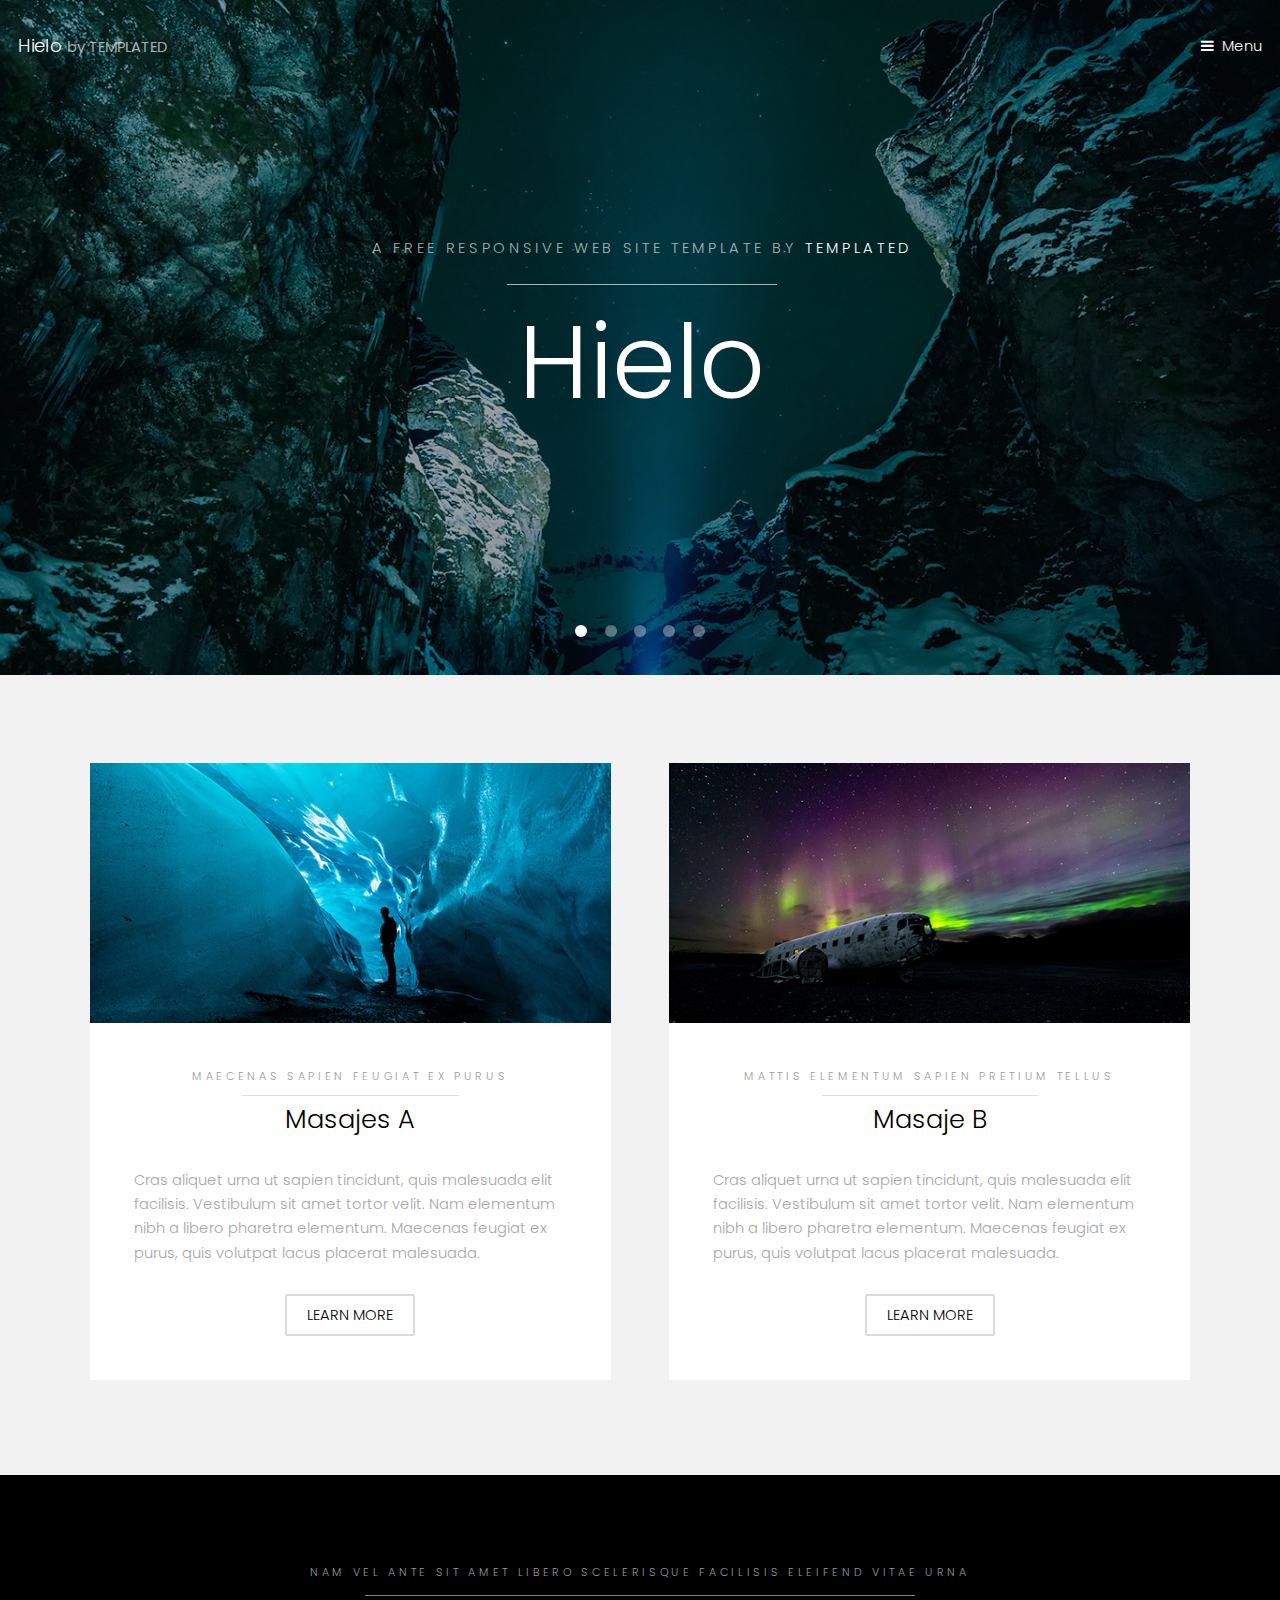
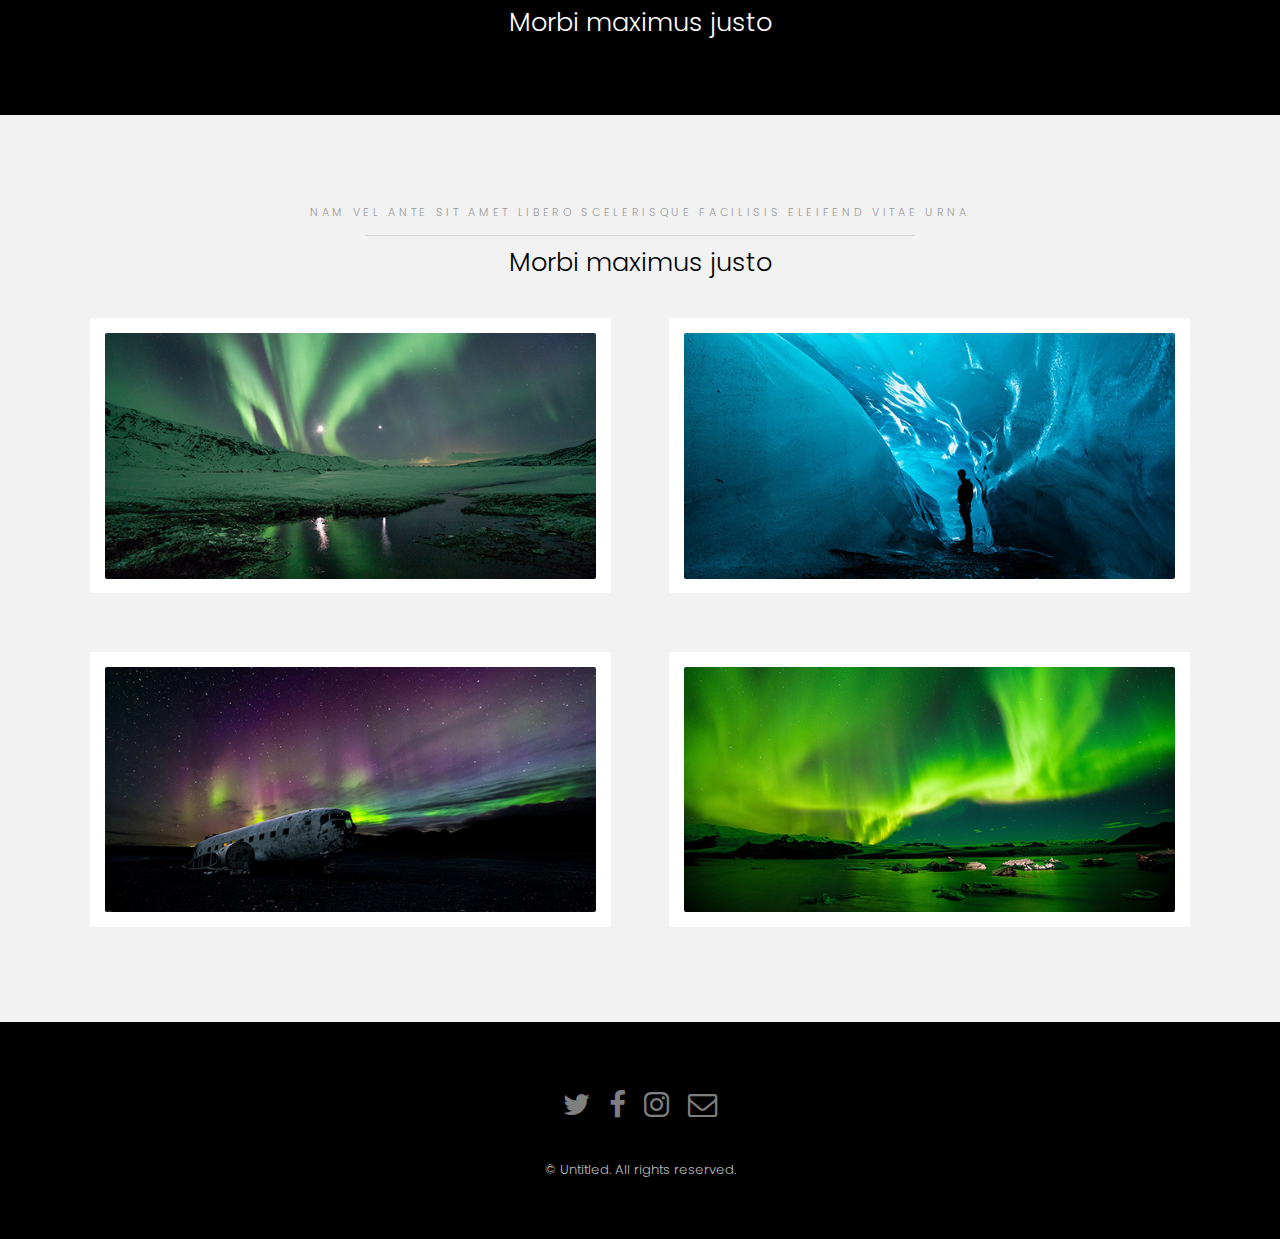
<file: index.html>
<!DOCTYPE HTML>
<!--
	Hielo by TEMPLATED
	templated.co @templatedco
	Released for free under the Creative Commons Attribution 3.0 license (templated.co/license)
-->
<html>
	<head>
		<title>Hielo by TEMPLATED</title>
		<meta charset="utf-8" />
		<meta name="viewport" content="width=device-width, initial-scale=1" />
		<link rel="stylesheet" href="assets/css/main.css" />
	</head>
	<body>

		<!-- Header -->
			<header id="header" class="alt">
				<div class="logo"><a href="index.html">Hielo <span>by TEMPLATED</span></a></div>
				<a href="#menu">Menu</a>
			</header>

		<!-- Nav -->
			<nav id="menu">
				<ul class="links">
					<li><a href="index.html">Home</a></li>
					<li><a href="generic.html">Generic</a></li>
					<li><a href="elements.html">Elements</a></li>
				</ul>
			</nav>

		<!-- Banner -->
			<section class="banner full">
				<article>
					<img src="images/slide01.jpg" alt="" />
					<div class="inner">
						<header>
							<p>A free responsive web site template by <a href="https://templated.co">TEMPLATED</a></p>
							<h2>Hielo</h2>
						</header>
					</div>
				</article>
				<article>
					<img src="images/slide02.jpg" alt="" />
					<div class="inner">
						<header>
							<p>Lorem ipsum dolor sit amet nullam feugiat</p>
							<h2>Magna etiam</h2>
						</header>
					</div>
				</article>
				<article>
					<img src="images/slide03.jpg"  alt="" />
					<div class="inner">
						<header>
							<p>Sed cursus aliuam veroeros lorem ipsum nullam</p>
							<h2>Tempus dolor</h2>
						</header>
					</div>
				</article>
				<article>
					<img src="images/slide04.jpg"  alt="" />
					<div class="inner">
						<header>
							<p>Adipiscing lorem ipsum feugiat sed phasellus consequat</p>
							<h2>Etiam feugiat</h2>
						</header>
					</div>
				</article>
				<article>
					<img src="images/slide05.jpg"  alt="" />
					<div class="inner">
						<header>
							<p>Ipsum dolor sed magna veroeros lorem ipsum</p>
							<h2>Lorem adipiscing</h2>
						</header>
					</div>
				</article>
			</section>

		<!-- One -->
			<section id="one" class="wrapper style2">
				<div class="inner">
					<div class="grid-style">

						<div>
							<div class="box">
								<div class="image fit">
									<img src="images/pic02.jpg" alt="" />
								</div>
								<div class="content">
									<header class="align-center">
										<p>maecenas sapien feugiat ex purus</p>
										<h2>Masajes A </h2>
									</header>
									<p> Cras aliquet urna ut sapien tincidunt, quis malesuada elit facilisis. Vestibulum sit amet tortor velit. Nam elementum nibh a libero pharetra elementum. Maecenas feugiat ex purus, quis volutpat lacus placerat malesuada.</p>
									<footer class="align-center">
										<a href="#" class="button alt">Learn More</a>
									</footer>
								</div>
							</div>
						</div>

						<div>
							<div class="box">
								<div class="image fit">
									<img src="images/pic03.jpg" alt="" />
								</div>
								<div class="content">
									<header class="align-center">
										<p>mattis elementum sapien pretium tellus</p>
										<h2> Masaje B</h2>
									</header>
									<p> Cras aliquet urna ut sapien tincidunt, quis malesuada elit facilisis. Vestibulum sit amet tortor velit. Nam elementum nibh a libero pharetra elementum. Maecenas feugiat ex purus, quis volutpat lacus placerat malesuada.</p>
									<footer class="align-center">
										<a href="#" class="button alt">Learn More</a>
									</footer>
								</div>
							</div>
						</div>

					</div>
				</div>
			</section>

		<!-- Two -->
			<section id="two" class="wrapper style3">
				<div class="inner">
					<header class="align-center">
						<p>Nam vel ante sit amet libero scelerisque facilisis eleifend vitae urna</p>
						<h2>Morbi maximus justo</h2>
					</header>
				</div>
			</section>

		<!-- Three -->
			<section id="three" class="wrapper style2">
				<div class="inner">
					<header class="align-center">
						<p class="special">Nam vel ante sit amet libero scelerisque facilisis eleifend vitae urna</p>
						<h2>Morbi maximus justo</h2>
					</header>
					<div class="gallery">
						<div>
							<div class="image fit">
								<a href="#"><img src="images/pic01.jpg" alt="" /></a>
							</div>
						</div>
						<div>
							<div class="image fit">
								<a href="#"><img src="images/pic02.jpg" alt="" /></a>
							</div>
						</div>
						<div>
							<div class="image fit">
								<a href="#"><img src="images/pic03.jpg" alt="" /></a>
							</div>
						</div>
						<div>
							<div class="image fit">
								<a href="#"><img src="images/pic04.jpg" alt="" /></a>
							</div>
						</div>
					</div>
				</div>
			</section>


		<!-- Footer -->
			<footer id="footer">
				<div class="container">
					<ul class="icons">
						<li><a href="#" class="icon fa-twitter"><span class="label">Twitter</span></a></li>
						<li><a href="#" class="icon fa-facebook"><span class="label">Facebook</span></a></li>
						<li><a href="#" class="icon fa-instagram"><span class="label">Instagram</span></a></li>
						<li><a href="#" class="icon fa-envelope-o"><span class="label">Email</span></a></li>
					</ul>
				</div>
				<div class="copyright">
					&copy; Untitled. All rights reserved.
				</div>
			</footer>

		<!-- Scripts -->
			<script src="assets/js/jquery.min.js"></script>
			<script src="assets/js/jquery.scrollex.min.js"></script>
			<script src="assets/js/skel.min.js"></script>
			<script src="assets/js/util.js"></script>
			<script src="assets/js/main.js"></script>

	</body>
</html>
</file>
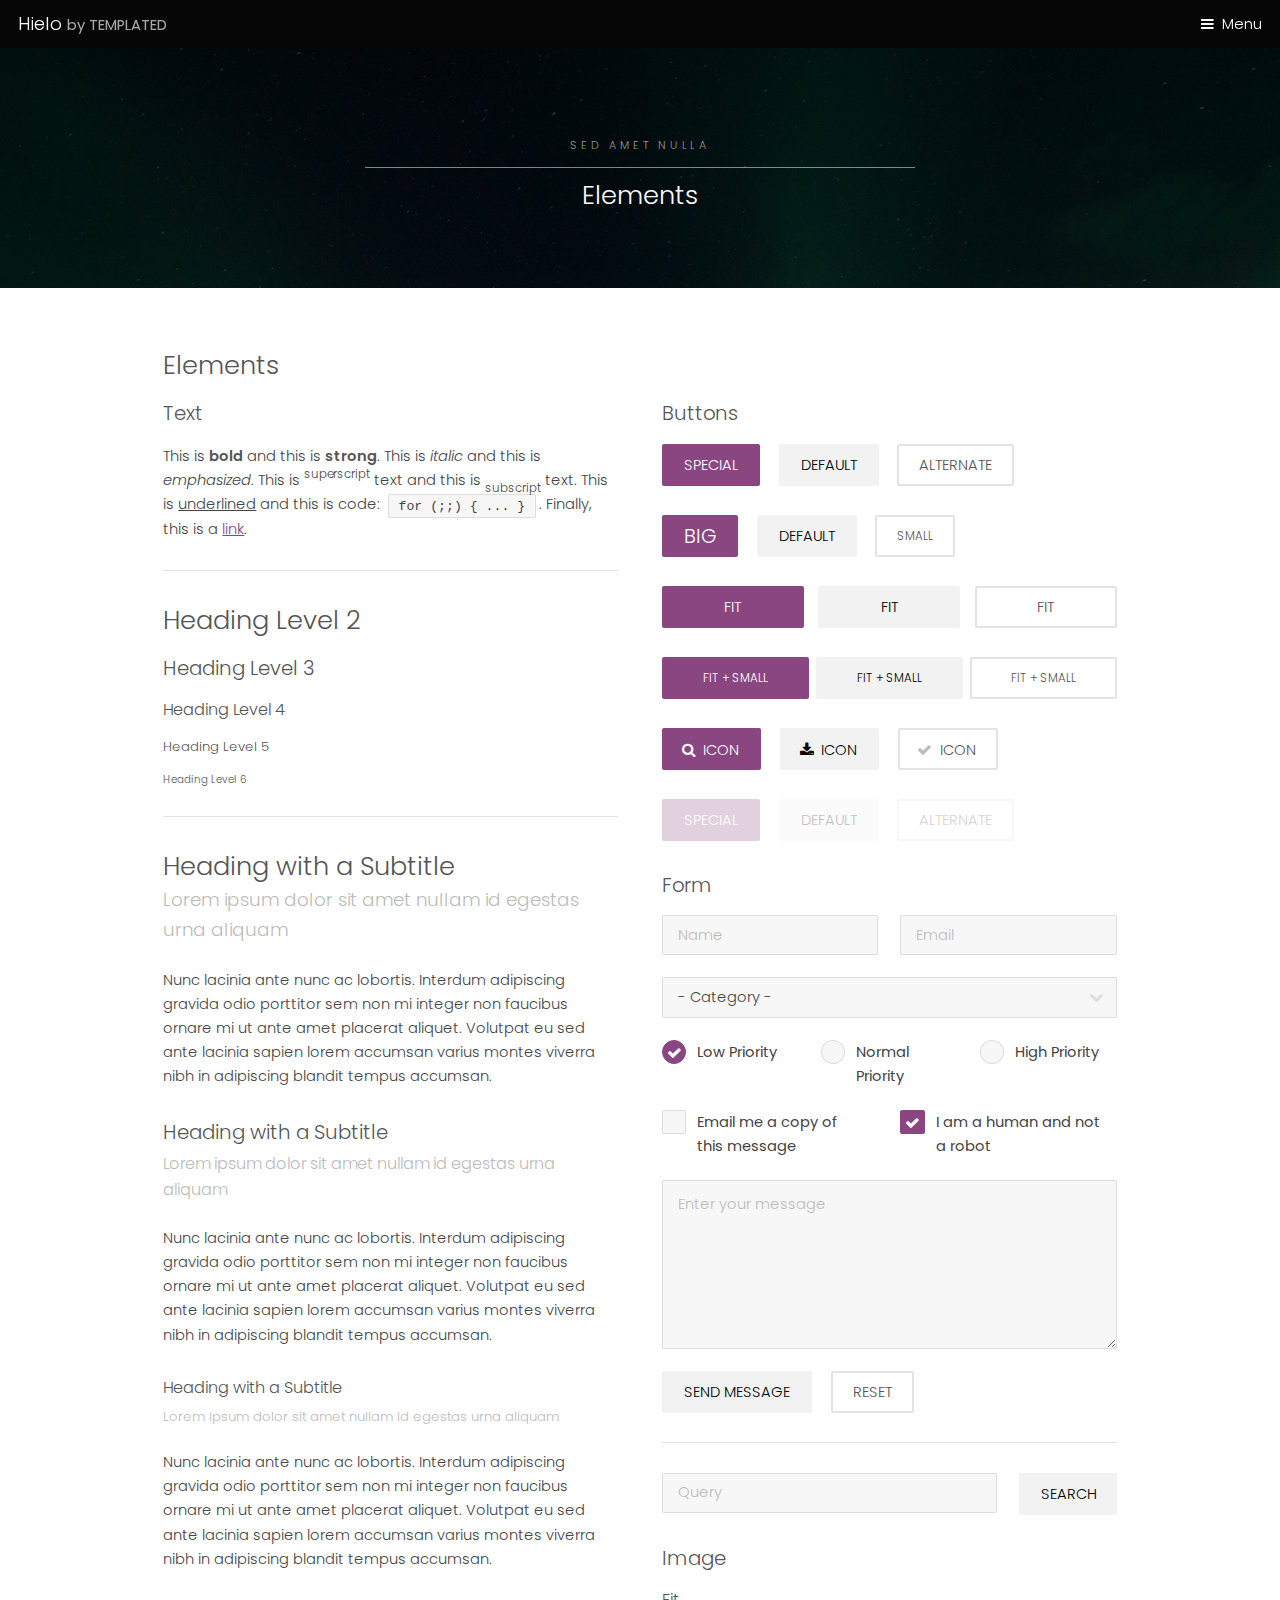
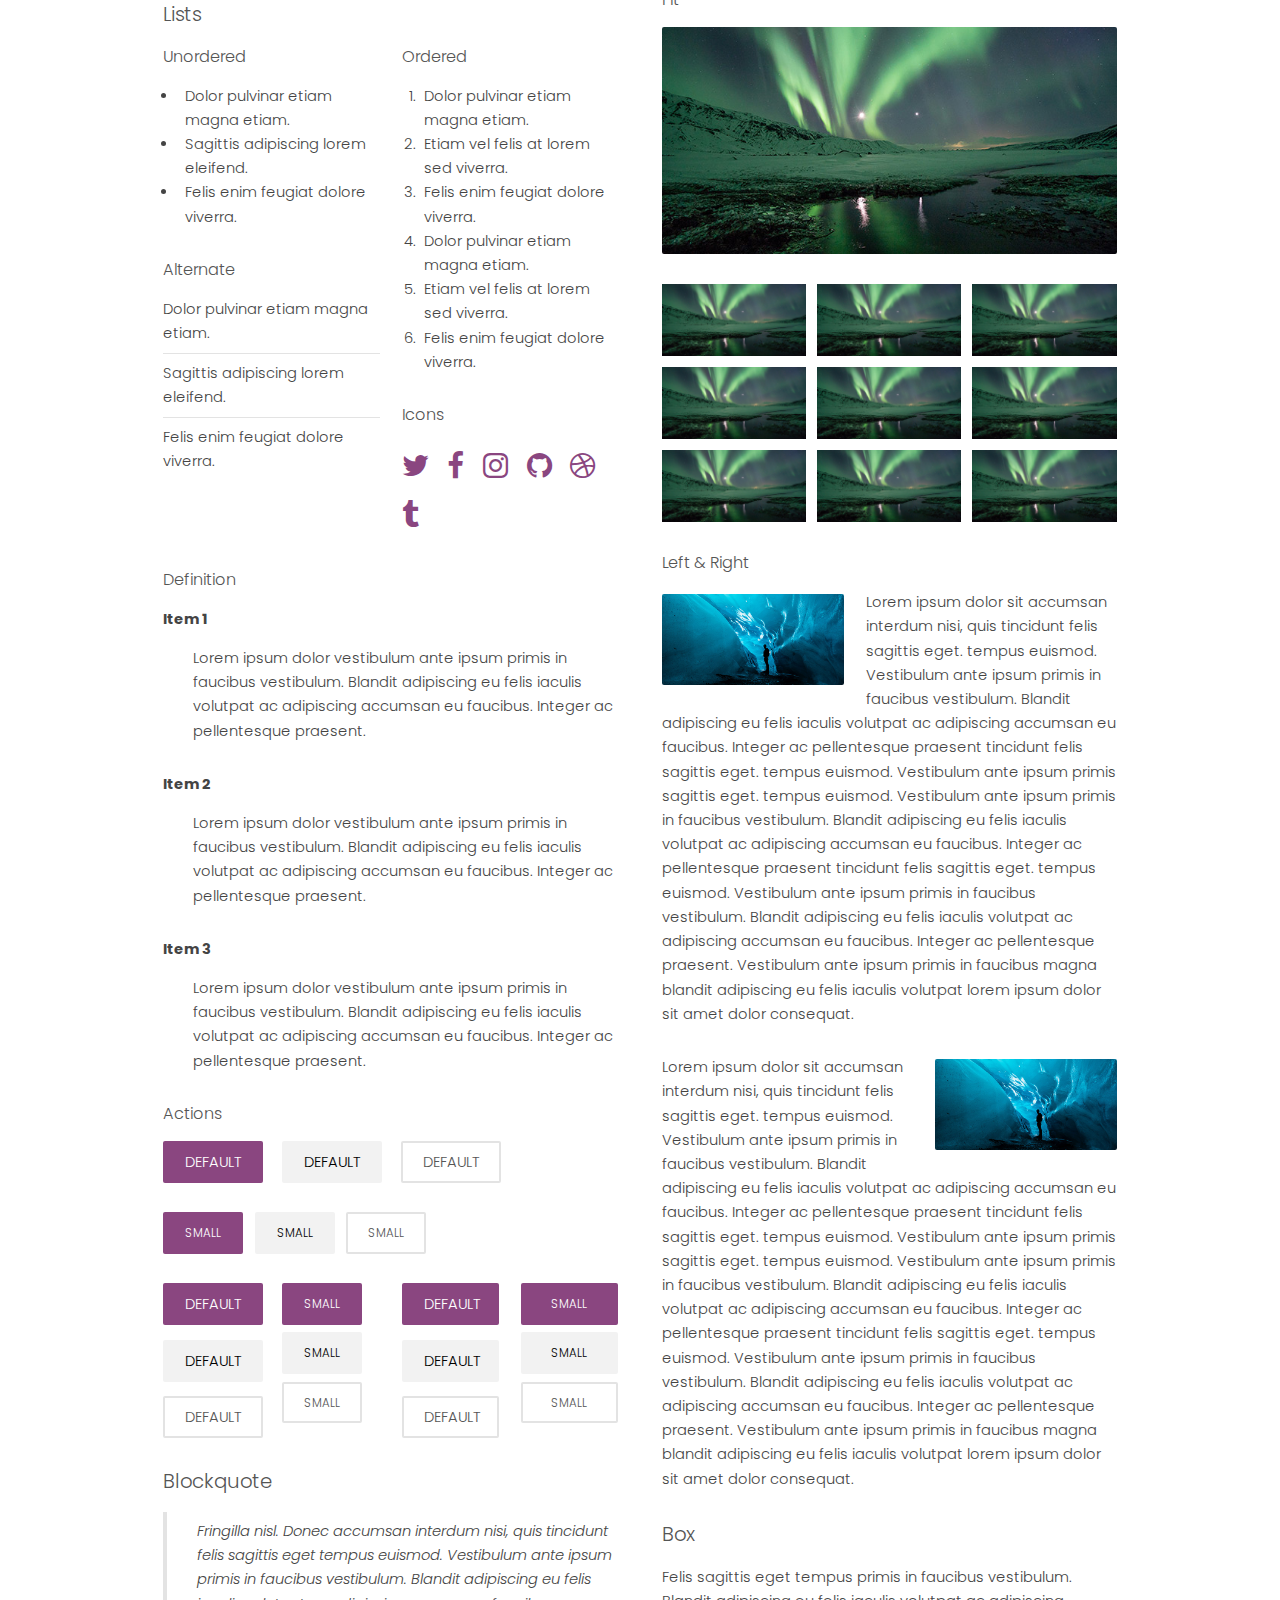
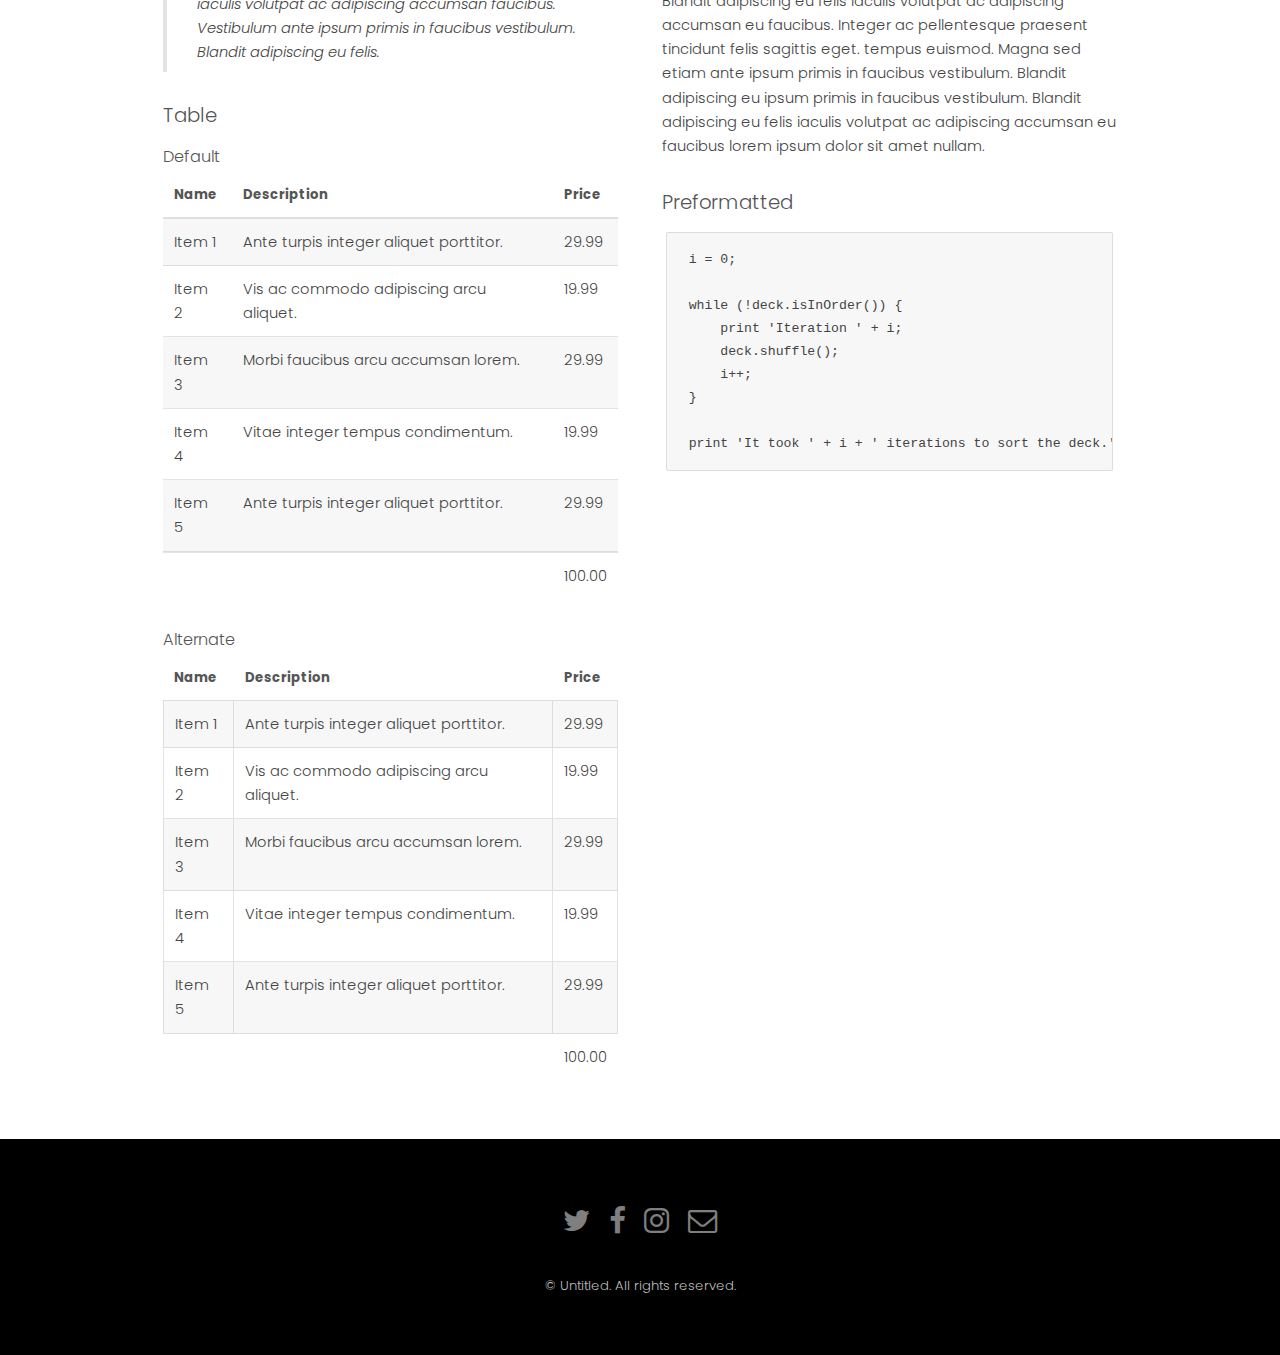
<file: elements.html>
<!DOCTYPE HTML>
<!--
	Hielo by TEMPLATED
	templated.co @templatedco
	Released for free under the Creative Commons Attribution 3.0 license (templated.co/license)
-->
<html>
	<head>
		<title>Hielo by TEMPLATED</title>
		<meta charset="utf-8" />
		<meta name="viewport" content="width=device-width, initial-scale=1" />
		<link rel="stylesheet" href="assets/css/main.css" />
	</head>
	<body class="subpage">

		<!-- Header -->
			<header id="header">
				<div class="logo"><a href="index.html">Hielo <span>by TEMPLATED</span></a></div>
				<a href="#menu">Menu</a>
			</header>

		<!-- Nav -->
			<nav id="menu">
				<ul class="links">
					<li><a href="index.html">Home</a></li>
					<li><a href="generic.html">Generic</a></li>
					<li><a href="elements.html">Elements</a></li>
				</ul>
			</nav>

		<!-- One -->
			<section id="One" class="wrapper style3">
				<div class="inner">
					<header class="align-center">
						<p>Sed amet nulla</p>
						<h2>Elements</h2>
					</header>
				</div>
			</section>

		<!-- Main -->
			<div id="main" class="container">

				<!-- Elements -->
					<h2 id="elements">Elements</h2>
					<div class="row 200%">
						<div class="6u 12u$(medium)">

							<!-- Text stuff -->
								<h3>Text</h3>
								<p>This is <b>bold</b> and this is <strong>strong</strong>. This is <i>italic</i> and this is <em>emphasized</em>.
								This is <sup>superscript</sup> text and this is <sub>subscript</sub> text.
								This is <u>underlined</u> and this is code: <code>for (;;) { ... }</code>.
								Finally, this is a <a href="#">link</a>.</p>
								<hr />
								<h2>Heading Level 2</h2>
								<h3>Heading Level 3</h3>
								<h4>Heading Level 4</h4>
								<h5>Heading Level 5</h5>
								<h6>Heading Level 6</h6>
								<hr />
								<header>
									<h2>Heading with a Subtitle</h2>
									<p>Lorem ipsum dolor sit amet nullam id egestas urna aliquam</p>
								</header>
								<p>Nunc lacinia ante nunc ac lobortis. Interdum adipiscing gravida odio porttitor sem non mi integer non faucibus ornare mi ut ante amet placerat aliquet. Volutpat eu sed ante lacinia sapien lorem accumsan varius montes viverra nibh in adipiscing blandit tempus accumsan.</p>
								<header>
									<h3>Heading with a Subtitle</h3>
									<p>Lorem ipsum dolor sit amet nullam id egestas urna aliquam</p>
								</header>
								<p>Nunc lacinia ante nunc ac lobortis. Interdum adipiscing gravida odio porttitor sem non mi integer non faucibus ornare mi ut ante amet placerat aliquet. Volutpat eu sed ante lacinia sapien lorem accumsan varius montes viverra nibh in adipiscing blandit tempus accumsan.</p>
								<header>
									<h4>Heading with a Subtitle</h4>
									<p>Lorem ipsum dolor sit amet nullam id egestas urna aliquam</p>
								</header>
								<p>Nunc lacinia ante nunc ac lobortis. Interdum adipiscing gravida odio porttitor sem non mi integer non faucibus ornare mi ut ante amet placerat aliquet. Volutpat eu sed ante lacinia sapien lorem accumsan varius montes viverra nibh in adipiscing blandit tempus accumsan.</p>

							<!-- Lists -->
								<h3>Lists</h3>
								<div class="row">
									<div class="6u 12u$(small)">

										<h4>Unordered</h4>
										<ul>
											<li>Dolor pulvinar etiam magna etiam.</li>
											<li>Sagittis adipiscing lorem eleifend.</li>
											<li>Felis enim feugiat dolore viverra.</li>
										</ul>

										<h4>Alternate</h4>
										<ul class="alt">
											<li>Dolor pulvinar etiam magna etiam.</li>
											<li>Sagittis adipiscing lorem eleifend.</li>
											<li>Felis enim feugiat dolore viverra.</li>
										</ul>

									</div>
									<div class="6u$ 12u$(small)">

										<h4>Ordered</h4>
										<ol>
											<li>Dolor pulvinar etiam magna etiam.</li>
											<li>Etiam vel felis at lorem sed viverra.</li>
											<li>Felis enim feugiat dolore viverra.</li>
											<li>Dolor pulvinar etiam magna etiam.</li>
											<li>Etiam vel felis at lorem sed viverra.</li>
											<li>Felis enim feugiat dolore viverra.</li>
										</ol>

										<h4>Icons</h4>
										<ul class="icons">
											<li><a href="#" class="icon fa-twitter"><span class="label">Twitter</span></a></li>
											<li><a href="#" class="icon fa-facebook"><span class="label">Facebook</span></a></li>
											<li><a href="#" class="icon fa-instagram"><span class="label">Instagram</span></a></li>
											<li><a href="#" class="icon fa-github"><span class="label">Github</span></a></li>
											<li><a href="#" class="icon fa-dribbble"><span class="label">Dribbble</span></a></li>
											<li><a href="#" class="icon fa-tumblr"><span class="label">Tumblr</span></a></li>
										</ul>

									</div>
								</div>
								<h4>Definition</h4>
								<dl>
									<dt>Item 1</dt>
									<dd>
										<p>Lorem ipsum dolor vestibulum ante ipsum primis in faucibus vestibulum. Blandit adipiscing eu felis iaculis volutpat ac adipiscing accumsan eu faucibus. Integer ac pellentesque praesent.</p>
									</dd>
									<dt>Item 2</dt>
									<dd>
										<p>Lorem ipsum dolor vestibulum ante ipsum primis in faucibus vestibulum. Blandit adipiscing eu felis iaculis volutpat ac adipiscing accumsan eu faucibus. Integer ac pellentesque praesent.</p>
									</dd>
									<dt>Item 3</dt>
									<dd>
										<p>Lorem ipsum dolor vestibulum ante ipsum primis in faucibus vestibulum. Blandit adipiscing eu felis iaculis volutpat ac adipiscing accumsan eu faucibus. Integer ac pellentesque praesent.</p>
									</dd>
								</dl>

								<h4>Actions</h4>
								<ul class="actions">
									<li><a href="#" class="button special">Default</a></li>
									<li><a href="#" class="button">Default</a></li>
									<li><a href="#" class="button alt">Default</a></li>
								</ul>
								<ul class="actions small">
									<li><a href="#" class="button special small">Small</a></li>
									<li><a href="#" class="button small">Small</a></li>
									<li><a href="#" class="button alt small">Small</a></li>
								</ul>
								<div class="row">
									<div class="3u 12u$(small)">
										<ul class="actions vertical">
											<li><a href="#" class="button special">Default</a></li>
											<li><a href="#" class="button">Default</a></li>
											<li><a href="#" class="button alt">Default</a></li>
										</ul>
									</div>
									<div class="3u 12u$(small)">
										<ul class="actions vertical small">
											<li><a href="#" class="button special small">Small</a></li>
											<li><a href="#" class="button small">Small</a></li>
											<li><a href="#" class="button alt small">Small</a></li>
										</ul>
									</div>
									<div class="3u 12u$(small)">
										<ul class="actions vertical">
											<li><a href="#" class="button special fit">Default</a></li>
											<li><a href="#" class="button fit">Default</a></li>
											<li><a href="#" class="button alt fit">Default</a></li>
										</ul>
									</div>
									<div class="3u$ 12u$(small)">
										<ul class="actions vertical small">
											<li><a href="#" class="button special small fit">Small</a></li>
											<li><a href="#" class="button small fit">Small</a></li>
											<li><a href="#" class="button alt small fit">Small</a></li>
										</ul>
									</div>
								</div>

							<!-- Blockquote -->
								<h3>Blockquote</h3>
								<blockquote>Fringilla nisl. Donec accumsan interdum nisi, quis tincidunt felis sagittis eget tempus euismod. Vestibulum ante ipsum primis in faucibus vestibulum. Blandit adipiscing eu felis iaculis volutpat ac adipiscing accumsan faucibus. Vestibulum ante ipsum primis in faucibus vestibulum. Blandit adipiscing eu felis.</blockquote>

							<!-- Table -->
								<h3>Table</h3>

								<h4>Default</h4>
								<div class="table-wrapper">
									<table>
										<thead>
											<tr>
												<th>Name</th>
												<th>Description</th>
												<th>Price</th>
											</tr>
										</thead>
										<tbody>
											<tr>
												<td>Item 1</td>
												<td>Ante turpis integer aliquet porttitor.</td>
												<td>29.99</td>
											</tr>
											<tr>
												<td>Item 2</td>
												<td>Vis ac commodo adipiscing arcu aliquet.</td>
												<td>19.99</td>
											</tr>
											<tr>
												<td>Item 3</td>
												<td> Morbi faucibus arcu accumsan lorem.</td>
												<td>29.99</td>
											</tr>
											<tr>
												<td>Item 4</td>
												<td>Vitae integer tempus condimentum.</td>
												<td>19.99</td>
											</tr>
											<tr>
												<td>Item 5</td>
												<td>Ante turpis integer aliquet porttitor.</td>
												<td>29.99</td>
											</tr>
										</tbody>
										<tfoot>
											<tr>
												<td colspan="2"></td>
												<td>100.00</td>
											</tr>
										</tfoot>
									</table>
								</div>

								<h4>Alternate</h4>
								<div class="table-wrapper">
									<table class="alt">
										<thead>
											<tr>
												<th>Name</th>
												<th>Description</th>
												<th>Price</th>
											</tr>
										</thead>
										<tbody>
											<tr>
												<td>Item 1</td>
												<td>Ante turpis integer aliquet porttitor.</td>
												<td>29.99</td>
											</tr>
											<tr>
												<td>Item 2</td>
												<td>Vis ac commodo adipiscing arcu aliquet.</td>
												<td>19.99</td>
											</tr>
											<tr>
												<td>Item 3</td>
												<td> Morbi faucibus arcu accumsan lorem.</td>
												<td>29.99</td>
											</tr>
											<tr>
												<td>Item 4</td>
												<td>Vitae integer tempus condimentum.</td>
												<td>19.99</td>
											</tr>
											<tr>
												<td>Item 5</td>
												<td>Ante turpis integer aliquet porttitor.</td>
												<td>29.99</td>
											</tr>
										</tbody>
										<tfoot>
											<tr>
												<td colspan="2"></td>
												<td>100.00</td>
											</tr>
										</tfoot>
									</table>
								</div>

						</div>
						<div class="6u$ 12u$(medium)">

							<!-- Buttons -->
								<h3>Buttons</h3>
								<ul class="actions">
									<li><a href="#" class="button special">Special</a></li>
									<li><a href="#" class="button">Default</a></li>
									<li><a href="#" class="button alt">Alternate</a></li>
								</ul>
								<ul class="actions">
									<li><a href="#" class="button special big">Big</a></li>
									<li><a href="#" class="button">Default</a></li>
									<li><a href="#" class="button alt small">Small</a></li>
								</ul>
								<ul class="actions fit">
									<li><a href="#" class="button special fit">Fit</a></li>
									<li><a href="#" class="button fit">Fit</a></li>
									<li><a href="#" class="button alt fit">Fit</a></li>
								</ul>
								<ul class="actions fit small">
									<li><a href="#" class="button special fit small">Fit + Small</a></li>
									<li><a href="#" class="button fit small">Fit + Small</a></li>
									<li><a href="#" class="button alt fit small">Fit + Small</a></li>
								</ul>
								<ul class="actions">
									<li><a href="#" class="button special icon fa-search">Icon</a></li>
									<li><a href="#" class="button icon fa-download">Icon</a></li>
									<li><a href="#" class="button alt icon fa-check">Icon</a></li>
								</ul>
								<ul class="actions">
									<li><span class="button special disabled">Special</span></li>
									<li><span class="button disabled">Default</span></li>
									<li><span class="button alt disabled">Alternate</span></li>
								</ul>

							<!-- Form -->
								<h3>Form</h3>

								<form method="post" action="#">
									<div class="row uniform">
										<div class="6u 12u$(xsmall)">
											<input type="text" name="name" id="name" value="" placeholder="Name" />
										</div>
										<div class="6u$ 12u$(xsmall)">
											<input type="email" name="email" id="email" value="" placeholder="Email" />
										</div>
										<!-- Break -->
										<div class="12u$">
											<div class="select-wrapper">
												<select name="category" id="category">
													<option value="">- Category -</option>
													<option value="1">Manufacturing</option>
													<option value="1">Shipping</option>
													<option value="1">Administration</option>
													<option value="1">Human Resources</option>
												</select>
											</div>
										</div>
										<!-- Break -->
										<div class="4u 12u$(small)">
											<input type="radio" id="priority-low" name="priority" checked>
											<label for="priority-low">Low Priority</label>
										</div>
										<div class="4u 12u$(small)">
											<input type="radio" id="priority-normal" name="priority">
											<label for="priority-normal">Normal Priority</label>
										</div>
										<div class="4u$ 12u$(small)">
											<input type="radio" id="priority-high" name="priority">
											<label for="priority-high">High Priority</label>
										</div>
										<!-- Break -->
										<div class="6u 12u$(small)">
											<input type="checkbox" id="copy" name="copy">
											<label for="copy">Email me a copy of this message</label>
										</div>
										<div class="6u$ 12u$(small)">
											<input type="checkbox" id="human" name="human" checked>
											<label for="human">I am a human and not a robot</label>
										</div>
										<!-- Break -->
										<div class="12u$">
											<textarea name="message" id="message" placeholder="Enter your message" rows="6"></textarea>
										</div>
										<!-- Break -->
										<div class="12u$">
											<ul class="actions">
												<li><input type="submit" value="Send Message" /></li>
												<li><input type="reset" value="Reset" class="alt" /></li>
											</ul>
										</div>
									</div>
								</form>

								<hr />

								<form method="post" action="#">
									<div class="row uniform">
										<div class="9u 12u$(small)">
											<input type="text" name="query" id="query" value="" placeholder="Query" />
										</div>
										<div class="3u$ 12u$(small)">
											<input type="submit" value="Search" class="fit" />
										</div>
									</div>
								</form>

							<!-- Image -->
								<h3>Image</h3>

								<h4>Fit</h4>
								<span class="image fit"><img src="images/pic01.jpg" alt="" /></span>
								<div class="box alt">
									<div class="row 50% uniform">
										<div class="4u"><span class="image fit"><img src="images/pic01.jpg" alt="" /></span></div>
										<div class="4u"><span class="image fit"><img src="images/pic01.jpg" alt="" /></span></div>
										<div class="4u$"><span class="image fit"><img src="images/pic01.jpg" alt="" /></span></div>
										<!-- Break -->
										<div class="4u"><span class="image fit"><img src="images/pic01.jpg" alt="" /></span></div>
										<div class="4u"><span class="image fit"><img src="images/pic01.jpg" alt="" /></span></div>
										<div class="4u$"><span class="image fit"><img src="images/pic01.jpg" alt="" /></span></div>
										<!-- Break -->
										<div class="4u"><span class="image fit"><img src="images/pic01.jpg" alt="" /></span></div>
										<div class="4u"><span class="image fit"><img src="images/pic01.jpg" alt="" /></span></div>
										<div class="4u$"><span class="image fit"><img src="images/pic01.jpg" alt="" /></span></div>
									</div>
								</div>

								<h4>Left &amp; Right</h4>
								<p><span class="image left"><img src="images/pic02.jpg" alt="" /></span>Lorem ipsum dolor sit accumsan interdum nisi, quis tincidunt felis sagittis eget. tempus euismod. Vestibulum ante ipsum primis in faucibus vestibulum. Blandit adipiscing eu felis iaculis volutpat ac adipiscing accumsan eu faucibus. Integer ac pellentesque praesent tincidunt felis sagittis eget. tempus euismod. Vestibulum ante ipsum primis sagittis eget. tempus euismod. Vestibulum ante ipsum primis in faucibus vestibulum. Blandit adipiscing eu felis iaculis volutpat ac adipiscing accumsan eu faucibus. Integer ac pellentesque praesent tincidunt felis sagittis eget. tempus euismod. Vestibulum ante ipsum primis in faucibus vestibulum. Blandit adipiscing eu felis iaculis volutpat ac adipiscing accumsan eu faucibus. Integer ac pellentesque praesent. Vestibulum ante ipsum primis in faucibus magna blandit adipiscing eu felis iaculis volutpat lorem ipsum dolor sit amet dolor consequat.</p>
								<p><span class="image right"><img src="images/pic02.jpg" alt="" /></span>Lorem ipsum dolor sit accumsan interdum nisi, quis tincidunt felis sagittis eget. tempus euismod. Vestibulum ante ipsum primis in faucibus vestibulum. Blandit adipiscing eu felis iaculis volutpat ac adipiscing accumsan eu faucibus. Integer ac pellentesque praesent tincidunt felis sagittis eget. tempus euismod. Vestibulum ante ipsum primis sagittis eget. tempus euismod. Vestibulum ante ipsum primis in faucibus vestibulum. Blandit adipiscing eu felis iaculis volutpat ac adipiscing accumsan eu faucibus. Integer ac pellentesque praesent tincidunt felis sagittis eget. tempus euismod. Vestibulum ante ipsum primis in faucibus vestibulum. Blandit adipiscing eu felis iaculis volutpat ac adipiscing accumsan eu faucibus. Integer ac pellentesque praesent. Vestibulum ante ipsum primis in faucibus magna blandit adipiscing eu felis iaculis volutpat lorem ipsum dolor sit amet dolor consequat.</p>

							<!-- Box -->
								<h3>Box</h3>
								<div class="box">
									<p>Felis sagittis eget tempus primis in faucibus vestibulum. Blandit adipiscing eu felis iaculis volutpat ac adipiscing accumsan eu faucibus. Integer ac pellentesque praesent tincidunt felis sagittis eget. tempus euismod. Magna sed etiam ante ipsum primis in faucibus vestibulum. Blandit adipiscing eu ipsum primis in faucibus vestibulum. Blandit adipiscing eu felis iaculis volutpat ac adipiscing accumsan eu faucibus lorem ipsum dolor sit amet nullam.</p>
								</div>

							<!-- Preformatted Code -->
								<h3>Preformatted</h3>
								<pre><code>i = 0;

while (!deck.isInOrder()) {
    print 'Iteration ' + i;
    deck.shuffle();
    i++;
}

print 'It took ' + i + ' iterations to sort the deck.';
</code></pre>

						</div>
					</div>

			</div>

		<!-- Footer -->
			<footer id="footer">
				<div class="container">
					<ul class="icons">
						<li><a href="#" class="icon fa-twitter"><span class="label">Twitter</span></a></li>
						<li><a href="#" class="icon fa-facebook"><span class="label">Facebook</span></a></li>
						<li><a href="#" class="icon fa-instagram"><span class="label">Instagram</span></a></li>
						<li><a href="#" class="icon fa-envelope-o"><span class="label">Email</span></a></li>
					</ul>
				</div>
				<div class="copyright">
					&copy; Untitled. All rights reserved.
				</div>
			</footer>

		<!-- Scripts -->
			<script src="assets/js/jquery.min.js"></script>
			<script src="assets/js/jquery.scrollex.min.js"></script>
			<script src="assets/js/skel.min.js"></script>
			<script src="assets/js/util.js"></script>
			<script src="assets/js/main.js"></script>

	</body>
</html>
</file>
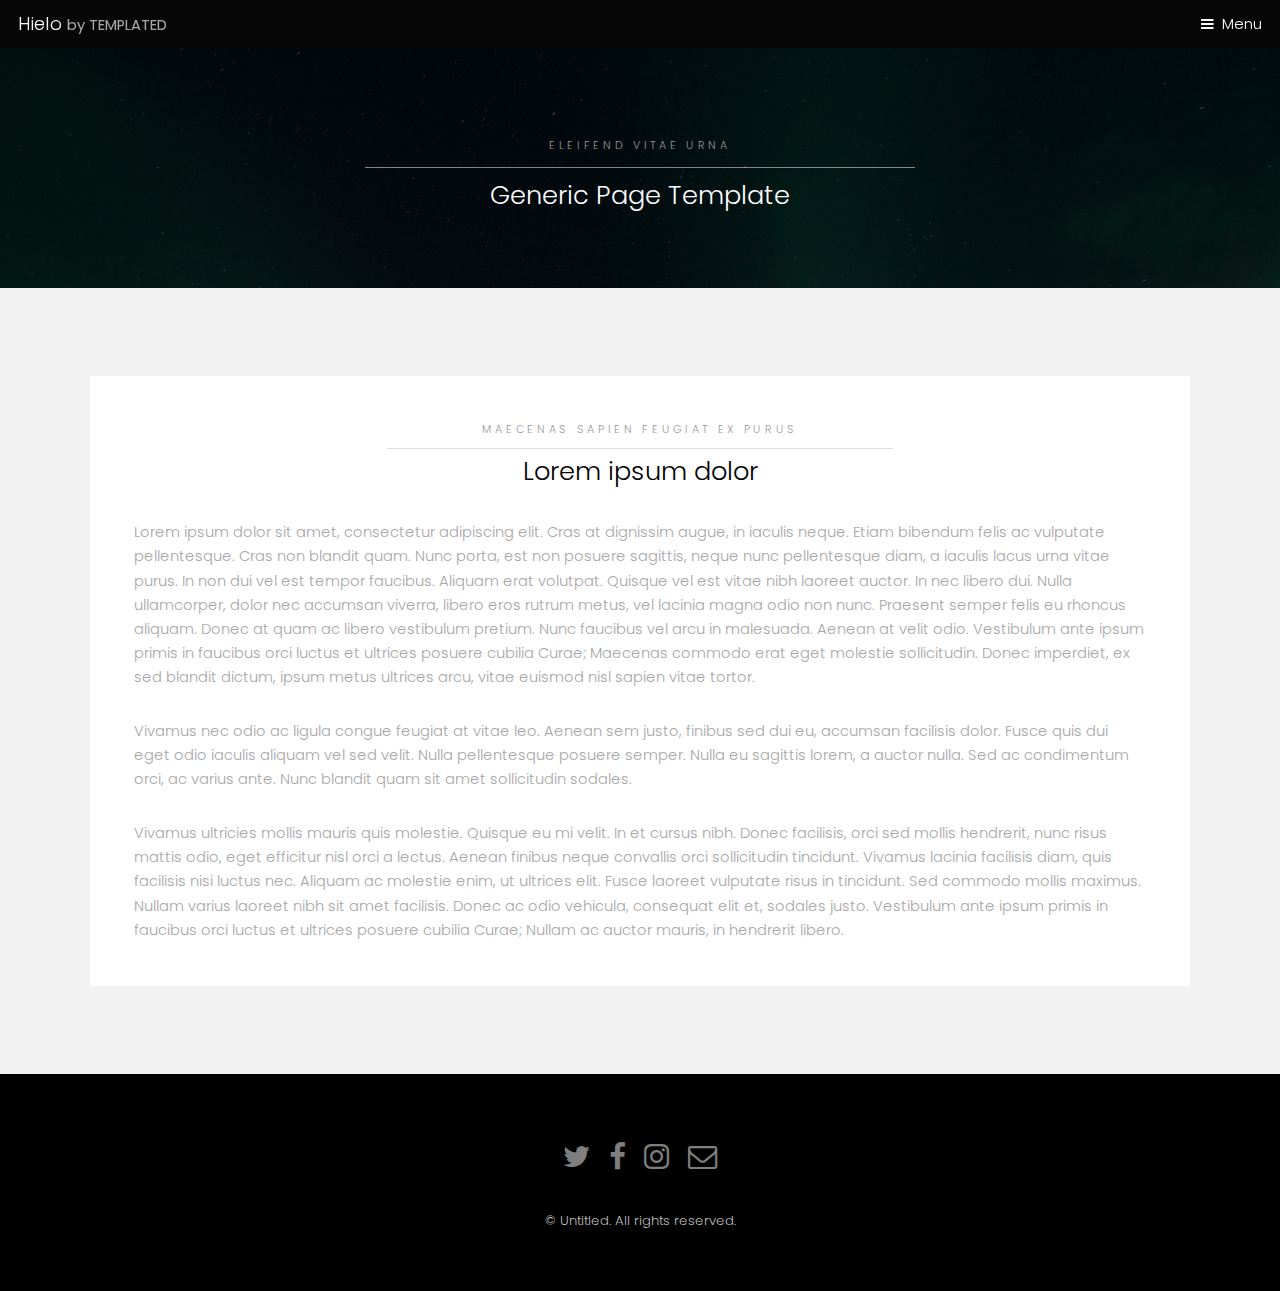
<file: generic.html>
<!DOCTYPE HTML>
<!--
	Hielo by TEMPLATED
	templated.co @templatedco
	Released for free under the Creative Commons Attribution 3.0 license (templated.co/license)
-->
<html>
	<head>
		<title>Hielo by TEMPLATED</title>
		<meta charset="utf-8" />
		<meta name="viewport" content="width=device-width, initial-scale=1" />
		<link rel="stylesheet" href="assets/css/main.css" />
	</head>
	<body class="subpage">

		<!-- Header -->
			<header id="header">
				<div class="logo"><a href="index.html">Hielo <span>by TEMPLATED</span></a></div>
				<a href="#menu">Menu</a>
			</header>

		<!-- Nav -->
			<nav id="menu">
				<ul class="links">
					<li><a href="index.html">Home</a></li>
					<li><a href="generic.html">Generic</a></li>
					<li><a href="elements.html">Elements</a></li>
				</ul>
			</nav>

		<!-- One -->
			<section id="One" class="wrapper style3">
				<div class="inner">
					<header class="align-center">
						<p>Eleifend vitae urna</p>
						<h2>Generic Page Template</h2>
					</header>
				</div>
			</section>

		<!-- Two -->
			<section id="two" class="wrapper style2">
				<div class="inner">
					<div class="box">
						<div class="content">
							<header class="align-center">
								<p>maecenas sapien feugiat ex purus</p>
								<h2>Lorem ipsum dolor</h2>
							</header>
							<p>Lorem ipsum dolor sit amet, consectetur adipiscing elit. Cras at dignissim augue, in iaculis neque. Etiam bibendum felis ac vulputate pellentesque. Cras non blandit quam. Nunc porta, est non posuere sagittis, neque nunc pellentesque diam, a iaculis lacus urna vitae purus. In non dui vel est tempor faucibus. Aliquam erat volutpat. Quisque vel est vitae nibh laoreet auctor. In nec libero dui. Nulla ullamcorper, dolor nec accumsan viverra, libero eros rutrum metus, vel lacinia magna odio non nunc. Praesent semper felis eu rhoncus aliquam. Donec at quam ac libero vestibulum pretium. Nunc faucibus vel arcu in malesuada. Aenean at velit odio. Vestibulum ante ipsum primis in faucibus orci luctus et ultrices posuere cubilia Curae; Maecenas commodo erat eget molestie sollicitudin. Donec imperdiet, ex sed blandit dictum, ipsum metus ultrices arcu, vitae euismod nisl sapien vitae tortor.</p>

							<p>Vivamus nec odio ac ligula congue feugiat at vitae leo. Aenean sem justo, finibus sed dui eu, accumsan facilisis dolor. Fusce quis dui eget odio iaculis aliquam vel sed velit. Nulla pellentesque posuere semper. Nulla eu sagittis lorem, a auctor nulla. Sed ac condimentum orci, ac varius ante. Nunc blandit quam sit amet sollicitudin sodales.</p>

							<p>Vivamus ultricies mollis mauris quis molestie. Quisque eu mi velit. In et cursus nibh. Donec facilisis, orci sed mollis hendrerit, nunc risus mattis odio, eget efficitur nisl orci a lectus. Aenean finibus neque convallis orci sollicitudin tincidunt. Vivamus lacinia facilisis diam, quis facilisis nisi luctus nec. Aliquam ac molestie enim, ut ultrices elit. Fusce laoreet vulputate risus in tincidunt. Sed commodo mollis maximus. Nullam varius laoreet nibh sit amet facilisis. Donec ac odio vehicula, consequat elit et, sodales justo. Vestibulum ante ipsum primis in faucibus orci luctus et ultrices posuere cubilia Curae; Nullam ac auctor mauris, in hendrerit libero. </p>
						</div>
					</div>
				</div>
			</section>

		<!-- Footer -->
			<footer id="footer">
				<div class="container">
					<ul class="icons">
						<li><a href="#" class="icon fa-twitter"><span class="label">Twitter</span></a></li>
						<li><a href="#" class="icon fa-facebook"><span class="label">Facebook</span></a></li>
						<li><a href="#" class="icon fa-instagram"><span class="label">Instagram</span></a></li>
						<li><a href="#" class="icon fa-envelope-o"><span class="label">Email</span></a></li>
					</ul>
				</div>
				<div class="copyright">
					&copy; Untitled. All rights reserved.
				</div>
			</footer>

		<!-- Scripts -->
			<script src="assets/js/jquery.min.js"></script>
			<script src="assets/js/jquery.scrollex.min.js"></script>
			<script src="assets/js/skel.min.js"></script>
			<script src="assets/js/util.js"></script>
			<script src="assets/js/main.js"></script>

	</body>
</html>
</file>
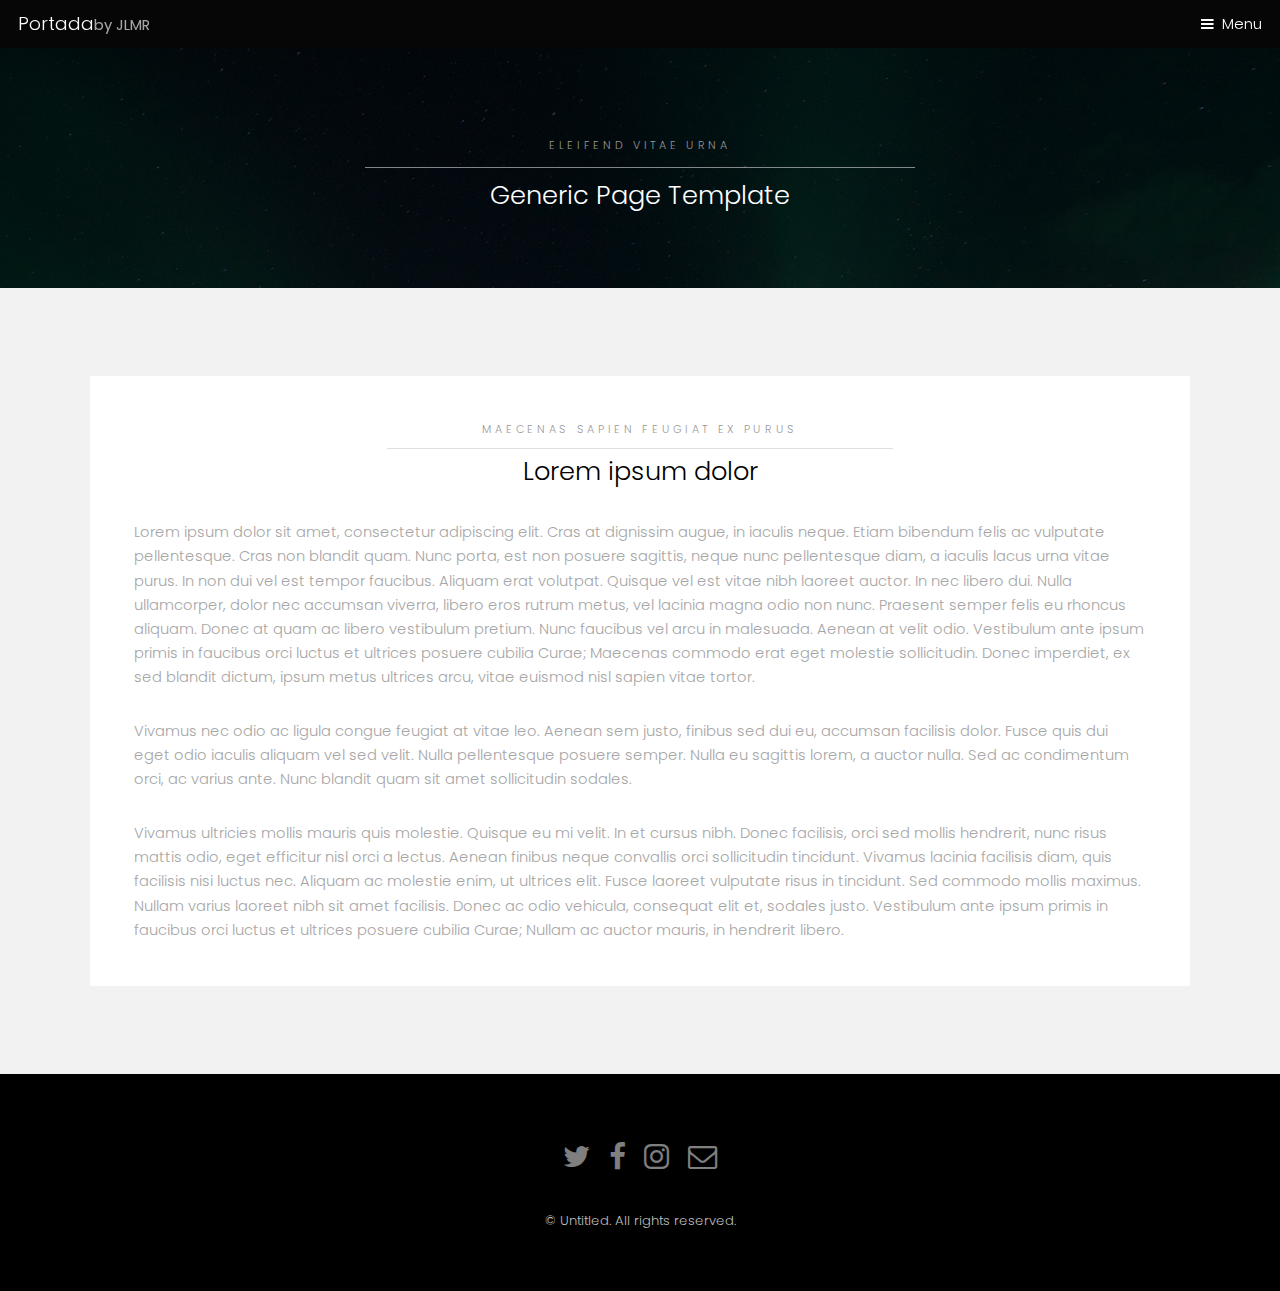
<file: portada.html>
<!DOCTYPE HTML>
<!--
	Portada by JLMR
	templated.co @templatedco
	Released for free under the Creative Commons Attribution 3.0 license (templated.co/license)
-->
<html>
	<head>
		<title>Portada by JLMR</title>
		<meta charset="utf-8" />
		<meta name="viewport" content="width=device-width, initial-scale=1" />
		<link rel="stylesheet" href="assets/css/main2.css" />
	</head>
	<body class="subpage">

		<!-- Header -->
			<header id="header">
				<div class="logo"><a href="index.html">Portada<span>by JLMR</span></a></div>
				<a href="#menu">Menu</a>
			</header>

		<!-- Nav -->
			<nav id="menu">
				<ul class="links">
					<li><a href="index.html">Home</a></li>
					<li><a href="generic.html">Generic</a></li>
					<li><a href="elements.html">Elements</a></li>
				</ul>
			</nav>

		<!-- One -->
			<section id="One" class="wrapper style3">
				<div class="inner">
					<header class="align-center">
						<p>Eleifend vitae urna</p>
						<h2>Generic Page Template</h2>
					</header>
				</div>
			</section>

		<!-- Two -->
			<section id="two" class="wrapper style2">
				<div class="inner">
					<div class="box">
						<div class="content">
							<header class="align-center">
								<p>maecenas sapien feugiat ex purus</p>
								<h2>Lorem ipsum dolor</h2>
							</header>
							<p>Lorem ipsum dolor sit amet, consectetur adipiscing elit. Cras at dignissim augue, in iaculis neque. Etiam bibendum felis ac vulputate pellentesque. Cras non blandit quam. Nunc porta, est non posuere sagittis, neque nunc pellentesque diam, a iaculis lacus urna vitae purus. In non dui vel est tempor faucibus. Aliquam erat volutpat. Quisque vel est vitae nibh laoreet auctor. In nec libero dui. Nulla ullamcorper, dolor nec accumsan viverra, libero eros rutrum metus, vel lacinia magna odio non nunc. Praesent semper felis eu rhoncus aliquam. Donec at quam ac libero vestibulum pretium. Nunc faucibus vel arcu in malesuada. Aenean at velit odio. Vestibulum ante ipsum primis in faucibus orci luctus et ultrices posuere cubilia Curae; Maecenas commodo erat eget molestie sollicitudin. Donec imperdiet, ex sed blandit dictum, ipsum metus ultrices arcu, vitae euismod nisl sapien vitae tortor.</p>

							<p>Vivamus nec odio ac ligula congue feugiat at vitae leo. Aenean sem justo, finibus sed dui eu, accumsan facilisis dolor. Fusce quis dui eget odio iaculis aliquam vel sed velit. Nulla pellentesque posuere semper. Nulla eu sagittis lorem, a auctor nulla. Sed ac condimentum orci, ac varius ante. Nunc blandit quam sit amet sollicitudin sodales.</p>

							<p>Vivamus ultricies mollis mauris quis molestie. Quisque eu mi velit. In et cursus nibh. Donec facilisis, orci sed mollis hendrerit, nunc risus mattis odio, eget efficitur nisl orci a lectus. Aenean finibus neque convallis orci sollicitudin tincidunt. Vivamus lacinia facilisis diam, quis facilisis nisi luctus nec. Aliquam ac molestie enim, ut ultrices elit. Fusce laoreet vulputate risus in tincidunt. Sed commodo mollis maximus. Nullam varius laoreet nibh sit amet facilisis. Donec ac odio vehicula, consequat elit et, sodales justo. Vestibulum ante ipsum primis in faucibus orci luctus et ultrices posuere cubilia Curae; Nullam ac auctor mauris, in hendrerit libero. </p>
						</div>
					</div>
				</div>
			</section>

		<!-- Footer -->
			<footer id="footer">
				<div class="container">
					<ul class="icons">
						<li><a href="#" class="icon fa-twitter"><span class="label">Twitter</span></a></li>
						<li><a href="#" class="icon fa-facebook"><span class="label">Facebook</span></a></li>
						<li><a href="#" class="icon fa-instagram"><span class="label">Instagram</span></a></li>
						<li><a href="#" class="icon fa-envelope-o"><span class="label">Email</span></a></li>
					</ul>
				</div>
				<div class="copyright">
					&copy; Untitled. All rights reserved.
				</div>
			</footer>

		<!-- Scripts -->
			<script src="assets/js/jquery.min.js"></script>
			<script src="assets/js/jquery.scrollex.min.js"></script>
			<script src="assets/js/skel.min.js"></script>
			<script src="assets/js/util.js"></script>
			<script src="assets/js/main.js"></script>

	</body>
</html>
</file>
<file: assets/css/main.css>
@charset "UTF-8";
@import url(font-awesome.min.css);
@import url("https://fonts.googleapis.com/css?family=Poppins:300,400,500,600,700");

/*
	Hielo by TEMPLATED
	templated.co @templatedco
	Released for free under the Creative Commons Attribution 3.0 license (templated.co/license)
*/

/* Reset */

	html, body, div, span, applet, object, iframe, h1, h2, h3, h4, h5, h6, p, blockquote, pre, a, abbr, acronym, address, big, cite, code, del, dfn, em, img, ins, kbd, q, s, samp, small, strike, strong, sub, sup, tt, var, b, u, i, center, dl, dt, dd, ol, ul, li, fieldset, form, label, legend, table, caption, tbody, tfoot, thead, tr, th, td, article, aside, canvas, details, embed, figure, figcaption, footer, header, hgroup, menu, nav, output, ruby, section, summary, time, mark, audio, video {
		margin: 0;
		padding: 0;
		border: 0;
		font-size: 100%;
		font: inherit;
		vertical-align: baseline;
	}

	article, aside, details, figcaption, figure, footer, header, hgroup, menu, nav, section {
		display: block;
	}

	body {
		line-height: 1;
	}

	ol, ul {
		list-style: none;
	}

	blockquote, q {
		quotes: none;
	}

	blockquote:before, blockquote:after, q:before, q:after {
		content: '';
		content: none;
	}

	table {
		border-collapse: collapse;
		border-spacing: 0;
	}

	body {
		-webkit-text-size-adjust: none;
	}

/* Box Model */

	*, *:before, *:after {
		-moz-box-sizing: border-box;
		-webkit-box-sizing: border-box;
		box-sizing: border-box;
	}

/* Containers */

	.container {
		margin-left: auto;
		margin-right: auto;
	}

	.container.\31 25\25 {
		width: 100%;
		max-width: 100rem;
		min-width: 80rem;
	}

	.container.\37 5\25 {
		width: 60rem;
	}

	.container.\35 0\25 {
		width: 40rem;
	}

	.container.\32 5\25 {
		width: 20rem;
	}

	.container {
		width: 80rem;
	}

	@media screen and (max-width: 1680px) {

		.container.\31 25\25 {
			width: 100%;
			max-width: 100rem;
			min-width: 80rem;
		}

		.container.\37 5\25 {
			width: 60rem;
		}

		.container.\35 0\25 {
			width: 40rem;
		}

		.container.\32 5\25 {
			width: 20rem;
		}

		.container {
			width: 80rem;
		}

	}

	@media screen and (max-width: 1280px) {

		.container.\31 25\25 {
			width: 100%;
			max-width: 81.25rem;
			min-width: 65rem;
		}

		.container.\37 5\25 {
			width: 48.75rem;
		}

		.container.\35 0\25 {
			width: 32.5rem;
		}

		.container.\32 5\25 {
			width: 16.25rem;
		}

		.container {
			width: 65rem;
		}

	}

	@media screen and (max-width: 980px) {

		.container.\31 25\25 {
			width: 100%;
			max-width: 112.5%;
			min-width: 90%;
		}

		.container.\37 5\25 {
			width: 67.5%;
		}

		.container.\35 0\25 {
			width: 45%;
		}

		.container.\32 5\25 {
			width: 22.5%;
		}

		.container {
			width: 90%;
		}

	}

	@media screen and (max-width: 736px) {

		.container.\31 25\25 {
			width: 100%;
			max-width: 112.5%;
			min-width: 90%;
		}

		.container.\37 5\25 {
			width: 67.5%;
		}

		.container.\35 0\25 {
			width: 45%;
		}

		.container.\32 5\25 {
			width: 22.5%;
		}

		.container {
			width: 90% !important;
		}

	}

	@media screen and (max-width: 480px) {

		.container.\31 25\25 {
			width: 100%;
			max-width: 112.5%;
			min-width: 90%;
		}

		.container.\37 5\25 {
			width: 67.5%;
		}

		.container.\35 0\25 {
			width: 45%;
		}

		.container.\32 5\25 {
			width: 22.5%;
		}

		.container {
			width: 90% !important;
		}

	}

/* Grid */

	.row {
		border-bottom: solid 1px transparent;
		-moz-box-sizing: border-box;
		-webkit-box-sizing: border-box;
		box-sizing: border-box;
	}

	.row > * {
		float: left;
		-moz-box-sizing: border-box;
		-webkit-box-sizing: border-box;
		box-sizing: border-box;
	}

	.row:after, .row:before {
		content: '';
		display: block;
		clear: both;
		height: 0;
	}

	.row.uniform > * > :first-child {
		margin-top: 0;
	}

	.row.uniform > * > :last-child {
		margin-bottom: 0;
	}

	.row.\30 \25 > * {
		padding: 0 0 0 0rem;
	}

	.row.\30 \25 {
		margin: 0 0 -1px 0rem;
	}

	.row.uniform.\30 \25 > * {
		padding: 0rem 0 0 0rem;
	}

	.row.uniform.\30 \25 {
		margin: 0rem 0 -1px 0rem;
	}

	.row > * {
		padding: 0 0 0 2rem;
	}

	.row {
		margin: 0 0 -1px -2rem;
	}

	.row.uniform > * {
		padding: 2rem 0 0 2rem;
	}

	.row.uniform {
		margin: -2rem 0 -1px -2rem;
	}

	.row.\32 00\25 > * {
		padding: 0 0 0 4rem;
	}

	.row.\32 00\25 {
		margin: 0 0 -1px -4rem;
	}

	.row.uniform.\32 00\25 > * {
		padding: 4rem 0 0 4rem;
	}

	.row.uniform.\32 00\25 {
		margin: -4rem 0 -1px -4rem;
	}

	.row.\31 50\25 > * {
		padding: 0 0 0 3rem;
	}

	.row.\31 50\25 {
		margin: 0 0 -1px -3rem;
	}

	.row.uniform.\31 50\25 > * {
		padding: 3rem 0 0 3rem;
	}

	.row.uniform.\31 50\25 {
		margin: -3rem 0 -1px -3rem;
	}

	.row.\35 0\25 > * {
		padding: 0 0 0 1rem;
	}

	.row.\35 0\25 {
		margin: 0 0 -1px -1rem;
	}

	.row.uniform.\35 0\25 > * {
		padding: 1rem 0 0 1rem;
	}

	.row.uniform.\35 0\25 {
		margin: -1rem 0 -1px -1rem;
	}

	.row.\32 5\25 > * {
		padding: 0 0 0 0.5rem;
	}

	.row.\32 5\25 {
		margin: 0 0 -1px -0.5rem;
	}

	.row.uniform.\32 5\25 > * {
		padding: 0.5rem 0 0 0.5rem;
	}

	.row.uniform.\32 5\25 {
		margin: -0.5rem 0 -1px -0.5rem;
	}

	.\31 2u, .\31 2u\24 {
		width: 100%;
		clear: none;
		margin-left: 0;
	}

	.\31 1u, .\31 1u\24 {
		width: 91.6666666667%;
		clear: none;
		margin-left: 0;
	}

	.\31 0u, .\31 0u\24 {
		width: 83.3333333333%;
		clear: none;
		margin-left: 0;
	}

	.\39 u, .\39 u\24 {
		width: 75%;
		clear: none;
		margin-left: 0;
	}

	.\38 u, .\38 u\24 {
		width: 66.6666666667%;
		clear: none;
		margin-left: 0;
	}

	.\37 u, .\37 u\24 {
		width: 58.3333333333%;
		clear: none;
		margin-left: 0;
	}

	.\36 u, .\36 u\24 {
		width: 50%;
		clear: none;
		margin-left: 0;
	}

	.\35 u, .\35 u\24 {
		width: 41.6666666667%;
		clear: none;
		margin-left: 0;
	}

	.\34 u, .\34 u\24 {
		width: 33.3333333333%;
		clear: none;
		margin-left: 0;
	}

	.\33 u, .\33 u\24 {
		width: 25%;
		clear: none;
		margin-left: 0;
	}

	.\32 u, .\32 u\24 {
		width: 16.6666666667%;
		clear: none;
		margin-left: 0;
	}

	.\31 u, .\31 u\24 {
		width: 8.3333333333%;
		clear: none;
		margin-left: 0;
	}

	.\31 2u\24 + *,
	.\31 1u\24 + *,
	.\31 0u\24 + *,
	.\39 u\24 + *,
	.\38 u\24 + *,
	.\37 u\24 + *,
	.\36 u\24 + *,
	.\35 u\24 + *,
	.\34 u\24 + *,
	.\33 u\24 + *,
	.\32 u\24 + *,
	.\31 u\24 + * {
		clear: left;
	}

	.\-11u {
		margin-left: 91.66667%;
	}

	.\-10u {
		margin-left: 83.33333%;
	}

	.\-9u {
		margin-left: 75%;
	}

	.\-8u {
		margin-left: 66.66667%;
	}

	.\-7u {
		margin-left: 58.33333%;
	}

	.\-6u {
		margin-left: 50%;
	}

	.\-5u {
		margin-left: 41.66667%;
	}

	.\-4u {
		margin-left: 33.33333%;
	}

	.\-3u {
		margin-left: 25%;
	}

	.\-2u {
		margin-left: 16.66667%;
	}

	.\-1u {
		margin-left: 8.33333%;
	}

	@media screen and (max-width: 1680px) {

		.row > * {
			padding: 0 0 0 2rem;
		}

		.row {
			margin: 0 0 -1px -2rem;
		}

		.row.uniform > * {
			padding: 2rem 0 0 2rem;
		}

		.row.uniform {
			margin: -2rem 0 -1px -2rem;
		}

		.row.\32 00\25 > * {
			padding: 0 0 0 4rem;
		}

		.row.\32 00\25 {
			margin: 0 0 -1px -4rem;
		}

		.row.uniform.\32 00\25 > * {
			padding: 4rem 0 0 4rem;
		}

		.row.uniform.\32 00\25 {
			margin: -4rem 0 -1px -4rem;
		}

		.row.\31 50\25 > * {
			padding: 0 0 0 3rem;
		}

		.row.\31 50\25 {
			margin: 0 0 -1px -3rem;
		}

		.row.uniform.\31 50\25 > * {
			padding: 3rem 0 0 3rem;
		}

		.row.uniform.\31 50\25 {
			margin: -3rem 0 -1px -3rem;
		}

		.row.\35 0\25 > * {
			padding: 0 0 0 1rem;
		}

		.row.\35 0\25 {
			margin: 0 0 -1px -1rem;
		}

		.row.uniform.\35 0\25 > * {
			padding: 1rem 0 0 1rem;
		}

		.row.uniform.\35 0\25 {
			margin: -1rem 0 -1px -1rem;
		}

		.row.\32 5\25 > * {
			padding: 0 0 0 0.5rem;
		}

		.row.\32 5\25 {
			margin: 0 0 -1px -0.5rem;
		}

		.row.uniform.\32 5\25 > * {
			padding: 0.5rem 0 0 0.5rem;
		}

		.row.uniform.\32 5\25 {
			margin: -0.5rem 0 -1px -0.5rem;
		}

		.\31 2u\28xlarge\29, .\31 2u\24\28xlarge\29 {
			width: 100%;
			clear: none;
			margin-left: 0;
		}

		.\31 1u\28xlarge\29, .\31 1u\24\28xlarge\29 {
			width: 91.6666666667%;
			clear: none;
			margin-left: 0;
		}

		.\31 0u\28xlarge\29, .\31 0u\24\28xlarge\29 {
			width: 83.3333333333%;
			clear: none;
			margin-left: 0;
		}

		.\39 u\28xlarge\29, .\39 u\24\28xlarge\29 {
			width: 75%;
			clear: none;
			margin-left: 0;
		}

		.\38 u\28xlarge\29, .\38 u\24\28xlarge\29 {
			width: 66.6666666667%;
			clear: none;
			margin-left: 0;
		}

		.\37 u\28xlarge\29, .\37 u\24\28xlarge\29 {
			width: 58.3333333333%;
			clear: none;
			margin-left: 0;
		}

		.\36 u\28xlarge\29, .\36 u\24\28xlarge\29 {
			width: 50%;
			clear: none;
			margin-left: 0;
		}

		.\35 u\28xlarge\29, .\35 u\24\28xlarge\29 {
			width: 41.6666666667%;
			clear: none;
			margin-left: 0;
		}

		.\34 u\28xlarge\29, .\34 u\24\28xlarge\29 {
			width: 33.3333333333%;
			clear: none;
			margin-left: 0;
		}

		.\33 u\28xlarge\29, .\33 u\24\28xlarge\29 {
			width: 25%;
			clear: none;
			margin-left: 0;
		}

		.\32 u\28xlarge\29, .\32 u\24\28xlarge\29 {
			width: 16.6666666667%;
			clear: none;
			margin-left: 0;
		}

		.\31 u\28xlarge\29, .\31 u\24\28xlarge\29 {
			width: 8.3333333333%;
			clear: none;
			margin-left: 0;
		}

		.\31 2u\24\28xlarge\29 + *,
		.\31 1u\24\28xlarge\29 + *,
		.\31 0u\24\28xlarge\29 + *,
		.\39 u\24\28xlarge\29 + *,
		.\38 u\24\28xlarge\29 + *,
		.\37 u\24\28xlarge\29 + *,
		.\36 u\24\28xlarge\29 + *,
		.\35 u\24\28xlarge\29 + *,
		.\34 u\24\28xlarge\29 + *,
		.\33 u\24\28xlarge\29 + *,
		.\32 u\24\28xlarge\29 + *,
		.\31 u\24\28xlarge\29 + * {
			clear: left;
		}

		.\-11u\28xlarge\29 {
			margin-left: 91.66667%;
		}

		.\-10u\28xlarge\29 {
			margin-left: 83.33333%;
		}

		.\-9u\28xlarge\29 {
			margin-left: 75%;
		}

		.\-8u\28xlarge\29 {
			margin-left: 66.66667%;
		}

		.\-7u\28xlarge\29 {
			margin-left: 58.33333%;
		}

		.\-6u\28xlarge\29 {
			margin-left: 50%;
		}

		.\-5u\28xlarge\29 {
			margin-left: 41.66667%;
		}

		.\-4u\28xlarge\29 {
			margin-left: 33.33333%;
		}

		.\-3u\28xlarge\29 {
			margin-left: 25%;
		}

		.\-2u\28xlarge\29 {
			margin-left: 16.66667%;
		}

		.\-1u\28xlarge\29 {
			margin-left: 8.33333%;
		}

	}

	@media screen and (max-width: 1280px) {

		.row > * {
			padding: 0 0 0 1.5rem;
		}

		.row {
			margin: 0 0 -1px -1.5rem;
		}

		.row.uniform > * {
			padding: 1.5rem 0 0 1.5rem;
		}

		.row.uniform {
			margin: -1.5rem 0 -1px -1.5rem;
		}

		.row.\32 00\25 > * {
			padding: 0 0 0 3rem;
		}

		.row.\32 00\25 {
			margin: 0 0 -1px -3rem;
		}

		.row.uniform.\32 00\25 > * {
			padding: 3rem 0 0 3rem;
		}

		.row.uniform.\32 00\25 {
			margin: -3rem 0 -1px -3rem;
		}

		.row.\31 50\25 > * {
			padding: 0 0 0 2.25rem;
		}

		.row.\31 50\25 {
			margin: 0 0 -1px -2.25rem;
		}

		.row.uniform.\31 50\25 > * {
			padding: 2.25rem 0 0 2.25rem;
		}

		.row.uniform.\31 50\25 {
			margin: -2.25rem 0 -1px -2.25rem;
		}

		.row.\35 0\25 > * {
			padding: 0 0 0 0.75rem;
		}

		.row.\35 0\25 {
			margin: 0 0 -1px -0.75rem;
		}

		.row.uniform.\35 0\25 > * {
			padding: 0.75rem 0 0 0.75rem;
		}

		.row.uniform.\35 0\25 {
			margin: -0.75rem 0 -1px -0.75rem;
		}

		.row.\32 5\25 > * {
			padding: 0 0 0 0.375rem;
		}

		.row.\32 5\25 {
			margin: 0 0 -1px -0.375rem;
		}

		.row.uniform.\32 5\25 > * {
			padding: 0.375rem 0 0 0.375rem;
		}

		.row.uniform.\32 5\25 {
			margin: -0.375rem 0 -1px -0.375rem;
		}

		.\31 2u\28large\29, .\31 2u\24\28large\29 {
			width: 100%;
			clear: none;
			margin-left: 0;
		}

		.\31 1u\28large\29, .\31 1u\24\28large\29 {
			width: 91.6666666667%;
			clear: none;
			margin-left: 0;
		}

		.\31 0u\28large\29, .\31 0u\24\28large\29 {
			width: 83.3333333333%;
			clear: none;
			margin-left: 0;
		}

		.\39 u\28large\29, .\39 u\24\28large\29 {
			width: 75%;
			clear: none;
			margin-left: 0;
		}

		.\38 u\28large\29, .\38 u\24\28large\29 {
			width: 66.6666666667%;
			clear: none;
			margin-left: 0;
		}

		.\37 u\28large\29, .\37 u\24\28large\29 {
			width: 58.3333333333%;
			clear: none;
			margin-left: 0;
		}

		.\36 u\28large\29, .\36 u\24\28large\29 {
			width: 50%;
			clear: none;
			margin-left: 0;
		}

		.\35 u\28large\29, .\35 u\24\28large\29 {
			width: 41.6666666667%;
			clear: none;
			margin-left: 0;
		}

		.\34 u\28large\29, .\34 u\24\28large\29 {
			width: 33.3333333333%;
			clear: none;
			margin-left: 0;
		}

		.\33 u\28large\29, .\33 u\24\28large\29 {
			width: 25%;
			clear: none;
			margin-left: 0;
		}

		.\32 u\28large\29, .\32 u\24\28large\29 {
			width: 16.6666666667%;
			clear: none;
			margin-left: 0;
		}

		.\31 u\28large\29, .\31 u\24\28large\29 {
			width: 8.3333333333%;
			clear: none;
			margin-left: 0;
		}

		.\31 2u\24\28large\29 + *,
		.\31 1u\24\28large\29 + *,
		.\31 0u\24\28large\29 + *,
		.\39 u\24\28large\29 + *,
		.\38 u\24\28large\29 + *,
		.\37 u\24\28large\29 + *,
		.\36 u\24\28large\29 + *,
		.\35 u\24\28large\29 + *,
		.\34 u\24\28large\29 + *,
		.\33 u\24\28large\29 + *,
		.\32 u\24\28large\29 + *,
		.\31 u\24\28large\29 + * {
			clear: left;
		}

		.\-11u\28large\29 {
			margin-left: 91.66667%;
		}

		.\-10u\28large\29 {
			margin-left: 83.33333%;
		}

		.\-9u\28large\29 {
			margin-left: 75%;
		}

		.\-8u\28large\29 {
			margin-left: 66.66667%;
		}

		.\-7u\28large\29 {
			margin-left: 58.33333%;
		}

		.\-6u\28large\29 {
			margin-left: 50%;
		}

		.\-5u\28large\29 {
			margin-left: 41.66667%;
		}

		.\-4u\28large\29 {
			margin-left: 33.33333%;
		}

		.\-3u\28large\29 {
			margin-left: 25%;
		}

		.\-2u\28large\29 {
			margin-left: 16.66667%;
		}

		.\-1u\28large\29 {
			margin-left: 8.33333%;
		}

	}

	@media screen and (max-width: 980px) {

		.row > * {
			padding: 0 0 0 1.5rem;
		}

		.row {
			margin: 0 0 -1px -1.5rem;
		}

		.row.uniform > * {
			padding: 1.5rem 0 0 1.5rem;
		}

		.row.uniform {
			margin: -1.5rem 0 -1px -1.5rem;
		}

		.row.\32 00\25 > * {
			padding: 0 0 0 3rem;
		}

		.row.\32 00\25 {
			margin: 0 0 -1px -3rem;
		}

		.row.uniform.\32 00\25 > * {
			padding: 3rem 0 0 3rem;
		}

		.row.uniform.\32 00\25 {
			margin: -3rem 0 -1px -3rem;
		}

		.row.\31 50\25 > * {
			padding: 0 0 0 2.25rem;
		}

		.row.\31 50\25 {
			margin: 0 0 -1px -2.25rem;
		}

		.row.uniform.\31 50\25 > * {
			padding: 2.25rem 0 0 2.25rem;
		}

		.row.uniform.\31 50\25 {
			margin: -2.25rem 0 -1px -2.25rem;
		}

		.row.\35 0\25 > * {
			padding: 0 0 0 0.75rem;
		}

		.row.\35 0\25 {
			margin: 0 0 -1px -0.75rem;
		}

		.row.uniform.\35 0\25 > * {
			padding: 0.75rem 0 0 0.75rem;
		}

		.row.uniform.\35 0\25 {
			margin: -0.75rem 0 -1px -0.75rem;
		}

		.row.\32 5\25 > * {
			padding: 0 0 0 0.375rem;
		}

		.row.\32 5\25 {
			margin: 0 0 -1px -0.375rem;
		}

		.row.uniform.\32 5\25 > * {
			padding: 0.375rem 0 0 0.375rem;
		}

		.row.uniform.\32 5\25 {
			margin: -0.375rem 0 -1px -0.375rem;
		}

		.\31 2u\28medium\29, .\31 2u\24\28medium\29 {
			width: 100%;
			clear: none;
			margin-left: 0;
		}

		.\31 1u\28medium\29, .\31 1u\24\28medium\29 {
			width: 91.6666666667%;
			clear: none;
			margin-left: 0;
		}

		.\31 0u\28medium\29, .\31 0u\24\28medium\29 {
			width: 83.3333333333%;
			clear: none;
			margin-left: 0;
		}

		.\39 u\28medium\29, .\39 u\24\28medium\29 {
			width: 75%;
			clear: none;
			margin-left: 0;
		}

		.\38 u\28medium\29, .\38 u\24\28medium\29 {
			width: 66.6666666667%;
			clear: none;
			margin-left: 0;
		}

		.\37 u\28medium\29, .\37 u\24\28medium\29 {
			width: 58.3333333333%;
			clear: none;
			margin-left: 0;
		}

		.\36 u\28medium\29, .\36 u\24\28medium\29 {
			width: 50%;
			clear: none;
			margin-left: 0;
		}

		.\35 u\28medium\29, .\35 u\24\28medium\29 {
			width: 41.6666666667%;
			clear: none;
			margin-left: 0;
		}

		.\34 u\28medium\29, .\34 u\24\28medium\29 {
			width: 33.3333333333%;
			clear: none;
			margin-left: 0;
		}

		.\33 u\28medium\29, .\33 u\24\28medium\29 {
			width: 25%;
			clear: none;
			margin-left: 0;
		}

		.\32 u\28medium\29, .\32 u\24\28medium\29 {
			width: 16.6666666667%;
			clear: none;
			margin-left: 0;
		}

		.\31 u\28medium\29, .\31 u\24\28medium\29 {
			width: 8.3333333333%;
			clear: none;
			margin-left: 0;
		}

		.\31 2u\24\28medium\29 + *,
		.\31 1u\24\28medium\29 + *,
		.\31 0u\24\28medium\29 + *,
		.\39 u\24\28medium\29 + *,
		.\38 u\24\28medium\29 + *,
		.\37 u\24\28medium\29 + *,
		.\36 u\24\28medium\29 + *,
		.\35 u\24\28medium\29 + *,
		.\34 u\24\28medium\29 + *,
		.\33 u\24\28medium\29 + *,
		.\32 u\24\28medium\29 + *,
		.\31 u\24\28medium\29 + * {
			clear: left;
		}

		.\-11u\28medium\29 {
			margin-left: 91.66667%;
		}

		.\-10u\28medium\29 {
			margin-left: 83.33333%;
		}

		.\-9u\28medium\29 {
			margin-left: 75%;
		}

		.\-8u\28medium\29 {
			margin-left: 66.66667%;
		}

		.\-7u\28medium\29 {
			margin-left: 58.33333%;
		}

		.\-6u\28medium\29 {
			margin-left: 50%;
		}

		.\-5u\28medium\29 {
			margin-left: 41.66667%;
		}

		.\-4u\28medium\29 {
			margin-left: 33.33333%;
		}

		.\-3u\28medium\29 {
			margin-left: 25%;
		}

		.\-2u\28medium\29 {
			margin-left: 16.66667%;
		}

		.\-1u\28medium\29 {
			margin-left: 8.33333%;
		}

	}

	@media screen and (max-width: 736px) {

		.row > * {
			padding: 0 0 0 1.25rem;
		}

		.row {
			margin: 0 0 -1px -1.25rem;
		}

		.row.uniform > * {
			padding: 1.25rem 0 0 1.25rem;
		}

		.row.uniform {
			margin: -1.25rem 0 -1px -1.25rem;
		}

		.row.\32 00\25 > * {
			padding: 0 0 0 2.5rem;
		}

		.row.\32 00\25 {
			margin: 0 0 -1px -2.5rem;
		}

		.row.uniform.\32 00\25 > * {
			padding: 2.5rem 0 0 2.5rem;
		}

		.row.uniform.\32 00\25 {
			margin: -2.5rem 0 -1px -2.5rem;
		}

		.row.\31 50\25 > * {
			padding: 0 0 0 1.875rem;
		}

		.row.\31 50\25 {
			margin: 0 0 -1px -1.875rem;
		}

		.row.uniform.\31 50\25 > * {
			padding: 1.875rem 0 0 1.875rem;
		}

		.row.uniform.\31 50\25 {
			margin: -1.875rem 0 -1px -1.875rem;
		}

		.row.\35 0\25 > * {
			padding: 0 0 0 0.625rem;
		}

		.row.\35 0\25 {
			margin: 0 0 -1px -0.625rem;
		}

		.row.uniform.\35 0\25 > * {
			padding: 0.625rem 0 0 0.625rem;
		}

		.row.uniform.\35 0\25 {
			margin: -0.625rem 0 -1px -0.625rem;
		}

		.row.\32 5\25 > * {
			padding: 0 0 0 0.3125rem;
		}

		.row.\32 5\25 {
			margin: 0 0 -1px -0.3125rem;
		}

		.row.uniform.\32 5\25 > * {
			padding: 0.3125rem 0 0 0.3125rem;
		}

		.row.uniform.\32 5\25 {
			margin: -0.3125rem 0 -1px -0.3125rem;
		}

		.\31 2u\28small\29, .\31 2u\24\28small\29 {
			width: 100%;
			clear: none;
			margin-left: 0;
		}

		.\31 1u\28small\29, .\31 1u\24\28small\29 {
			width: 91.6666666667%;
			clear: none;
			margin-left: 0;
		}

		.\31 0u\28small\29, .\31 0u\24\28small\29 {
			width: 83.3333333333%;
			clear: none;
			margin-left: 0;
		}

		.\39 u\28small\29, .\39 u\24\28small\29 {
			width: 75%;
			clear: none;
			margin-left: 0;
		}

		.\38 u\28small\29, .\38 u\24\28small\29 {
			width: 66.6666666667%;
			clear: none;
			margin-left: 0;
		}

		.\37 u\28small\29, .\37 u\24\28small\29 {
			width: 58.3333333333%;
			clear: none;
			margin-left: 0;
		}

		.\36 u\28small\29, .\36 u\24\28small\29 {
			width: 50%;
			clear: none;
			margin-left: 0;
		}

		.\35 u\28small\29, .\35 u\24\28small\29 {
			width: 41.6666666667%;
			clear: none;
			margin-left: 0;
		}

		.\34 u\28small\29, .\34 u\24\28small\29 {
			width: 33.3333333333%;
			clear: none;
			margin-left: 0;
		}

		.\33 u\28small\29, .\33 u\24\28small\29 {
			width: 25%;
			clear: none;
			margin-left: 0;
		}

		.\32 u\28small\29, .\32 u\24\28small\29 {
			width: 16.6666666667%;
			clear: none;
			margin-left: 0;
		}

		.\31 u\28small\29, .\31 u\24\28small\29 {
			width: 8.3333333333%;
			clear: none;
			margin-left: 0;
		}

		.\31 2u\24\28small\29 + *,
		.\31 1u\24\28small\29 + *,
		.\31 0u\24\28small\29 + *,
		.\39 u\24\28small\29 + *,
		.\38 u\24\28small\29 + *,
		.\37 u\24\28small\29 + *,
		.\36 u\24\28small\29 + *,
		.\35 u\24\28small\29 + *,
		.\34 u\24\28small\29 + *,
		.\33 u\24\28small\29 + *,
		.\32 u\24\28small\29 + *,
		.\31 u\24\28small\29 + * {
			clear: left;
		}

		.\-11u\28small\29 {
			margin-left: 91.66667%;
		}

		.\-10u\28small\29 {
			margin-left: 83.33333%;
		}

		.\-9u\28small\29 {
			margin-left: 75%;
		}

		.\-8u\28small\29 {
			margin-left: 66.66667%;
		}

		.\-7u\28small\29 {
			margin-left: 58.33333%;
		}

		.\-6u\28small\29 {
			margin-left: 50%;
		}

		.\-5u\28small\29 {
			margin-left: 41.66667%;
		}

		.\-4u\28small\29 {
			margin-left: 33.33333%;
		}

		.\-3u\28small\29 {
			margin-left: 25%;
		}

		.\-2u\28small\29 {
			margin-left: 16.66667%;
		}

		.\-1u\28small\29 {
			margin-left: 8.33333%;
		}

	}

	@media screen and (max-width: 480px) {

		.row > * {
			padding: 0 0 0 1.25rem;
		}

		.row {
			margin: 0 0 -1px -1.25rem;
		}

		.row.uniform > * {
			padding: 1.25rem 0 0 1.25rem;
		}

		.row.uniform {
			margin: -1.25rem 0 -1px -1.25rem;
		}

		.row.\32 00\25 > * {
			padding: 0 0 0 2.5rem;
		}

		.row.\32 00\25 {
			margin: 0 0 -1px -2.5rem;
		}

		.row.uniform.\32 00\25 > * {
			padding: 2.5rem 0 0 2.5rem;
		}

		.row.uniform.\32 00\25 {
			margin: -2.5rem 0 -1px -2.5rem;
		}

		.row.\31 50\25 > * {
			padding: 0 0 0 1.875rem;
		}

		.row.\31 50\25 {
			margin: 0 0 -1px -1.875rem;
		}

		.row.uniform.\31 50\25 > * {
			padding: 1.875rem 0 0 1.875rem;
		}

		.row.uniform.\31 50\25 {
			margin: -1.875rem 0 -1px -1.875rem;
		}

		.row.\35 0\25 > * {
			padding: 0 0 0 0.625rem;
		}

		.row.\35 0\25 {
			margin: 0 0 -1px -0.625rem;
		}

		.row.uniform.\35 0\25 > * {
			padding: 0.625rem 0 0 0.625rem;
		}

		.row.uniform.\35 0\25 {
			margin: -0.625rem 0 -1px -0.625rem;
		}

		.row.\32 5\25 > * {
			padding: 0 0 0 0.3125rem;
		}

		.row.\32 5\25 {
			margin: 0 0 -1px -0.3125rem;
		}

		.row.uniform.\32 5\25 > * {
			padding: 0.3125rem 0 0 0.3125rem;
		}

		.row.uniform.\32 5\25 {
			margin: -0.3125rem 0 -1px -0.3125rem;
		}

		.\31 2u\28xsmall\29, .\31 2u\24\28xsmall\29 {
			width: 100%;
			clear: none;
			margin-left: 0;
		}

		.\31 1u\28xsmall\29, .\31 1u\24\28xsmall\29 {
			width: 91.6666666667%;
			clear: none;
			margin-left: 0;
		}

		.\31 0u\28xsmall\29, .\31 0u\24\28xsmall\29 {
			width: 83.3333333333%;
			clear: none;
			margin-left: 0;
		}

		.\39 u\28xsmall\29, .\39 u\24\28xsmall\29 {
			width: 75%;
			clear: none;
			margin-left: 0;
		}

		.\38 u\28xsmall\29, .\38 u\24\28xsmall\29 {
			width: 66.6666666667%;
			clear: none;
			margin-left: 0;
		}

		.\37 u\28xsmall\29, .\37 u\24\28xsmall\29 {
			width: 58.3333333333%;
			clear: none;
			margin-left: 0;
		}

		.\36 u\28xsmall\29, .\36 u\24\28xsmall\29 {
			width: 50%;
			clear: none;
			margin-left: 0;
		}

		.\35 u\28xsmall\29, .\35 u\24\28xsmall\29 {
			width: 41.6666666667%;
			clear: none;
			margin-left: 0;
		}

		.\34 u\28xsmall\29, .\34 u\24\28xsmall\29 {
			width: 33.3333333333%;
			clear: none;
			margin-left: 0;
		}

		.\33 u\28xsmall\29, .\33 u\24\28xsmall\29 {
			width: 25%;
			clear: none;
			margin-left: 0;
		}

		.\32 u\28xsmall\29, .\32 u\24\28xsmall\29 {
			width: 16.6666666667%;
			clear: none;
			margin-left: 0;
		}

		.\31 u\28xsmall\29, .\31 u\24\28xsmall\29 {
			width: 8.3333333333%;
			clear: none;
			margin-left: 0;
		}

		.\31 2u\24\28xsmall\29 + *,
		.\31 1u\24\28xsmall\29 + *,
		.\31 0u\24\28xsmall\29 + *,
		.\39 u\24\28xsmall\29 + *,
		.\38 u\24\28xsmall\29 + *,
		.\37 u\24\28xsmall\29 + *,
		.\36 u\24\28xsmall\29 + *,
		.\35 u\24\28xsmall\29 + *,
		.\34 u\24\28xsmall\29 + *,
		.\33 u\24\28xsmall\29 + *,
		.\32 u\24\28xsmall\29 + *,
		.\31 u\24\28xsmall\29 + * {
			clear: left;
		}

		.\-11u\28xsmall\29 {
			margin-left: 91.66667%;
		}

		.\-10u\28xsmall\29 {
			margin-left: 83.33333%;
		}

		.\-9u\28xsmall\29 {
			margin-left: 75%;
		}

		.\-8u\28xsmall\29 {
			margin-left: 66.66667%;
		}

		.\-7u\28xsmall\29 {
			margin-left: 58.33333%;
		}

		.\-6u\28xsmall\29 {
			margin-left: 50%;
		}

		.\-5u\28xsmall\29 {
			margin-left: 41.66667%;
		}

		.\-4u\28xsmall\29 {
			margin-left: 33.33333%;
		}

		.\-3u\28xsmall\29 {
			margin-left: 25%;
		}

		.\-2u\28xsmall\29 {
			margin-left: 16.66667%;
		}

		.\-1u\28xsmall\29 {
			margin-left: 8.33333%;
		}

	}

/* Basic */

	@-ms-viewport {
		width: device-width;
	}

	body {
		-ms-overflow-style: scrollbar;
	}

	@media screen and (max-width: 480px) {

		html, body {
			min-width: 320px;
		}

	}

	body {
		background: #fff;
	}

		body.is-loading *, body.is-loading *:before, body.is-loading *:after {
			-moz-animation: none !important;
			-webkit-animation: none !important;
			-ms-animation: none !important;
			animation: none !important;
			-moz-transition: none !important;
			-webkit-transition: none !important;
			-ms-transition: none !important;
			transition: none !important;
		}

/* Type */

	html {
		font-size: 13pt;
	}

		@media screen and (max-width: 1680px) {

			html {
				font-size: 11pt;
			}

		}

		@media screen and (max-width: 1280px) {

			html {
				font-size: 11pt;
			}

		}

		@media screen and (max-width: 980px) {

			html {
				font-size: 12pt;
			}

		}

		@media screen and (max-width: 736px) {

			html {
				font-size: 12pt;
			}

		}

		@media screen and (max-width: 480px) {

			html {
				font-size: 12pt;
			}

		}

	body {
		background-color: #fff;
		color: #444;
	}

	body, input, select, textarea {
		font-family: "Poppins", sans-serif;
		font-weight: 300;
		font-size: 1rem;
		line-height: 1.65;
	}

	a {
		text-decoration: underline;
	}

		a:hover {
			text-decoration: none;
		}

	strong, b {
		font-weight: 600;
	}

	em, i {
		font-style: italic;
	}

	p {
		margin: 0 0 2rem 0;
	}

		p.special {
			text-transform: uppercase;
			font-size: .75rem;
			font-weight: 300;
			margin: 0 0 .5rem 0;
			padding: 0 0 1rem 0;
			letter-spacing: .25rem;
		}

			p.special:after {
				content: '';
				position: absolute;
				margin: auto;
				right: 0;
				bottom: 0;
				left: 0;
				width: 50%;
				height: 1px;
				background-color: rgba(0, 0, 0, 0.125);
			}

	h1, h2, h3, h4, h5, h6 {
		font-weight: 300;
		line-height: 1.5;
		margin: 0 0 1rem 0;
	}

		h1 a, h2 a, h3 a, h4 a, h5 a, h6 a {
			color: inherit;
			text-decoration: none;
		}

	h2 {
		font-size: 1.75rem;
	}

	h3 {
		font-size: 1.35rem;
	}

	h4 {
		font-size: 1.1rem;
	}

	h5 {
		font-size: 0.9rem;
	}

	h6 {
		font-size: 0.7rem;
	}

	sub {
		font-size: 0.8rem;
		position: relative;
		top: 0.5rem;
	}

	sup {
		font-size: 0.8rem;
		position: relative;
		top: -0.5rem;
	}

	blockquote {
		border-left: solid 4px;
		font-style: italic;
		margin: 0 0 2rem 0;
		padding: 0.5rem 0 0.5rem 2rem;
	}

	code {
		border-radius: 2px;
		border: solid 1px;
		font-family: "Courier New", monospace;
		font-size: 0.9rem;
		margin: 0 0.25rem;
		padding: 0.25rem 0.65rem;
	}

	pre {
		-webkit-overflow-scrolling: touch;
		font-family: "Courier New", monospace;
		font-size: 0.9rem;
		margin: 0 0 2rem 0;
	}

		pre code {
			display: block;
			line-height: 1.75;
			padding: 1rem 1.5rem;
			overflow-x: auto;
		}

	hr {
		border: 0;
		border-bottom: solid 1px;
		margin: 2rem 0;
	}

		hr.major {
			margin: 3rem 0;
		}

	.align-left {
		text-align: left;
	}

	.align-center {
		text-align: center;
	}

	.align-right {
		text-align: right;
	}

	input, select, textarea {
		color: #555;
	}

	a {
		color: #8a4680;
	}

	strong, b {
		color: #555;
	}

	h1, h2, h3, h4, h5, h6 {
		color: #555;
	}

	blockquote {
		border-left-color: rgba(144, 144, 144, 0.25);
	}

	code {
		background: rgba(144, 144, 144, 0.075);
		border-color: rgba(144, 144, 144, 0.25);
	}

	hr {
		border-bottom-color: rgba(144, 144, 144, 0.25);
	}

/* Box */

	.box {
		margin-bottom: 2rem;
		background: #FFF;
	}

		.box .image.fit {
			margin: 0;
			border-radius: 0;
		}

			.box .image.fit img {
				border-radius: 0;
			}

		.box header h2 {
			margin-bottom: 2rem;
		}

		.box header p {
			text-transform: uppercase;
			font-size: .75rem;
			font-weight: 300;
			margin: 0 0 .25rem 0;
			padding: 0 0 .75rem 0;
			letter-spacing: .25rem;
		}

			.box header p:after {
				content: '';
				position: absolute;
				margin: auto;
				right: 0;
				bottom: 0;
				left: 0;
				width: 50%;
				height: 1px;
				background-color: rgba(0, 0, 0, 0.125);
			}

		.box .content {
			padding: 3rem;
		}

		.box > :last-child,
		.box > :last-child > :last-child,
		.box > :last-child > :last-child > :last-child {
			margin-bottom: 0;
		}

		.box.alt {
			border: 0;
			border-radius: 0;
			padding: 0;
		}

		@media screen and (max-width: 736px) {

			.box .content {
				padding: 2rem;
			}

		}

	.box {
		border-color: rgba(144, 144, 144, 0.25);
	}

/* Button */

	input[type="submit"],
	input[type="reset"],
	input[type="button"],
	button,
	.button {
		-moz-appearance: none;
		-webkit-appearance: none;
		-ms-appearance: none;
		appearance: none;
		-moz-transition: background-color 0.2s ease-in-out, color 0.2s ease-in-out;
		-webkit-transition: background-color 0.2s ease-in-out, color 0.2s ease-in-out;
		-ms-transition: background-color 0.2s ease-in-out, color 0.2s ease-in-out;
		transition: background-color 0.2s ease-in-out, color 0.2s ease-in-out;
		border-radius: 2px;
		border: 0;
		cursor: pointer;
		display: inline-block;
		font-weight: 300;
		height: 2.85rem;
		line-height: 2.95rem;
		padding: 0 1.5rem;
		text-align: center;
		text-decoration: none;
		text-transform: uppercase;
		white-space: nowrap;
	}

		input[type="submit"].icon,
		input[type="reset"].icon,
		input[type="button"].icon,
		button.icon,
		.button.icon {
			padding-left: 1.35rem;
		}

			input[type="submit"].icon:before,
			input[type="reset"].icon:before,
			input[type="button"].icon:before,
			button.icon:before,
			.button.icon:before {
				margin-right: 0.5rem;
			}

		input[type="submit"].fit,
		input[type="reset"].fit,
		input[type="button"].fit,
		button.fit,
		.button.fit {
			display: block;
			margin: 0 0 1rem 0;
			width: 100%;
		}

		input[type="submit"].small,
		input[type="reset"].small,
		input[type="button"].small,
		button.small,
		.button.small {
			font-size: 0.8rem;
		}

		input[type="submit"].big,
		input[type="reset"].big,
		input[type="button"].big,
		button.big,
		.button.big {
			font-size: 1.35rem;
		}

		input[type="submit"].disabled, input[type="submit"]:disabled,
		input[type="reset"].disabled,
		input[type="reset"]:disabled,
		input[type="button"].disabled,
		input[type="button"]:disabled,
		button.disabled,
		button:disabled,
		.button.disabled,
		.button:disabled {
			-moz-pointer-events: none;
			-webkit-pointer-events: none;
			-ms-pointer-events: none;
			pointer-events: none;
			opacity: 0.25;
		}

		@media screen and (max-width: 480px) {

			input[type="submit"],
			input[type="reset"],
			input[type="button"],
			button,
			.button {
				padding: 0;
				width: 100%;
			}

		}

	input[type="submit"],
	input[type="reset"],
	input[type="button"],
	button,
	.button {
		background-color: #f2f2f2;
		color: #000 !important;
	}

		input[type="submit"]:hover,
		input[type="reset"]:hover,
		input[type="button"]:hover,
		button:hover,
		.button:hover {
			background-color: white;
		}

		input[type="submit"]:active,
		input[type="reset"]:active,
		input[type="button"]:active,
		button:active,
		.button:active {
			background-color: #e5e5e5;
		}

		input[type="submit"].alt,
		input[type="reset"].alt,
		input[type="button"].alt,
		button.alt,
		.button.alt {
			background-color: transparent;
			box-shadow: inset 0 0 0 2px rgba(144, 144, 144, 0.25);
			color: #555 !important;
		}

			input[type="submit"].alt:hover,
			input[type="reset"].alt:hover,
			input[type="button"].alt:hover,
			button.alt:hover,
			.button.alt:hover {
				background-color: rgba(144, 144, 144, 0.075);
			}

			input[type="submit"].alt:active,
			input[type="reset"].alt:active,
			input[type="button"].alt:active,
			button.alt:active,
			.button.alt:active {
				background-color: rgba(144, 144, 144, 0.2);
			}

			input[type="submit"].alt.icon:before,
			input[type="reset"].alt.icon:before,
			input[type="button"].alt.icon:before,
			button.alt.icon:before,
			.button.alt.icon:before {
				color: #bbb;
			}

		input[type="submit"].special,
		input[type="reset"].special,
		input[type="button"].special,
		button.special,
		.button.special {
			background-color: #8a4680;
			color: #ffffff !important;
		}

			input[type="submit"].special:hover,
			input[type="reset"].special:hover,
			input[type="button"].special:hover,
			button.special:hover,
			.button.special:hover {
				background-color: #9b4f90;
			}

			input[type="submit"].special:active,
			input[type="reset"].special:active,
			input[type="button"].special:active,
			button.special:active,
			.button.special:active {
				background-color: #793d70;
			}

/* Form */

	form {
		margin: 0 0 2rem 0;
	}

	label {
		display: block;
		font-size: 0.9rem;
		font-weight: 700;
		margin: 0 0 1rem 0;
	}

	input[type="text"],
	input[type="password"],
	input[type="email"],
	select,
	textarea {
		-moz-appearance: none;
		-webkit-appearance: none;
		-ms-appearance: none;
		appearance: none;
		border-radius: 2px;
		border: none;
		border: solid 1px;
		color: inherit;
		display: block;
		outline: 0;
		padding: 0 1rem;
		text-decoration: none;
		width: 100%;
	}

		input[type="text"]:invalid,
		input[type="password"]:invalid,
		input[type="email"]:invalid,
		select:invalid,
		textarea:invalid {
			box-shadow: none;
		}

	.select-wrapper {
		text-decoration: none;
		display: block;
		position: relative;
	}

		.select-wrapper:before {
			-moz-osx-font-smoothing: grayscale;
			-webkit-font-smoothing: antialiased;
			font-family: FontAwesome;
			font-style: normal;
			font-weight: normal;
			text-transform: none !important;
		}

		.select-wrapper:before {
			content: '\f078';
			display: block;
			height: 2.75rem;
			line-height: 2.75rem;
			pointer-events: none;
			position: absolute;
			right: 0;
			text-align: center;
			top: 0;
			width: 2.75rem;
		}

		.select-wrapper select::-ms-expand {
			display: none;
		}

	input[type="text"],
	input[type="password"],
	input[type="email"],
	select {
		height: 2.75rem;
	}

	textarea {
		padding: 0.75rem 1rem;
	}

	input[type="checkbox"],
	input[type="radio"] {
		-moz-appearance: none;
		-webkit-appearance: none;
		-ms-appearance: none;
		appearance: none;
		display: block;
		float: left;
		margin-right: -2rem;
		opacity: 0;
		width: 1rem;
		z-index: -1;
	}

		input[type="checkbox"] + label,
		input[type="radio"] + label {
			text-decoration: none;
			cursor: pointer;
			display: inline-block;
			font-size: 1rem;
			font-weight: 400;
			padding-left: 2.4rem;
			padding-right: 0.75rem;
			position: relative;
		}

			input[type="checkbox"] + label:before,
			input[type="radio"] + label:before {
				-moz-osx-font-smoothing: grayscale;
				-webkit-font-smoothing: antialiased;
				font-family: FontAwesome;
				font-style: normal;
				font-weight: normal;
				text-transform: none !important;
			}

			input[type="checkbox"] + label:before,
			input[type="radio"] + label:before {
				border-radius: 2px;
				border: solid 1px;
				content: '';
				display: inline-block;
				height: 1.65rem;
				left: 0;
				line-height: 1.58125rem;
				position: absolute;
				text-align: center;
				top: 0;
				width: 1.65rem;
			}

		input[type="checkbox"]:checked + label:before,
		input[type="radio"]:checked + label:before {
			content: '\f00c';
		}

	input[type="checkbox"] + label:before {
		border-radius: 2px;
	}

	input[type="radio"] + label:before {
		border-radius: 100%;
	}

	::-webkit-input-placeholder {
		opacity: 1.0;
	}

	:-moz-placeholder {
		opacity: 1.0;
	}

	::-moz-placeholder {
		opacity: 1.0;
	}

	:-ms-input-placeholder {
		opacity: 1.0;
	}

	.formerize-placeholder {
		opacity: 1.0;
	}

	label {
		color: #555;
	}

	input[type="text"],
	input[type="password"],
	input[type="email"],
	select,
	textarea {
		background: rgba(144, 144, 144, 0.075);
		border-color: rgba(144, 144, 144, 0.25);
	}

		input[type="text"]:focus,
		input[type="password"]:focus,
		input[type="email"]:focus,
		select:focus,
		textarea:focus {
			border-color: #8a4680;
			box-shadow: 0 0 0 1px #8a4680;
		}

	.select-wrapper:before {
		color: rgba(144, 144, 144, 0.25);
	}

	input[type="checkbox"] + label,
	input[type="radio"] + label {
		color: #444;
	}

		input[type="checkbox"] + label:before,
		input[type="radio"] + label:before {
			background: rgba(144, 144, 144, 0.075);
			border-color: rgba(144, 144, 144, 0.25);
		}

	input[type="checkbox"]:checked + label:before,
	input[type="radio"]:checked + label:before {
		background-color: #8a4680;
		border-color: #8a4680;
		color: #ffffff;
	}

	input[type="checkbox"]:focus + label:before,
	input[type="radio"]:focus + label:before {
		border-color: #8a4680;
		box-shadow: 0 0 0 1px #8a4680;
	}

	::-webkit-input-placeholder {
		color: #bbb !important;
	}

	:-moz-placeholder {
		color: #bbb !important;
	}

	::-moz-placeholder {
		color: #bbb !important;
	}

	:-ms-input-placeholder {
		color: #bbb !important;
	}

	.formerize-placeholder {
		color: #bbb !important;
	}

/* Icon */

	.icon {
		text-decoration: none;
		border-bottom: none;
		position: relative;
	}

		.icon:before {
			-moz-osx-font-smoothing: grayscale;
			-webkit-font-smoothing: antialiased;
			font-family: FontAwesome;
			font-style: normal;
			font-weight: normal;
			text-transform: none !important;
		}

		.icon > .label {
			display: none;
		}

/* Image */

	.image {
		border-radius: 2px;
		border: 0;
		display: inline-block;
		position: relative;
	}

		.image img {
			border-radius: 2px;
			display: block;
		}

		.image.left, .image.right {
			max-width: 40%;
		}

			.image.left img, .image.right img {
				width: 100%;
			}

		.image.left {
			float: left;
			margin: 0 1.5rem 1rem 0;
			top: 0.25rem;
		}

		.image.right {
			float: right;
			margin: 0 0 1rem 1.5rem;
			top: 0.25rem;
		}

		.image.fit {
			display: block;
			margin: 0 0 2rem 0;
			width: 100%;
		}

			.image.fit img {
				width: 100%;
			}

		.image.main {
			display: block;
			margin: 0 0 3rem 0;
			width: 100%;
		}

			.image.main img {
				width: 100%;
			}

/* List */

	ol {
		list-style: decimal;
		margin: 0 0 2rem 0;
		padding-left: 1.25rem;
	}

		ol li {
			padding-left: 0.25rem;
		}

	ul {
		list-style: disc;
		margin: 0 0 2rem 0;
		padding-left: 1rem;
	}

		ul li {
			padding-left: 0.5rem;
		}

		ul.alt {
			list-style: none;
			padding-left: 0;
		}

			ul.alt li {
				border-top: solid 1px;
				padding: 0.5rem 0;
			}

				ul.alt li:first-child {
					border-top: 0;
					padding-top: 0;
				}

		ul.icons {
			cursor: default;
			list-style: none;
			padding-left: 0;
		}

			ul.icons li {
				display: inline-block;
				padding: 0 1rem 0 0;
			}

				ul.icons li:last-child {
					padding-right: 0;
				}

				ul.icons li .icon:before {
					font-size: 2rem;
				}

		ul.actions {
			cursor: default;
			list-style: none;
			padding-left: 0;
		}

			ul.actions li {
				display: inline-block;
				padding: 0 1rem 0 0;
				vertical-align: middle;
			}

				ul.actions li:last-child {
					padding-right: 0;
				}

			ul.actions.small li {
				padding: 0 0.5rem 0 0;
			}

			ul.actions.vertical li {
				display: block;
				padding: 1rem 0 0 0;
			}

				ul.actions.vertical li:first-child {
					padding-top: 0;
				}

				ul.actions.vertical li > * {
					margin-bottom: 0;
				}

			ul.actions.vertical.small li {
				padding: 0.5rem 0 0 0;
			}

				ul.actions.vertical.small li:first-child {
					padding-top: 0;
				}

			ul.actions.fit {
				display: table;
				margin-left: -1rem;
				padding: 0;
				table-layout: fixed;
				width: calc(100% + 1rem);
			}

				ul.actions.fit li {
					display: table-cell;
					padding: 0 0 0 1rem;
				}

					ul.actions.fit li > * {
						margin-bottom: 0;
					}

				ul.actions.fit.small {
					margin-left: -0.5rem;
					width: calc(100% + 0.5rem);
				}

					ul.actions.fit.small li {
						padding: 0 0 0 0.5rem;
					}

			@media screen and (max-width: 480px) {

				ul.actions {
					margin: 0 0 2rem 0;
				}

					ul.actions li {
						padding: 1rem 0 0 0;
						display: block;
						text-align: center;
						width: 100%;
					}

						ul.actions li:first-child {
							padding-top: 0;
						}

						ul.actions li > * {
							width: 100%;
							margin: 0 !important;
						}

							ul.actions li > *.icon:before {
								margin-left: -2rem;
							}

					ul.actions.small li {
						padding: 0.5rem 0 0 0;
					}

						ul.actions.small li:first-child {
							padding-top: 0;
						}

			}

	dl {
		margin: 0 0 2rem 0;
	}

		dl dt {
			display: block;
			font-weight: 700;
			margin: 0 0 1rem 0;
		}

		dl dd {
			margin-left: 2rem;
		}

	ul.alt li {
		border-top-color: rgba(144, 144, 144, 0.25);
	}

/* Section/Article */

	section.special, article.special {
		text-align: center;
	}

	header p {
		position: relative;
		margin: 0 0 1.5rem 0;
	}

	header h2 + p {
		font-size: 1.25rem;
		margin-top: -1rem;
	}

	header h3 + p {
		font-size: 1.1rem;
		margin-top: -0.8rem;
	}

	header h4 + p,
	header h5 + p,
	header h6 + p {
		font-size: 0.9rem;
		margin-top: -0.6rem;
	}

	header p {
		color: #bbb;
	}

/* Table */

	.table-wrapper {
		-webkit-overflow-scrolling: touch;
		overflow-x: auto;
	}

	table {
		margin: 0 0 2rem 0;
		width: 100%;
	}

		table tbody tr {
			border: solid 1px;
			border-left: 0;
			border-right: 0;
		}

		table td {
			padding: 0.75rem 0.75rem;
		}

		table th {
			font-size: 0.9rem;
			font-weight: 700;
			padding: 0 0.75rem 0.75rem 0.75rem;
			text-align: left;
		}

		table thead {
			border-bottom: solid 2px;
		}

		table tfoot {
			border-top: solid 2px;
		}

		table.alt {
			border-collapse: separate;
		}

			table.alt tbody tr td {
				border: solid 1px;
				border-left-width: 0;
				border-top-width: 0;
			}

				table.alt tbody tr td:first-child {
					border-left-width: 1px;
				}

			table.alt tbody tr:first-child td {
				border-top-width: 1px;
			}

			table.alt thead {
				border-bottom: 0;
			}

			table.alt tfoot {
				border-top: 0;
			}

	table tbody tr {
		border-color: rgba(144, 144, 144, 0.25);
	}

		table tbody tr:nth-child(2n + 1) {
			background-color: rgba(144, 144, 144, 0.075);
		}

	table th {
		color: #555;
	}

	table thead {
		border-bottom-color: rgba(144, 144, 144, 0.25);
	}

	table tfoot {
		border-top-color: rgba(144, 144, 144, 0.25);
	}

	table.alt tbody tr td {
		border-color: rgba(144, 144, 144, 0.25);
	}

/* Wrapper */

	.wrapper {
		padding: 6rem 0 4rem 0 ;
		position: relative;
		margin: 0;
	}

		.wrapper > .inner {
			margin: 0 auto;
			width: 80rem;
		}

		.wrapper.style1 {
			background-color: #8a4680;
			color: #e2d1df;
		}

			.wrapper.style1 input, .wrapper.style1 select, .wrapper.style1 textarea {
				color: #ffffff;
			}

			.wrapper.style1 a {
				color: #ffffff;
			}

			.wrapper.style1 strong, .wrapper.style1 b {
				color: #ffffff;
			}

			.wrapper.style1 h1, .wrapper.style1 h2, .wrapper.style1 h3, .wrapper.style1 h4, .wrapper.style1 h5, .wrapper.style1 h6 {
				color: #ffffff;
			}

			.wrapper.style1 blockquote {
				border-left-color: rgba(255, 255, 255, 0.25);
			}

			.wrapper.style1 code {
				background: rgba(255, 255, 255, 0.075);
				border-color: rgba(255, 255, 255, 0.25);
			}

			.wrapper.style1 hr {
				border-bottom-color: rgba(255, 255, 255, 0.25);
			}

			.wrapper.style1 .box {
				border-color: rgba(255, 255, 255, 0.25);
			}

			.wrapper.style1 input[type="submit"],
			.wrapper.style1 input[type="reset"],
			.wrapper.style1 input[type="button"],
			.wrapper.style1 button,
			.wrapper.style1 .button {
				background-color: #f2f2f2;
				color: #000 !important;
			}

				.wrapper.style1 input[type="submit"]:hover,
				.wrapper.style1 input[type="reset"]:hover,
				.wrapper.style1 input[type="button"]:hover,
				.wrapper.style1 button:hover,
				.wrapper.style1 .button:hover {
					background-color: white;
				}

				.wrapper.style1 input[type="submit"]:active,
				.wrapper.style1 input[type="reset"]:active,
				.wrapper.style1 input[type="button"]:active,
				.wrapper.style1 button:active,
				.wrapper.style1 .button:active {
					background-color: #e5e5e5;
				}

				.wrapper.style1 input[type="submit"].alt,
				.wrapper.style1 input[type="reset"].alt,
				.wrapper.style1 input[type="button"].alt,
				.wrapper.style1 button.alt,
				.wrapper.style1 .button.alt {
					background-color: transparent;
					box-shadow: inset 0 0 0 2px rgba(255, 255, 255, 0.25);
					color: #ffffff !important;
				}

					.wrapper.style1 input[type="submit"].alt:hover,
					.wrapper.style1 input[type="reset"].alt:hover,
					.wrapper.style1 input[type="button"].alt:hover,
					.wrapper.style1 button.alt:hover,
					.wrapper.style1 .button.alt:hover {
						background-color: rgba(255, 255, 255, 0.075);
					}

					.wrapper.style1 input[type="submit"].alt:active,
					.wrapper.style1 input[type="reset"].alt:active,
					.wrapper.style1 input[type="button"].alt:active,
					.wrapper.style1 button.alt:active,
					.wrapper.style1 .button.alt:active {
						background-color: rgba(255, 255, 255, 0.2);
					}

					.wrapper.style1 input[type="submit"].alt.icon:before,
					.wrapper.style1 input[type="reset"].alt.icon:before,
					.wrapper.style1 input[type="button"].alt.icon:before,
					.wrapper.style1 button.alt.icon:before,
					.wrapper.style1 .button.alt.icon:before {
						color: #d0b5cc;
					}

				.wrapper.style1 input[type="submit"].special,
				.wrapper.style1 input[type="reset"].special,
				.wrapper.style1 input[type="button"].special,
				.wrapper.style1 button.special,
				.wrapper.style1 .button.special {
					background-color: #ffffff;
					color: #8a4680 !important;
				}

			.wrapper.style1 label {
				color: #ffffff;
			}

			.wrapper.style1 input[type="text"],
			.wrapper.style1 input[type="password"],
			.wrapper.style1 input[type="email"],
			.wrapper.style1 select,
			.wrapper.style1 textarea {
				background: rgba(255, 255, 255, 0.075);
				border-color: rgba(255, 255, 255, 0.25);
			}

				.wrapper.style1 input[type="text"]:focus,
				.wrapper.style1 input[type="password"]:focus,
				.wrapper.style1 input[type="email"]:focus,
				.wrapper.style1 select:focus,
				.wrapper.style1 textarea:focus {
					border-color: #ffffff;
					box-shadow: 0 0 0 1px #ffffff;
				}

			.wrapper.style1 .select-wrapper:before {
				color: rgba(255, 255, 255, 0.25);
			}

			.wrapper.style1 input[type="checkbox"] + label,
			.wrapper.style1 input[type="radio"] + label {
				color: #e2d1df;
			}

				.wrapper.style1 input[type="checkbox"] + label:before,
				.wrapper.style1 input[type="radio"] + label:before {
					background: rgba(255, 255, 255, 0.075);
					border-color: rgba(255, 255, 255, 0.25);
				}

			.wrapper.style1 input[type="checkbox"]:checked + label:before,
			.wrapper.style1 input[type="radio"]:checked + label:before {
				background-color: #ffffff;
				border-color: #ffffff;
				color: #8a4680;
			}

			.wrapper.style1 input[type="checkbox"]:focus + label:before,
			.wrapper.style1 input[type="radio"]:focus + label:before {
				border-color: #ffffff;
				box-shadow: 0 0 0 1px #ffffff;
			}

			.wrapper.style1 ::-webkit-input-placeholder {
				color: #d0b5cc !important;
			}

			.wrapper.style1 :-moz-placeholder {
				color: #d0b5cc !important;
			}

			.wrapper.style1 ::-moz-placeholder {
				color: #d0b5cc !important;
			}

			.wrapper.style1 :-ms-input-placeholder {
				color: #d0b5cc !important;
			}

			.wrapper.style1 .formerize-placeholder {
				color: #d0b5cc !important;
			}

			.wrapper.style1 ul.alt li {
				border-top-color: rgba(255, 255, 255, 0.25);
			}

			.wrapper.style1 header p {
				color: #d0b5cc;
			}

			.wrapper.style1 table tbody tr {
				border-color: rgba(255, 255, 255, 0.25);
			}

				.wrapper.style1 table tbody tr:nth-child(2n + 1) {
					background-color: rgba(255, 255, 255, 0.075);
				}

			.wrapper.style1 table th {
				color: #ffffff;
			}

			.wrapper.style1 table thead {
				border-bottom-color: rgba(255, 255, 255, 0.25);
			}

			.wrapper.style1 table tfoot {
				border-top-color: rgba(255, 255, 255, 0.25);
			}

			.wrapper.style1 table.alt tbody tr td {
				border-color: rgba(255, 255, 255, 0.25);
			}

		.wrapper.style2 {
			background-color: #f2f2f2;
			color: #a6a6a6;
		}

			.wrapper.style2 input, .wrapper.style2 select, .wrapper.style2 textarea {
				color: #000;
			}

			.wrapper.style2 a {
				color: #8a4680;
			}

			.wrapper.style2 strong, .wrapper.style2 b {
				color: #000;
			}

			.wrapper.style2 h1, .wrapper.style2 h2, .wrapper.style2 h3, .wrapper.style2 h4, .wrapper.style2 h5, .wrapper.style2 h6 {
				color: #000;
			}

			.wrapper.style2 blockquote {
				border-left-color: rgba(0, 0, 0, 0.15);
			}

			.wrapper.style2 code {
				background: rgba(0, 0, 0, 0.075);
				border-color: rgba(0, 0, 0, 0.15);
			}

			.wrapper.style2 hr {
				border-bottom-color: rgba(0, 0, 0, 0.15);
			}

			.wrapper.style2 .box {
				border-color: rgba(0, 0, 0, 0.15);
			}

			.wrapper.style2 input[type="submit"],
			.wrapper.style2 input[type="reset"],
			.wrapper.style2 input[type="button"],
			.wrapper.style2 button,
			.wrapper.style2 .button {
				background-color: #000;
				color: #f2f2f2 !important;
			}

				.wrapper.style2 input[type="submit"].alt,
				.wrapper.style2 input[type="reset"].alt,
				.wrapper.style2 input[type="button"].alt,
				.wrapper.style2 button.alt,
				.wrapper.style2 .button.alt {
					background-color: transparent;
					box-shadow: inset 0 0 0 2px rgba(0, 0, 0, 0.15);
					color: #000 !important;
				}

					.wrapper.style2 input[type="submit"].alt:hover,
					.wrapper.style2 input[type="reset"].alt:hover,
					.wrapper.style2 input[type="button"].alt:hover,
					.wrapper.style2 button.alt:hover,
					.wrapper.style2 .button.alt:hover {
						background-color: rgba(0, 0, 0, 0.075);
					}

					.wrapper.style2 input[type="submit"].alt:active,
					.wrapper.style2 input[type="reset"].alt:active,
					.wrapper.style2 input[type="button"].alt:active,
					.wrapper.style2 button.alt:active,
					.wrapper.style2 .button.alt:active {
						background-color: rgba(0, 0, 0, 0.2);
					}

					.wrapper.style2 input[type="submit"].alt.icon:before,
					.wrapper.style2 input[type="reset"].alt.icon:before,
					.wrapper.style2 input[type="button"].alt.icon:before,
					.wrapper.style2 button.alt.icon:before,
					.wrapper.style2 .button.alt.icon:before {
						color: #999999;
					}

				.wrapper.style2 input[type="submit"].special,
				.wrapper.style2 input[type="reset"].special,
				.wrapper.style2 input[type="button"].special,
				.wrapper.style2 button.special,
				.wrapper.style2 .button.special {
					background-color: #8a4680;
					color: #ffffff !important;
				}

					.wrapper.style2 input[type="submit"].special:hover,
					.wrapper.style2 input[type="reset"].special:hover,
					.wrapper.style2 input[type="button"].special:hover,
					.wrapper.style2 button.special:hover,
					.wrapper.style2 .button.special:hover {
						background-color: #9b4f90;
					}

					.wrapper.style2 input[type="submit"].special:active,
					.wrapper.style2 input[type="reset"].special:active,
					.wrapper.style2 input[type="button"].special:active,
					.wrapper.style2 button.special:active,
					.wrapper.style2 .button.special:active {
						background-color: #793d70;
					}

			.wrapper.style2 label {
				color: #000;
			}

			.wrapper.style2 input[type="text"],
			.wrapper.style2 input[type="password"],
			.wrapper.style2 input[type="email"],
			.wrapper.style2 select,
			.wrapper.style2 textarea {
				background: rgba(0, 0, 0, 0.075);
				border-color: rgba(0, 0, 0, 0.15);
			}

				.wrapper.style2 input[type="text"]:focus,
				.wrapper.style2 input[type="password"]:focus,
				.wrapper.style2 input[type="email"]:focus,
				.wrapper.style2 select:focus,
				.wrapper.style2 textarea:focus {
					border-color: #8a4680;
					box-shadow: 0 0 0 1px #8a4680;
				}

			.wrapper.style2 .select-wrapper:before {
				color: rgba(0, 0, 0, 0.15);
			}

			.wrapper.style2 input[type="checkbox"] + label,
			.wrapper.style2 input[type="radio"] + label {
				color: #a6a6a6;
			}

				.wrapper.style2 input[type="checkbox"] + label:before,
				.wrapper.style2 input[type="radio"] + label:before {
					background: rgba(0, 0, 0, 0.075);
					border-color: rgba(0, 0, 0, 0.15);
				}

			.wrapper.style2 input[type="checkbox"]:checked + label:before,
			.wrapper.style2 input[type="radio"]:checked + label:before {
				background-color: #8a4680;
				border-color: #8a4680;
				color: #ffffff;
			}

			.wrapper.style2 input[type="checkbox"]:focus + label:before,
			.wrapper.style2 input[type="radio"]:focus + label:before {
				border-color: #8a4680;
				box-shadow: 0 0 0 1px #8a4680;
			}

			.wrapper.style2 ::-webkit-input-placeholder {
				color: #999999 !important;
			}

			.wrapper.style2 :-moz-placeholder {
				color: #999999 !important;
			}

			.wrapper.style2 ::-moz-placeholder {
				color: #999999 !important;
			}

			.wrapper.style2 :-ms-input-placeholder {
				color: #999999 !important;
			}

			.wrapper.style2 .formerize-placeholder {
				color: #999999 !important;
			}

			.wrapper.style2 ul.alt li {
				border-top-color: rgba(0, 0, 0, 0.15);
			}

			.wrapper.style2 header p {
				color: #999999;
			}

			.wrapper.style2 table tbody tr {
				border-color: rgba(0, 0, 0, 0.15);
			}

				.wrapper.style2 table tbody tr:nth-child(2n + 1) {
					background-color: rgba(0, 0, 0, 0.075);
				}

			.wrapper.style2 table th {
				color: #000;
			}

			.wrapper.style2 table thead {
				border-bottom-color: rgba(0, 0, 0, 0.15);
			}

			.wrapper.style2 table tfoot {
				border-top-color: rgba(0, 0, 0, 0.15);
			}

			.wrapper.style2 table.alt tbody tr td {
				border-color: rgba(0, 0, 0, 0.15);
			}

		.wrapper.style3 {
			background-color: #000;
			color: #bfbfbf;
			background-image: url(../../images/bg.jpg);
			background-size: cover;
			background-attachment: fixed;
			background-position: center;
			position: relative;
		}

			.wrapper.style3 input, .wrapper.style3 select, .wrapper.style3 textarea {
				color: #ffffff;
			}

			.wrapper.style3 a {
				color: #8a4680;
			}

			.wrapper.style3 strong, .wrapper.style3 b {
				color: #ffffff;
			}

			.wrapper.style3 h1, .wrapper.style3 h2, .wrapper.style3 h3, .wrapper.style3 h4, .wrapper.style3 h5, .wrapper.style3 h6 {
				color: #ffffff;
			}

			.wrapper.style3 blockquote {
				border-left-color: rgba(255, 255, 255, 0.25);
			}

			.wrapper.style3 code {
				background: rgba(255, 255, 255, 0.075);
				border-color: rgba(255, 255, 255, 0.25);
			}

			.wrapper.style3 hr {
				border-bottom-color: rgba(255, 255, 255, 0.25);
			}

			.wrapper.style3 .box {
				border-color: rgba(255, 255, 255, 0.25);
			}

			.wrapper.style3 input[type="submit"],
			.wrapper.style3 input[type="reset"],
			.wrapper.style3 input[type="button"],
			.wrapper.style3 button,
			.wrapper.style3 .button {
				background-color: #f2f2f2;
				color: #000 !important;
			}

				.wrapper.style3 input[type="submit"]:hover,
				.wrapper.style3 input[type="reset"]:hover,
				.wrapper.style3 input[type="button"]:hover,
				.wrapper.style3 button:hover,
				.wrapper.style3 .button:hover {
					background-color: white;
				}

				.wrapper.style3 input[type="submit"]:active,
				.wrapper.style3 input[type="reset"]:active,
				.wrapper.style3 input[type="button"]:active,
				.wrapper.style3 button:active,
				.wrapper.style3 .button:active {
					background-color: #e5e5e5;
				}

				.wrapper.style3 input[type="submit"].alt,
				.wrapper.style3 input[type="reset"].alt,
				.wrapper.style3 input[type="button"].alt,
				.wrapper.style3 button.alt,
				.wrapper.style3 .button.alt {
					background-color: transparent;
					box-shadow: inset 0 0 0 2px rgba(255, 255, 255, 0.25);
					color: #ffffff !important;
				}

					.wrapper.style3 input[type="submit"].alt:hover,
					.wrapper.style3 input[type="reset"].alt:hover,
					.wrapper.style3 input[type="button"].alt:hover,
					.wrapper.style3 button.alt:hover,
					.wrapper.style3 .button.alt:hover {
						background-color: rgba(255, 255, 255, 0.075);
					}

					.wrapper.style3 input[type="submit"].alt:active,
					.wrapper.style3 input[type="reset"].alt:active,
					.wrapper.style3 input[type="button"].alt:active,
					.wrapper.style3 button.alt:active,
					.wrapper.style3 .button.alt:active {
						background-color: rgba(255, 255, 255, 0.2);
					}

					.wrapper.style3 input[type="submit"].alt.icon:before,
					.wrapper.style3 input[type="reset"].alt.icon:before,
					.wrapper.style3 input[type="button"].alt.icon:before,
					.wrapper.style3 button.alt.icon:before,
					.wrapper.style3 .button.alt.icon:before {
						color: #999999;
					}

				.wrapper.style3 input[type="submit"].special,
				.wrapper.style3 input[type="reset"].special,
				.wrapper.style3 input[type="button"].special,
				.wrapper.style3 button.special,
				.wrapper.style3 .button.special {
					background-color: #8a4680;
					color: #ffffff !important;
				}

					.wrapper.style3 input[type="submit"].special:hover,
					.wrapper.style3 input[type="reset"].special:hover,
					.wrapper.style3 input[type="button"].special:hover,
					.wrapper.style3 button.special:hover,
					.wrapper.style3 .button.special:hover {
						background-color: #9b4f90;
					}

					.wrapper.style3 input[type="submit"].special:active,
					.wrapper.style3 input[type="reset"].special:active,
					.wrapper.style3 input[type="button"].special:active,
					.wrapper.style3 button.special:active,
					.wrapper.style3 .button.special:active {
						background-color: #793d70;
					}

			.wrapper.style3 label {
				color: #ffffff;
			}

			.wrapper.style3 input[type="text"],
			.wrapper.style3 input[type="password"],
			.wrapper.style3 input[type="email"],
			.wrapper.style3 select,
			.wrapper.style3 textarea {
				background: rgba(255, 255, 255, 0.075);
				border-color: rgba(255, 255, 255, 0.25);
			}

				.wrapper.style3 input[type="text"]:focus,
				.wrapper.style3 input[type="password"]:focus,
				.wrapper.style3 input[type="email"]:focus,
				.wrapper.style3 select:focus,
				.wrapper.style3 textarea:focus {
					border-color: #8a4680;
					box-shadow: 0 0 0 1px #8a4680;
				}

			.wrapper.style3 .select-wrapper:before {
				color: rgba(255, 255, 255, 0.25);
			}

			.wrapper.style3 input[type="checkbox"] + label,
			.wrapper.style3 input[type="radio"] + label {
				color: #bfbfbf;
			}

				.wrapper.style3 input[type="checkbox"] + label:before,
				.wrapper.style3 input[type="radio"] + label:before {
					background: rgba(255, 255, 255, 0.075);
					border-color: rgba(255, 255, 255, 0.25);
				}

			.wrapper.style3 input[type="checkbox"]:checked + label:before,
			.wrapper.style3 input[type="radio"]:checked + label:before {
				background-color: #8a4680;
				border-color: #8a4680;
				color: #ffffff;
			}

			.wrapper.style3 input[type="checkbox"]:focus + label:before,
			.wrapper.style3 input[type="radio"]:focus + label:before {
				border-color: #8a4680;
				box-shadow: 0 0 0 1px #8a4680;
			}

			.wrapper.style3 ::-webkit-input-placeholder {
				color: #999999 !important;
			}

			.wrapper.style3 :-moz-placeholder {
				color: #999999 !important;
			}

			.wrapper.style3 ::-moz-placeholder {
				color: #999999 !important;
			}

			.wrapper.style3 :-ms-input-placeholder {
				color: #999999 !important;
			}

			.wrapper.style3 .formerize-placeholder {
				color: #999999 !important;
			}

			.wrapper.style3 ul.alt li {
				border-top-color: rgba(255, 255, 255, 0.25);
			}

			.wrapper.style3 header p {
				color: #999999;
			}

			.wrapper.style3 table tbody tr {
				border-color: rgba(255, 255, 255, 0.25);
			}

				.wrapper.style3 table tbody tr:nth-child(2n + 1) {
					background-color: rgba(255, 255, 255, 0.075);
				}

			.wrapper.style3 table th {
				color: #ffffff;
			}

			.wrapper.style3 table thead {
				border-bottom-color: rgba(255, 255, 255, 0.25);
			}

			.wrapper.style3 table tfoot {
				border-top-color: rgba(255, 255, 255, 0.25);
			}

			.wrapper.style3 table.alt tbody tr td {
				border-color: rgba(255, 255, 255, 0.25);
			}

			.wrapper.style3 .inner {
				position: relative;
				z-index: 2;
			}

			.wrapper.style3 p {
				text-transform: uppercase;
				font-size: .75rem;
				font-weight: 300;
				margin: 0 0 .5rem 0;
				padding: 0 0 1rem 0;
				letter-spacing: .25rem;
			}

				.wrapper.style3 p:after {
					content: '';
					position: absolute;
					margin: auto;
					right: 0;
					bottom: 0;
					left: 0;
					width: 50%;
					height: 1px;
					background-color: rgba(255, 255, 255, 0.5);
				}

			.wrapper.style3:before {
				-moz-transition: opacity 3s ease;
				-webkit-transition: opacity 3s ease;
				-ms-transition: opacity 3s ease;
				transition: opacity 3s ease;
				-moz-transition-delay: 1.25s;
				-webkit-transition-delay: 1.25s;
				-ms-transition-delay: 1.25s;
				transition-delay: 1.25s;
				content: '';
				display: block;
				background-color: rgba(0, 0, 0, 0.95);
				height: 100%;
				left: 0;
				opacity: 0.75;
				position: absolute;
				top: 0;
				width: 100%;
				z-index: 1;
			}

		@media screen and (max-width: 1280px) {

			.wrapper > .inner {
				width: 75rem;
			}

		}

		@media screen and (max-width: 980px) {

			.wrapper > .inner {
				width: 90%;
			}

			.wrapper.style3 {
				background-attachment: scroll;
			}

		}

		@media screen and (max-width: 736px) {

			.wrapper {
				padding: 3rem 0 1rem 0 ;
			}

		}

/* Flexgrid */

	.grid-style {
		width: 100%;
		margin: 0 0 2.5rem 0;
		display: -moz-flex;
		display: -webkit-flex;
		display: -ms-flex;
		display: flex;
		-moz-flex-wrap: wrap;
		-webkit-flex-wrap: wrap;
		-ms-flex-wrap: wrap;
		flex-wrap: wrap;
		-moz-align-items: stretch;
		-webkit-align-items: stretch;
		-ms-align-items: stretch;
		align-items: stretch;
	}

		.grid-style > * {
			-moz-flex-shrink: 1;
			-webkit-flex-shrink: 1;
			-ms-flex-shrink: 1;
			flex-shrink: 1;
			-moz-flex-grow: 0;
			-webkit-flex-grow: 0;
			-ms-flex-grow: 0;
			flex-grow: 0;
		}

		.grid-style > * {
			width: 50%;
		}

		.grid-style > * {
			padding: 2rem;
			width: calc(50% + 2rem);
		}

		.grid-style > :nth-child(-n + 2) {
			padding-top: 0;
		}

		.grid-style > :nth-last-child(-n + 2) {
			padding-bottom: 0;
		}

		.grid-style > :nth-child(2n + 1) {
			padding-left: 0;
		}

		.grid-style > :nth-child(2n) {
			padding-right: 0;
		}

		.grid-style > :nth-child(2n + 1),
		.grid-style > :nth-child(2n) {
			width: calc(50% + 0rem);
		}

		.grid-style .box {
			margin: 0;
		}

		@media screen and (max-width: 980px) {

			.grid-style > * {
				width: 100%;
			}

			.grid-style > * {
				padding: 1rem;
				width: calc(50% + 1rem);
			}

			.grid-style > :nth-child(-n + 2) {
				padding-top: 1rem;
			}

			.grid-style > :nth-last-child(-n + 2) {
				padding-bottom: 1rem;
			}

			.grid-style > :nth-child(2n + 1) {
				padding-left: 1rem;
			}

			.grid-style > :nth-child(2n) {
				padding-right: 1rem;
			}

			.grid-style > :nth-child(2n + 1),
			.grid-style > :nth-child(2n) {
				padding: 1rem;
				width: calc(100% + 2rem);
			}

			.grid-style > * {
				padding: 1rem;
				width: calc(100% + 2rem);
			}

			.grid-style > :nth-child(-n + 1) {
				padding-top: 0;
			}

			.grid-style > :nth-last-child(-n + 1) {
				padding-bottom: 0;
			}

			.grid-style > :nth-child(1n + 1) {
				padding-left: 0;
			}

			.grid-style > :nth-child(1n) {
				padding-right: 0;
			}

			.grid-style > :nth-child(1n + 1),
			.grid-style > :nth-child(1n) {
				width: calc(100% + 1rem);
			}

		}

	.gallery {
		width: 100%;
		margin: 2.5rem 0 2.5rem 0;
		display: -moz-flex;
		display: -webkit-flex;
		display: -ms-flex;
		display: flex;
		-moz-flex-wrap: wrap;
		-webkit-flex-wrap: wrap;
		-ms-flex-wrap: wrap;
		flex-wrap: wrap;
		-moz-align-items: stretch;
		-webkit-align-items: stretch;
		-ms-align-items: stretch;
		align-items: stretch;
	}

		.gallery > * {
			-moz-flex-shrink: 1;
			-webkit-flex-shrink: 1;
			-ms-flex-shrink: 1;
			flex-shrink: 1;
			-moz-flex-grow: 0;
			-webkit-flex-grow: 0;
			-ms-flex-grow: 0;
			flex-grow: 0;
		}

		.gallery > * {
			width: 50%;
		}

		.gallery > * {
			padding: 2rem;
			width: calc(50% + 2rem);
		}

		.gallery > :nth-child(-n + 2) {
			padding-top: 0;
		}

		.gallery > :nth-last-child(-n + 2) {
			padding-bottom: 0;
		}

		.gallery > :nth-child(2n + 1) {
			padding-left: 0;
		}

		.gallery > :nth-child(2n) {
			padding-right: 0;
		}

		.gallery > :nth-child(2n + 1),
		.gallery > :nth-child(2n) {
			width: calc(50% + 0rem);
		}

		.gallery .image {
			background: #FFF;
			padding: 1rem;
		}

			.gallery .image.fit {
				margin: 0;
			}

		@media screen and (max-width: 980px) {

			.gallery > * {
				width: 100%;
			}

			.gallery > * {
				padding: 1rem;
				width: calc(50% + 1rem);
			}

			.gallery > :nth-child(-n + 2) {
				padding-top: 1rem;
			}

			.gallery > :nth-last-child(-n + 2) {
				padding-bottom: 1rem;
			}

			.gallery > :nth-child(2n + 1) {
				padding-left: 1rem;
			}

			.gallery > :nth-child(2n) {
				padding-right: 1rem;
			}

			.gallery > :nth-child(2n + 1),
			.gallery > :nth-child(2n) {
				padding: 1rem;
				width: calc(100% + 2rem);
			}

			.gallery > * {
				padding: 1rem;
				width: calc(100% + 2rem);
			}

			.gallery > :nth-child(-n + 1) {
				padding-top: 0;
			}

			.gallery > :nth-last-child(-n + 1) {
				padding-bottom: 0;
			}

			.gallery > :nth-child(1n + 1) {
				padding-left: 0;
			}

			.gallery > :nth-child(1n) {
				padding-right: 0;
			}

			.gallery > :nth-child(1n + 1),
			.gallery > :nth-child(1n) {
				width: calc(100% + 1rem);
			}

		}

/* Header */

	body.subpage {
		padding-top: 3.25em;
	}

	@-moz-keyframes reveal-header {
		0% {
			top: -4em;
			opacity: 0;
		}

		100% {
			top: 0;
			opacity: 1;
		}
	}

	@-webkit-keyframes reveal-header {
		0% {
			top: -4em;
			opacity: 0;
		}

		100% {
			top: 0;
			opacity: 1;
		}
	}

	@-ms-keyframes reveal-header {
		0% {
			top: -4em;
			opacity: 0;
		}

		100% {
			top: 0;
			opacity: 1;
		}
	}

	@keyframes reveal-header {
		0% {
			top: -4em;
			opacity: 0;
		}

		100% {
			top: 0;
			opacity: 1;
		}
	}

	#header {
		background: rgba(0, 0, 0, 0.975);
		color: #a6a6a6;
		cursor: default;
		height: 3.25em;
		left: 0;
		line-height: 3.25em;
		position: fixed;
		text-align: right;
		top: 0;
		width: 100%;
		z-index: 10001;
	}

		#header > .logo {
			display: inline-block;
			height: inherit;
			left: 1.25em;
			line-height: inherit;
			margin: 0;
			padding: 0;
			position: absolute;
			top: 0;
		}

			#header > .logo a {
				font-size: 1.25em;
				color: #FFF;
				text-decoration: none;
			}

				#header > .logo a:hover {
					color: rgba(255, 255, 255, 0.65);
				}

			#header > .logo span {
				font-weight: 400;
				font-size: .8em;
				color: rgba(255, 255, 255, 0.65);
			}

		#header > a {
			-moz-transition: color 0.2s ease-in-out;
			-webkit-transition: color 0.2s ease-in-out;
			-ms-transition: color 0.2s ease-in-out;
			transition: color 0.2s ease-in-out;
			display: inline-block;
			padding: 0 0.75em;
			color: inherit;
			text-decoration: none;
			color: #FFF;
		}

			#header > a:hover {
				color: #f2f2f2;
			}

			#header > a[href="#menu"] {
				text-decoration: none;
				-webkit-tap-highlight-color: transparent;
			}

				#header > a[href="#menu"]:before {
					content: "";
					-moz-osx-font-smoothing: grayscale;
					-webkit-font-smoothing: antialiased;
					font-family: FontAwesome;
					font-style: normal;
					font-weight: normal;
					text-transform: none !important;
				}

				#header > a[href="#menu"]:before {
					margin: 0 0.5em 0 0;
				}

			#header > a + a[href="#menu"]:last-child {
				border-left: solid 1px rgba(0, 0, 0, 0.15);
				padding-left: 1.25em;
				margin-left: 0.5em;
			}

			#header > a:last-child {
				padding-right: 1.25em;
			}

			@media screen and (max-width: 736px) {

				#header > a {
					padding: 0 0.5em;
				}

					#header > a + a[href="#menu"]:last-child {
						padding-left: 1em;
						margin-left: 0.25em;
					}

					#header > a:last-child {
						padding-right: 1em;
					}

			}

		#header.reveal {
			-moz-animation: reveal-header 0.5s ease;
			-webkit-animation: reveal-header 0.5s ease;
			-ms-animation: reveal-header 0.5s ease;
			animation: reveal-header 0.5s ease;
		}

		#header.alt {
			-moz-animation: none;
			-webkit-animation: none;
			-ms-animation: none;
			animation: none;
			background-color: transparent;
			box-shadow: none;
			overflow: hidden;
			position: absolute;
			top: 1.5em;
		}

			#header.alt h1 {
				left: 2.5em;
			}

			#header.alt nav {
				right: 2.5em;
			}

	@media screen and (max-width: 980px) {

		body.subpage {
			padding-top: 44px;
		}

		#header {
			height: 44px;
			line-height: 44px;
		}

			#header > h1 {
				left: 1em;
			}

				#header > h1 a {
					font-size: 1em;
				}

	}

	@media screen and (max-width: 480px) {

		#header {
			min-width: 320px;
		}

	}

/* Menu */

	#menu {
		-moz-transform: translateX(20rem);
		-webkit-transform: translateX(20rem);
		-ms-transform: translateX(20rem);
		transform: translateX(20rem);
		-moz-transition: -moz-transform 0.5s ease, box-shadow 0.5s ease, visibility 0.5s;
		-webkit-transition: -webkit-transform 0.5s ease, box-shadow 0.5s ease, visibility 0.5s;
		-ms-transition: -ms-transform 0.5s ease, box-shadow 0.5s ease, visibility 0.5s;
		transition: transform 0.5s ease, box-shadow 0.5s ease, visibility 0.5s;
		-webkit-overflow-scrolling: touch;
		background: rgba(0, 0, 0, 0.95);
		box-shadow: none;
		color: #000;
		height: 100%;
		max-width: 80%;
		overflow-y: auto;
		padding: 3rem 2rem;
		position: fixed;
		right: 0;
		top: 0;
		visibility: hidden;
		width: 20rem;
		z-index: 10002;
	}

		#menu > ul {
			margin: 0 0 1rem 0;
		}

			#menu > ul.links {
				list-style: none;
				padding: 0;
			}

				#menu > ul.links > li {
					padding: 0;
				}

					#menu > ul.links > li > a:not(.button) {
						border: 0;
						border-top: solid 1px rgba(255, 255, 255, 0.125);
						color: rgba(255, 255, 255, 0.5);
						display: block;
						line-height: 3.5rem;
						text-decoration: none;
						text-transform: uppercase;
					}

						#menu > ul.links > li > a:not(.button):hover {
							color: #FFF;
						}

					#menu > ul.links > li > .button {
						display: block;
						margin: 0.5rem 0 0 0;
					}

					#menu > ul.links > li:first-child > a:not(.button) {
						border-top: 0 !important;
					}

		#menu .close {
			text-decoration: none;
			-moz-transition: color 0.2s ease-in-out;
			-webkit-transition: color 0.2s ease-in-out;
			-ms-transition: color 0.2s ease-in-out;
			transition: color 0.2s ease-in-out;
			-webkit-tap-highlight-color: transparent;
			border: 0;
			color: #999999;
			cursor: pointer;
			display: block;
			height: 3.25rem;
			line-height: 3.25rem;
			padding-right: 1.25rem;
			position: absolute;
			right: 0;
			text-align: right;
			top: 0;
			vertical-align: middle;
			width: 7rem;
		}

			#menu .close:before {
				-moz-osx-font-smoothing: grayscale;
				-webkit-font-smoothing: antialiased;
				font-family: FontAwesome;
				font-style: normal;
				font-weight: normal;
				text-transform: none !important;
			}

			#menu .close:before {
				content: '\f00d';
				font-size: 1.25rem;
			}

			#menu .close:hover {
				color: #000;
			}

			@media screen and (max-width: 736px) {

				#menu .close {
					height: 4rem;
					line-height: 4rem;
				}

			}

		#menu.visible {
			-moz-transform: translateX(0);
			-webkit-transform: translateX(0);
			-ms-transform: translateX(0);
			transform: translateX(0);
			box-shadow: 0 0 1.5rem 0 rgba(0, 0, 0, 0.2);
			visibility: visible;
		}

		@media screen and (max-width: 736px) {

			#menu {
				padding: 2.5rem 1.75rem;
			}

		}

/* Banner */

	.banner {
		background-color: #8a4680;
		color: #e2d1df;
		padding: 8em 0;
		position: relative;
	}

		.banner input, .banner select, .banner textarea {
			color: #ffffff;
		}

		.banner a {
			color: #ffffff;
		}

		.banner strong, .banner b {
			color: #ffffff;
		}

		.banner h1, .banner h2, .banner h3, .banner h4, .banner h5, .banner h6 {
			color: #ffffff;
		}

		.banner blockquote {
			border-left-color: rgba(255, 255, 255, 0.25);
		}

		.banner code {
			background: rgba(255, 255, 255, 0.075);
			border-color: rgba(255, 255, 255, 0.25);
		}

		.banner hr {
			border-bottom-color: rgba(255, 255, 255, 0.25);
		}

		.banner.full {
			padding: 0;
			min-height: 100vh;
			height: 100vh !important;
		}

		.banner.half {
			padding: 0;
			min-height: 50vh;
			height: 50vh !important;
		}

		.banner:after {
			-moz-pointer-events: none;
			-webkit-pointer-events: none;
			-ms-pointer-events: none;
			pointer-events: none;
			-moz-transition: opacity 1.5s ease-in-out, visibility 1.5s;
			-webkit-transition: opacity 1.5s ease-in-out, visibility 1.5s;
			-ms-transition: opacity 1.5s ease-in-out, visibility 1.5s;
			transition: opacity 1.5s ease-in-out, visibility 1.5s;
			background: #000000;
			content: '';
			display: block;
			height: 100%;
			left: 0;
			opacity: 0;
			position: absolute;
			top: 0;
			visibility: hidden;
			width: 100%;
			z-index: 2;
		}

		.banner .indicators {
			bottom: 1.5em;
			left: 0;
			list-style: none;
			margin: 0;
			padding: 0;
			position: absolute;
			text-align: center;
			width: 100%;
			z-index: 2;
		}

			.banner .indicators li {
				cursor: pointer;
				display: inline-block;
				height: 2em;
				overflow: hidden;
				padding: 0;
				position: relative;
				text-indent: 2em;
				width: 2em;
			}

				.banner .indicators li:before {
					background: rgba(255, 255, 255, 0.35);
					border-radius: 100%;
					content: '';
					display: inline-block;
					height: 0.8em;
					left: 50%;
					margin: -0.4em 0 0 -0.4em;
					position: absolute;
					text-indent: 0;
					top: 50%;
					width: 0.8em;
				}

				.banner .indicators li.visible:before {
					background: #fff;
				}

		.banner > article {
			-moz-transition: opacity 1.5s ease, visibility 1.5s;
			-webkit-transition: opacity 1.5s ease, visibility 1.5s;
			-ms-transition: opacity 1.5s ease, visibility 1.5s;
			transition: opacity 1.5s ease, visibility 1.5s;
			background-attachment: fixed;
			background-position: center;
			background-repeat: no-repeat;
			background-size: cover;
			height: 100%;
			left: 0;
			opacity: 0;
			position: absolute;
			text-align: center;
			top: 0;
			visibility: hidden;
			width: 100%;
			z-index: 0;
		}

			.banner > article:before {
				content: '';
				display: inline-block;
				height: 100%;
				vertical-align: middle;
			}

			.banner > article:after {
				content: '';
				display: block;
				width: 100%;
				height: 100%;
				position: absolute;
				top: 0;
				left: 0;
				background: #000;
				opacity: 0.35;
			}

			.banner > article .inner {
				position: relative;
				display: inline-block;
				vertical-align: middle;
				z-index: 1;
			}

				.banner > article .inner > :last-child {
					margin-bottom: 0;
				}

			.banner > article h2 {
				font-size: 7rem;
				margin-bottom: 0;
				color: #FFF;
				font-weight: 300;
			}

				.banner > article h2:after {
					display: none;
				}

			.banner > article p {
				color: rgba(255, 255, 255, 0.65);
				text-transform: uppercase;
				font-size: 1rem;
				font-weight: 300;
				margin: 0;
				padding-bottom: 1.75rem;
				letter-spacing: .25rem;
			}

				.banner > article p:after {
					content: '';
					position: absolute;
					margin: auto;
					right: 0;
					bottom: 0;
					left: 0;
					width: 50%;
					height: 1px;
					background-color: rgba(255, 255, 255, 0.65);
				}

			.banner > article a {
				color: #FFF;
				text-decoration: none;
			}

			.banner > article img {
				display: none;
			}

			.banner > article.visible {
				opacity: 1;
				visibility: visible;
			}

			.banner > article.top {
				z-index: 1;
			}

			.banner > article.instant {
				-moz-transition: none !important;
				-webkit-transition: none !important;
				-ms-transition: none !important;
				transition: none !important;
			}

		body.is-loading .banner:after {
			opacity: 1.0;
			visibility: visible;
		}

		@media screen and (max-width: 1280px) {

			.banner.full {
				padding: 0;
				min-height: 75vh;
				height: 75vh !important;
			}

		}

		@media screen and (max-width: 980px) {

			.banner.full {
				padding: 0;
				min-height: 50vh;
				height: 50vh !important;
			}

			.banner > article {
				background-attachment: scroll;
			}

		}

		@media screen and (max-width: 736px) {

			.banner > article .inner {
				width: 90%;
			}

			.banner > article p {
				margin-bottom: 1rem;
			}

			.banner > article h2 {
				font-size: 4em;
			}

		}

		body.is-mobile .banner > article {
			background-attachment: scroll;
		}

/* Main */

	#main {
		padding: 4rem 0 2rem 0 ;
	}

		@media screen and (max-width: 736px) {

			#main {
				padding: 3rem 0 1rem 0 ;
			}

		}

/* Footer */

	#footer {
		padding: 4rem 0 2rem 0 ;
		background: #000;
		text-align: center;
	}

		#footer a {
			color: rgba(255, 255, 255, 0.5);
		}

			#footer a:hover {
				color: #FFF;
			}

		#footer .copyright {
			color: #bbb;
			font-size: 0.9rem;
			margin: 0 0 2rem 0;
			padding: 0;
			text-align: center;
		}

		@media screen and (max-width: 736px) {

			#footer {
				padding: 3rem 0 1rem 0 ;
			}

		}
</file>
<file: assets/css/main2.css>
@charset "UTF-8";
@import url(font-awesome.min.css);
@import url("https://fonts.googleapis.com/css?family=Poppins:300,400,500,600,700");

/*
	Hielo by TEMPLATED
	templated.co @templatedco
	Released for free under the Creative Commons Attribution 3.0 license (templated.co/license)
*/

/* Reset */

	html, body, div, span, applet, object, iframe, h1, h2, h3, h4, h5, h6, p, blockquote, pre, a, abbr, acronym, address, big, cite, code, del, dfn, em, img, ins, kbd, q, s, samp, small, strike, strong, sub, sup, tt, var, b, u, i, center, dl, dt, dd, ol, ul, li, fieldset, form, label, legend, table, caption, tbody, tfoot, thead, tr, th, td, article, aside, canvas, details, embed, figure, figcaption, footer, header, hgroup, menu, nav, output, ruby, section, summary, time, mark, audio, video {
		margin: 0;
		padding: 0;
		border: 0;
		font-size: 100%;
		font: inherit;
		vertical-align: baseline;
	}

	article, aside, details, figcaption, figure, footer, header, hgroup, menu, nav, section {
		display: block;
	}

	body {
		line-height: 1;
	}

	ol, ul {
		list-style: none;
	}

	blockquote, q {
		quotes: none;
	}

	blockquote:before, blockquote:after, q:before, q:after {
		content: '';
		content: none;
	}

	table {
		border-collapse: collapse;
		border-spacing: 0;
	}

	body {
		-webkit-text-size-adjust: none;
	}

/* Box Model */

	*, *:before, *:after {
		-moz-box-sizing: border-box;
		-webkit-box-sizing: border-box;
		box-sizing: border-box;
	}

/* Containers */

	.container {
		margin-left: auto;
		margin-right: auto;
	}

	.container.\31 25\25 {
		width: 100%;
		max-width: 100rem;
		min-width: 80rem;
	}

	.container.\37 5\25 {
		width: 60rem;
	}

	.container.\35 0\25 {
		width: 40rem;
	}

	.container.\32 5\25 {
		width: 20rem;
	}

	.container {
		width: 80rem;
	}

	@media screen and (max-width: 1680px) {

		.container.\31 25\25 {
			width: 100%;
			max-width: 100rem;
			min-width: 80rem;
		}

		.container.\37 5\25 {
			width: 60rem;
		}

		.container.\35 0\25 {
			width: 40rem;
		}

		.container.\32 5\25 {
			width: 20rem;
		}

		.container {
			width: 80rem;
		}

	}

	@media screen and (max-width: 1280px) {

		.container.\31 25\25 {
			width: 100%;
			max-width: 81.25rem;
			min-width: 65rem;
		}

		.container.\37 5\25 {
			width: 48.75rem;
		}

		.container.\35 0\25 {
			width: 32.5rem;
		}

		.container.\32 5\25 {
			width: 16.25rem;
		}

		.container {
			width: 65rem;
		}

	}

	@media screen and (max-width: 980px) {

		.container.\31 25\25 {
			width: 100%;
			max-width: 112.5%;
			min-width: 90%;
		}

		.container.\37 5\25 {
			width: 67.5%;
		}

		.container.\35 0\25 {
			width: 45%;
		}

		.container.\32 5\25 {
			width: 22.5%;
		}

		.container {
			width: 90%;
		}

	}

	@media screen and (max-width: 736px) {

		.container.\31 25\25 {
			width: 100%;
			max-width: 112.5%;
			min-width: 90%;
		}

		.container.\37 5\25 {
			width: 67.5%;
		}

		.container.\35 0\25 {
			width: 45%;
		}

		.container.\32 5\25 {
			width: 22.5%;
		}

		.container {
			width: 90% !important;
		}

	}

	@media screen and (max-width: 480px) {

		.container.\31 25\25 {
			width: 100%;
			max-width: 112.5%;
			min-width: 90%;
		}

		.container.\37 5\25 {
			width: 67.5%;
		}

		.container.\35 0\25 {
			width: 45%;
		}

		.container.\32 5\25 {
			width: 22.5%;
		}

		.container {
			width: 90% !important;
		}

	}

/* Grid */

	.row {
		border-bottom: solid 1px transparent;
		-moz-box-sizing: border-box;
		-webkit-box-sizing: border-box;
		box-sizing: border-box;
	}

	.row > * {
		float: left;
		-moz-box-sizing: border-box;
		-webkit-box-sizing: border-box;
		box-sizing: border-box;
	}

	.row:after, .row:before {
		content: '';
		display: block;
		clear: both;
		height: 0;
	}

	.row.uniform > * > :first-child {
		margin-top: 0;
	}

	.row.uniform > * > :last-child {
		margin-bottom: 0;
	}

	.row.\30 \25 > * {
		padding: 0 0 0 0rem;
	}

	.row.\30 \25 {
		margin: 0 0 -1px 0rem;
	}

	.row.uniform.\30 \25 > * {
		padding: 0rem 0 0 0rem;
	}

	.row.uniform.\30 \25 {
		margin: 0rem 0 -1px 0rem;
	}

	.row > * {
		padding: 0 0 0 2rem;
	}

	.row {
		margin: 0 0 -1px -2rem;
	}

	.row.uniform > * {
		padding: 2rem 0 0 2rem;
	}

	.row.uniform {
		margin: -2rem 0 -1px -2rem;
	}

	.row.\32 00\25 > * {
		padding: 0 0 0 4rem;
	}

	.row.\32 00\25 {
		margin: 0 0 -1px -4rem;
	}

	.row.uniform.\32 00\25 > * {
		padding: 4rem 0 0 4rem;
	}

	.row.uniform.\32 00\25 {
		margin: -4rem 0 -1px -4rem;
	}

	.row.\31 50\25 > * {
		padding: 0 0 0 3rem;
	}

	.row.\31 50\25 {
		margin: 0 0 -1px -3rem;
	}

	.row.uniform.\31 50\25 > * {
		padding: 3rem 0 0 3rem;
	}

	.row.uniform.\31 50\25 {
		margin: -3rem 0 -1px -3rem;
	}

	.row.\35 0\25 > * {
		padding: 0 0 0 1rem;
	}

	.row.\35 0\25 {
		margin: 0 0 -1px -1rem;
	}

	.row.uniform.\35 0\25 > * {
		padding: 1rem 0 0 1rem;
	}

	.row.uniform.\35 0\25 {
		margin: -1rem 0 -1px -1rem;
	}

	.row.\32 5\25 > * {
		padding: 0 0 0 0.5rem;
	}

	.row.\32 5\25 {
		margin: 0 0 -1px -0.5rem;
	}

	.row.uniform.\32 5\25 > * {
		padding: 0.5rem 0 0 0.5rem;
	}

	.row.uniform.\32 5\25 {
		margin: -0.5rem 0 -1px -0.5rem;
	}

	.\31 2u, .\31 2u\24 {
		width: 100%;
		clear: none;
		margin-left: 0;
	}

	.\31 1u, .\31 1u\24 {
		width: 91.6666666667%;
		clear: none;
		margin-left: 0;
	}

	.\31 0u, .\31 0u\24 {
		width: 83.3333333333%;
		clear: none;
		margin-left: 0;
	}

	.\39 u, .\39 u\24 {
		width: 75%;
		clear: none;
		margin-left: 0;
	}

	.\38 u, .\38 u\24 {
		width: 66.6666666667%;
		clear: none;
		margin-left: 0;
	}

	.\37 u, .\37 u\24 {
		width: 58.3333333333%;
		clear: none;
		margin-left: 0;
	}

	.\36 u, .\36 u\24 {
		width: 50%;
		clear: none;
		margin-left: 0;
	}

	.\35 u, .\35 u\24 {
		width: 41.6666666667%;
		clear: none;
		margin-left: 0;
	}

	.\34 u, .\34 u\24 {
		width: 33.3333333333%;
		clear: none;
		margin-left: 0;
	}

	.\33 u, .\33 u\24 {
		width: 25%;
		clear: none;
		margin-left: 0;
	}

	.\32 u, .\32 u\24 {
		width: 16.6666666667%;
		clear: none;
		margin-left: 0;
	}

	.\31 u, .\31 u\24 {
		width: 8.3333333333%;
		clear: none;
		margin-left: 0;
	}

	.\31 2u\24 + *,
	.\31 1u\24 + *,
	.\31 0u\24 + *,
	.\39 u\24 + *,
	.\38 u\24 + *,
	.\37 u\24 + *,
	.\36 u\24 + *,
	.\35 u\24 + *,
	.\34 u\24 + *,
	.\33 u\24 + *,
	.\32 u\24 + *,
	.\31 u\24 + * {
		clear: left;
	}

	.\-11u {
		margin-left: 91.66667%;
	}

	.\-10u {
		margin-left: 83.33333%;
	}

	.\-9u {
		margin-left: 75%;
	}

	.\-8u {
		margin-left: 66.66667%;
	}

	.\-7u {
		margin-left: 58.33333%;
	}

	.\-6u {
		margin-left: 50%;
	}

	.\-5u {
		margin-left: 41.66667%;
	}

	.\-4u {
		margin-left: 33.33333%;
	}

	.\-3u {
		margin-left: 25%;
	}

	.\-2u {
		margin-left: 16.66667%;
	}

	.\-1u {
		margin-left: 8.33333%;
	}

	@media screen and (max-width: 1680px) {

		.row > * {
			padding: 0 0 0 2rem;
		}

		.row {
			margin: 0 0 -1px -2rem;
		}

		.row.uniform > * {
			padding: 2rem 0 0 2rem;
		}

		.row.uniform {
			margin: -2rem 0 -1px -2rem;
		}

		.row.\32 00\25 > * {
			padding: 0 0 0 4rem;
		}

		.row.\32 00\25 {
			margin: 0 0 -1px -4rem;
		}

		.row.uniform.\32 00\25 > * {
			padding: 4rem 0 0 4rem;
		}

		.row.uniform.\32 00\25 {
			margin: -4rem 0 -1px -4rem;
		}

		.row.\31 50\25 > * {
			padding: 0 0 0 3rem;
		}

		.row.\31 50\25 {
			margin: 0 0 -1px -3rem;
		}

		.row.uniform.\31 50\25 > * {
			padding: 3rem 0 0 3rem;
		}

		.row.uniform.\31 50\25 {
			margin: -3rem 0 -1px -3rem;
		}

		.row.\35 0\25 > * {
			padding: 0 0 0 1rem;
		}

		.row.\35 0\25 {
			margin: 0 0 -1px -1rem;
		}

		.row.uniform.\35 0\25 > * {
			padding: 1rem 0 0 1rem;
		}

		.row.uniform.\35 0\25 {
			margin: -1rem 0 -1px -1rem;
		}

		.row.\32 5\25 > * {
			padding: 0 0 0 0.5rem;
		}

		.row.\32 5\25 {
			margin: 0 0 -1px -0.5rem;
		}

		.row.uniform.\32 5\25 > * {
			padding: 0.5rem 0 0 0.5rem;
		}

		.row.uniform.\32 5\25 {
			margin: -0.5rem 0 -1px -0.5rem;
		}

		.\31 2u\28xlarge\29, .\31 2u\24\28xlarge\29 {
			width: 100%;
			clear: none;
			margin-left: 0;
		}

		.\31 1u\28xlarge\29, .\31 1u\24\28xlarge\29 {
			width: 91.6666666667%;
			clear: none;
			margin-left: 0;
		}

		.\31 0u\28xlarge\29, .\31 0u\24\28xlarge\29 {
			width: 83.3333333333%;
			clear: none;
			margin-left: 0;
		}

		.\39 u\28xlarge\29, .\39 u\24\28xlarge\29 {
			width: 75%;
			clear: none;
			margin-left: 0;
		}

		.\38 u\28xlarge\29, .\38 u\24\28xlarge\29 {
			width: 66.6666666667%;
			clear: none;
			margin-left: 0;
		}

		.\37 u\28xlarge\29, .\37 u\24\28xlarge\29 {
			width: 58.3333333333%;
			clear: none;
			margin-left: 0;
		}

		.\36 u\28xlarge\29, .\36 u\24\28xlarge\29 {
			width: 50%;
			clear: none;
			margin-left: 0;
		}

		.\35 u\28xlarge\29, .\35 u\24\28xlarge\29 {
			width: 41.6666666667%;
			clear: none;
			margin-left: 0;
		}

		.\34 u\28xlarge\29, .\34 u\24\28xlarge\29 {
			width: 33.3333333333%;
			clear: none;
			margin-left: 0;
		}

		.\33 u\28xlarge\29, .\33 u\24\28xlarge\29 {
			width: 25%;
			clear: none;
			margin-left: 0;
		}

		.\32 u\28xlarge\29, .\32 u\24\28xlarge\29 {
			width: 16.6666666667%;
			clear: none;
			margin-left: 0;
		}

		.\31 u\28xlarge\29, .\31 u\24\28xlarge\29 {
			width: 8.3333333333%;
			clear: none;
			margin-left: 0;
		}

		.\31 2u\24\28xlarge\29 + *,
		.\31 1u\24\28xlarge\29 + *,
		.\31 0u\24\28xlarge\29 + *,
		.\39 u\24\28xlarge\29 + *,
		.\38 u\24\28xlarge\29 + *,
		.\37 u\24\28xlarge\29 + *,
		.\36 u\24\28xlarge\29 + *,
		.\35 u\24\28xlarge\29 + *,
		.\34 u\24\28xlarge\29 + *,
		.\33 u\24\28xlarge\29 + *,
		.\32 u\24\28xlarge\29 + *,
		.\31 u\24\28xlarge\29 + * {
			clear: left;
		}

		.\-11u\28xlarge\29 {
			margin-left: 91.66667%;
		}

		.\-10u\28xlarge\29 {
			margin-left: 83.33333%;
		}

		.\-9u\28xlarge\29 {
			margin-left: 75%;
		}

		.\-8u\28xlarge\29 {
			margin-left: 66.66667%;
		}

		.\-7u\28xlarge\29 {
			margin-left: 58.33333%;
		}

		.\-6u\28xlarge\29 {
			margin-left: 50%;
		}

		.\-5u\28xlarge\29 {
			margin-left: 41.66667%;
		}

		.\-4u\28xlarge\29 {
			margin-left: 33.33333%;
		}

		.\-3u\28xlarge\29 {
			margin-left: 25%;
		}

		.\-2u\28xlarge\29 {
			margin-left: 16.66667%;
		}

		.\-1u\28xlarge\29 {
			margin-left: 8.33333%;
		}

	}

	@media screen and (max-width: 1280px) {

		.row > * {
			padding: 0 0 0 1.5rem;
		}

		.row {
			margin: 0 0 -1px -1.5rem;
		}

		.row.uniform > * {
			padding: 1.5rem 0 0 1.5rem;
		}

		.row.uniform {
			margin: -1.5rem 0 -1px -1.5rem;
		}

		.row.\32 00\25 > * {
			padding: 0 0 0 3rem;
		}

		.row.\32 00\25 {
			margin: 0 0 -1px -3rem;
		}

		.row.uniform.\32 00\25 > * {
			padding: 3rem 0 0 3rem;
		}

		.row.uniform.\32 00\25 {
			margin: -3rem 0 -1px -3rem;
		}

		.row.\31 50\25 > * {
			padding: 0 0 0 2.25rem;
		}

		.row.\31 50\25 {
			margin: 0 0 -1px -2.25rem;
		}

		.row.uniform.\31 50\25 > * {
			padding: 2.25rem 0 0 2.25rem;
		}

		.row.uniform.\31 50\25 {
			margin: -2.25rem 0 -1px -2.25rem;
		}

		.row.\35 0\25 > * {
			padding: 0 0 0 0.75rem;
		}

		.row.\35 0\25 {
			margin: 0 0 -1px -0.75rem;
		}

		.row.uniform.\35 0\25 > * {
			padding: 0.75rem 0 0 0.75rem;
		}

		.row.uniform.\35 0\25 {
			margin: -0.75rem 0 -1px -0.75rem;
		}

		.row.\32 5\25 > * {
			padding: 0 0 0 0.375rem;
		}

		.row.\32 5\25 {
			margin: 0 0 -1px -0.375rem;
		}

		.row.uniform.\32 5\25 > * {
			padding: 0.375rem 0 0 0.375rem;
		}

		.row.uniform.\32 5\25 {
			margin: -0.375rem 0 -1px -0.375rem;
		}

		.\31 2u\28large\29, .\31 2u\24\28large\29 {
			width: 100%;
			clear: none;
			margin-left: 0;
		}

		.\31 1u\28large\29, .\31 1u\24\28large\29 {
			width: 91.6666666667%;
			clear: none;
			margin-left: 0;
		}

		.\31 0u\28large\29, .\31 0u\24\28large\29 {
			width: 83.3333333333%;
			clear: none;
			margin-left: 0;
		}

		.\39 u\28large\29, .\39 u\24\28large\29 {
			width: 75%;
			clear: none;
			margin-left: 0;
		}

		.\38 u\28large\29, .\38 u\24\28large\29 {
			width: 66.6666666667%;
			clear: none;
			margin-left: 0;
		}

		.\37 u\28large\29, .\37 u\24\28large\29 {
			width: 58.3333333333%;
			clear: none;
			margin-left: 0;
		}

		.\36 u\28large\29, .\36 u\24\28large\29 {
			width: 50%;
			clear: none;
			margin-left: 0;
		}

		.\35 u\28large\29, .\35 u\24\28large\29 {
			width: 41.6666666667%;
			clear: none;
			margin-left: 0;
		}

		.\34 u\28large\29, .\34 u\24\28large\29 {
			width: 33.3333333333%;
			clear: none;
			margin-left: 0;
		}

		.\33 u\28large\29, .\33 u\24\28large\29 {
			width: 25%;
			clear: none;
			margin-left: 0;
		}

		.\32 u\28large\29, .\32 u\24\28large\29 {
			width: 16.6666666667%;
			clear: none;
			margin-left: 0;
		}

		.\31 u\28large\29, .\31 u\24\28large\29 {
			width: 8.3333333333%;
			clear: none;
			margin-left: 0;
		}

		.\31 2u\24\28large\29 + *,
		.\31 1u\24\28large\29 + *,
		.\31 0u\24\28large\29 + *,
		.\39 u\24\28large\29 + *,
		.\38 u\24\28large\29 + *,
		.\37 u\24\28large\29 + *,
		.\36 u\24\28large\29 + *,
		.\35 u\24\28large\29 + *,
		.\34 u\24\28large\29 + *,
		.\33 u\24\28large\29 + *,
		.\32 u\24\28large\29 + *,
		.\31 u\24\28large\29 + * {
			clear: left;
		}

		.\-11u\28large\29 {
			margin-left: 91.66667%;
		}

		.\-10u\28large\29 {
			margin-left: 83.33333%;
		}

		.\-9u\28large\29 {
			margin-left: 75%;
		}

		.\-8u\28large\29 {
			margin-left: 66.66667%;
		}

		.\-7u\28large\29 {
			margin-left: 58.33333%;
		}

		.\-6u\28large\29 {
			margin-left: 50%;
		}

		.\-5u\28large\29 {
			margin-left: 41.66667%;
		}

		.\-4u\28large\29 {
			margin-left: 33.33333%;
		}

		.\-3u\28large\29 {
			margin-left: 25%;
		}

		.\-2u\28large\29 {
			margin-left: 16.66667%;
		}

		.\-1u\28large\29 {
			margin-left: 8.33333%;
		}

	}

	@media screen and (max-width: 980px) {

		.row > * {
			padding: 0 0 0 1.5rem;
		}

		.row {
			margin: 0 0 -1px -1.5rem;
		}

		.row.uniform > * {
			padding: 1.5rem 0 0 1.5rem;
		}

		.row.uniform {
			margin: -1.5rem 0 -1px -1.5rem;
		}

		.row.\32 00\25 > * {
			padding: 0 0 0 3rem;
		}

		.row.\32 00\25 {
			margin: 0 0 -1px -3rem;
		}

		.row.uniform.\32 00\25 > * {
			padding: 3rem 0 0 3rem;
		}

		.row.uniform.\32 00\25 {
			margin: -3rem 0 -1px -3rem;
		}

		.row.\31 50\25 > * {
			padding: 0 0 0 2.25rem;
		}

		.row.\31 50\25 {
			margin: 0 0 -1px -2.25rem;
		}

		.row.uniform.\31 50\25 > * {
			padding: 2.25rem 0 0 2.25rem;
		}

		.row.uniform.\31 50\25 {
			margin: -2.25rem 0 -1px -2.25rem;
		}

		.row.\35 0\25 > * {
			padding: 0 0 0 0.75rem;
		}

		.row.\35 0\25 {
			margin: 0 0 -1px -0.75rem;
		}

		.row.uniform.\35 0\25 > * {
			padding: 0.75rem 0 0 0.75rem;
		}

		.row.uniform.\35 0\25 {
			margin: -0.75rem 0 -1px -0.75rem;
		}

		.row.\32 5\25 > * {
			padding: 0 0 0 0.375rem;
		}

		.row.\32 5\25 {
			margin: 0 0 -1px -0.375rem;
		}

		.row.uniform.\32 5\25 > * {
			padding: 0.375rem 0 0 0.375rem;
		}

		.row.uniform.\32 5\25 {
			margin: -0.375rem 0 -1px -0.375rem;
		}

		.\31 2u\28medium\29, .\31 2u\24\28medium\29 {
			width: 100%;
			clear: none;
			margin-left: 0;
		}

		.\31 1u\28medium\29, .\31 1u\24\28medium\29 {
			width: 91.6666666667%;
			clear: none;
			margin-left: 0;
		}

		.\31 0u\28medium\29, .\31 0u\24\28medium\29 {
			width: 83.3333333333%;
			clear: none;
			margin-left: 0;
		}

		.\39 u\28medium\29, .\39 u\24\28medium\29 {
			width: 75%;
			clear: none;
			margin-left: 0;
		}

		.\38 u\28medium\29, .\38 u\24\28medium\29 {
			width: 66.6666666667%;
			clear: none;
			margin-left: 0;
		}

		.\37 u\28medium\29, .\37 u\24\28medium\29 {
			width: 58.3333333333%;
			clear: none;
			margin-left: 0;
		}

		.\36 u\28medium\29, .\36 u\24\28medium\29 {
			width: 50%;
			clear: none;
			margin-left: 0;
		}

		.\35 u\28medium\29, .\35 u\24\28medium\29 {
			width: 41.6666666667%;
			clear: none;
			margin-left: 0;
		}

		.\34 u\28medium\29, .\34 u\24\28medium\29 {
			width: 33.3333333333%;
			clear: none;
			margin-left: 0;
		}

		.\33 u\28medium\29, .\33 u\24\28medium\29 {
			width: 25%;
			clear: none;
			margin-left: 0;
		}

		.\32 u\28medium\29, .\32 u\24\28medium\29 {
			width: 16.6666666667%;
			clear: none;
			margin-left: 0;
		}

		.\31 u\28medium\29, .\31 u\24\28medium\29 {
			width: 8.3333333333%;
			clear: none;
			margin-left: 0;
		}

		.\31 2u\24\28medium\29 + *,
		.\31 1u\24\28medium\29 + *,
		.\31 0u\24\28medium\29 + *,
		.\39 u\24\28medium\29 + *,
		.\38 u\24\28medium\29 + *,
		.\37 u\24\28medium\29 + *,
		.\36 u\24\28medium\29 + *,
		.\35 u\24\28medium\29 + *,
		.\34 u\24\28medium\29 + *,
		.\33 u\24\28medium\29 + *,
		.\32 u\24\28medium\29 + *,
		.\31 u\24\28medium\29 + * {
			clear: left;
		}

		.\-11u\28medium\29 {
			margin-left: 91.66667%;
		}

		.\-10u\28medium\29 {
			margin-left: 83.33333%;
		}

		.\-9u\28medium\29 {
			margin-left: 75%;
		}

		.\-8u\28medium\29 {
			margin-left: 66.66667%;
		}

		.\-7u\28medium\29 {
			margin-left: 58.33333%;
		}

		.\-6u\28medium\29 {
			margin-left: 50%;
		}

		.\-5u\28medium\29 {
			margin-left: 41.66667%;
		}

		.\-4u\28medium\29 {
			margin-left: 33.33333%;
		}

		.\-3u\28medium\29 {
			margin-left: 25%;
		}

		.\-2u\28medium\29 {
			margin-left: 16.66667%;
		}

		.\-1u\28medium\29 {
			margin-left: 8.33333%;
		}

	}

	@media screen and (max-width: 736px) {

		.row > * {
			padding: 0 0 0 1.25rem;
		}

		.row {
			margin: 0 0 -1px -1.25rem;
		}

		.row.uniform > * {
			padding: 1.25rem 0 0 1.25rem;
		}

		.row.uniform {
			margin: -1.25rem 0 -1px -1.25rem;
		}

		.row.\32 00\25 > * {
			padding: 0 0 0 2.5rem;
		}

		.row.\32 00\25 {
			margin: 0 0 -1px -2.5rem;
		}

		.row.uniform.\32 00\25 > * {
			padding: 2.5rem 0 0 2.5rem;
		}

		.row.uniform.\32 00\25 {
			margin: -2.5rem 0 -1px -2.5rem;
		}

		.row.\31 50\25 > * {
			padding: 0 0 0 1.875rem;
		}

		.row.\31 50\25 {
			margin: 0 0 -1px -1.875rem;
		}

		.row.uniform.\31 50\25 > * {
			padding: 1.875rem 0 0 1.875rem;
		}

		.row.uniform.\31 50\25 {
			margin: -1.875rem 0 -1px -1.875rem;
		}

		.row.\35 0\25 > * {
			padding: 0 0 0 0.625rem;
		}

		.row.\35 0\25 {
			margin: 0 0 -1px -0.625rem;
		}

		.row.uniform.\35 0\25 > * {
			padding: 0.625rem 0 0 0.625rem;
		}

		.row.uniform.\35 0\25 {
			margin: -0.625rem 0 -1px -0.625rem;
		}

		.row.\32 5\25 > * {
			padding: 0 0 0 0.3125rem;
		}

		.row.\32 5\25 {
			margin: 0 0 -1px -0.3125rem;
		}

		.row.uniform.\32 5\25 > * {
			padding: 0.3125rem 0 0 0.3125rem;
		}

		.row.uniform.\32 5\25 {
			margin: -0.3125rem 0 -1px -0.3125rem;
		}

		.\31 2u\28small\29, .\31 2u\24\28small\29 {
			width: 100%;
			clear: none;
			margin-left: 0;
		}

		.\31 1u\28small\29, .\31 1u\24\28small\29 {
			width: 91.6666666667%;
			clear: none;
			margin-left: 0;
		}

		.\31 0u\28small\29, .\31 0u\24\28small\29 {
			width: 83.3333333333%;
			clear: none;
			margin-left: 0;
		}

		.\39 u\28small\29, .\39 u\24\28small\29 {
			width: 75%;
			clear: none;
			margin-left: 0;
		}

		.\38 u\28small\29, .\38 u\24\28small\29 {
			width: 66.6666666667%;
			clear: none;
			margin-left: 0;
		}

		.\37 u\28small\29, .\37 u\24\28small\29 {
			width: 58.3333333333%;
			clear: none;
			margin-left: 0;
		}

		.\36 u\28small\29, .\36 u\24\28small\29 {
			width: 50%;
			clear: none;
			margin-left: 0;
		}

		.\35 u\28small\29, .\35 u\24\28small\29 {
			width: 41.6666666667%;
			clear: none;
			margin-left: 0;
		}

		.\34 u\28small\29, .\34 u\24\28small\29 {
			width: 33.3333333333%;
			clear: none;
			margin-left: 0;
		}

		.\33 u\28small\29, .\33 u\24\28small\29 {
			width: 25%;
			clear: none;
			margin-left: 0;
		}

		.\32 u\28small\29, .\32 u\24\28small\29 {
			width: 16.6666666667%;
			clear: none;
			margin-left: 0;
		}

		.\31 u\28small\29, .\31 u\24\28small\29 {
			width: 8.3333333333%;
			clear: none;
			margin-left: 0;
		}

		.\31 2u\24\28small\29 + *,
		.\31 1u\24\28small\29 + *,
		.\31 0u\24\28small\29 + *,
		.\39 u\24\28small\29 + *,
		.\38 u\24\28small\29 + *,
		.\37 u\24\28small\29 + *,
		.\36 u\24\28small\29 + *,
		.\35 u\24\28small\29 + *,
		.\34 u\24\28small\29 + *,
		.\33 u\24\28small\29 + *,
		.\32 u\24\28small\29 + *,
		.\31 u\24\28small\29 + * {
			clear: left;
		}

		.\-11u\28small\29 {
			margin-left: 91.66667%;
		}

		.\-10u\28small\29 {
			margin-left: 83.33333%;
		}

		.\-9u\28small\29 {
			margin-left: 75%;
		}

		.\-8u\28small\29 {
			margin-left: 66.66667%;
		}

		.\-7u\28small\29 {
			margin-left: 58.33333%;
		}

		.\-6u\28small\29 {
			margin-left: 50%;
		}

		.\-5u\28small\29 {
			margin-left: 41.66667%;
		}

		.\-4u\28small\29 {
			margin-left: 33.33333%;
		}

		.\-3u\28small\29 {
			margin-left: 25%;
		}

		.\-2u\28small\29 {
			margin-left: 16.66667%;
		}

		.\-1u\28small\29 {
			margin-left: 8.33333%;
		}

	}

	@media screen and (max-width: 480px) {

		.row > * {
			padding: 0 0 0 1.25rem;
		}

		.row {
			margin: 0 0 -1px -1.25rem;
		}

		.row.uniform > * {
			padding: 1.25rem 0 0 1.25rem;
		}

		.row.uniform {
			margin: -1.25rem 0 -1px -1.25rem;
		}

		.row.\32 00\25 > * {
			padding: 0 0 0 2.5rem;
		}

		.row.\32 00\25 {
			margin: 0 0 -1px -2.5rem;
		}

		.row.uniform.\32 00\25 > * {
			padding: 2.5rem 0 0 2.5rem;
		}

		.row.uniform.\32 00\25 {
			margin: -2.5rem 0 -1px -2.5rem;
		}

		.row.\31 50\25 > * {
			padding: 0 0 0 1.875rem;
		}

		.row.\31 50\25 {
			margin: 0 0 -1px -1.875rem;
		}

		.row.uniform.\31 50\25 > * {
			padding: 1.875rem 0 0 1.875rem;
		}

		.row.uniform.\31 50\25 {
			margin: -1.875rem 0 -1px -1.875rem;
		}

		.row.\35 0\25 > * {
			padding: 0 0 0 0.625rem;
		}

		.row.\35 0\25 {
			margin: 0 0 -1px -0.625rem;
		}

		.row.uniform.\35 0\25 > * {
			padding: 0.625rem 0 0 0.625rem;
		}

		.row.uniform.\35 0\25 {
			margin: -0.625rem 0 -1px -0.625rem;
		}

		.row.\32 5\25 > * {
			padding: 0 0 0 0.3125rem;
		}

		.row.\32 5\25 {
			margin: 0 0 -1px -0.3125rem;
		}

		.row.uniform.\32 5\25 > * {
			padding: 0.3125rem 0 0 0.3125rem;
		}

		.row.uniform.\32 5\25 {
			margin: -0.3125rem 0 -1px -0.3125rem;
		}

		.\31 2u\28xsmall\29, .\31 2u\24\28xsmall\29 {
			width: 100%;
			clear: none;
			margin-left: 0;
		}

		.\31 1u\28xsmall\29, .\31 1u\24\28xsmall\29 {
			width: 91.6666666667%;
			clear: none;
			margin-left: 0;
		}

		.\31 0u\28xsmall\29, .\31 0u\24\28xsmall\29 {
			width: 83.3333333333%;
			clear: none;
			margin-left: 0;
		}

		.\39 u\28xsmall\29, .\39 u\24\28xsmall\29 {
			width: 75%;
			clear: none;
			margin-left: 0;
		}

		.\38 u\28xsmall\29, .\38 u\24\28xsmall\29 {
			width: 66.6666666667%;
			clear: none;
			margin-left: 0;
		}

		.\37 u\28xsmall\29, .\37 u\24\28xsmall\29 {
			width: 58.3333333333%;
			clear: none;
			margin-left: 0;
		}

		.\36 u\28xsmall\29, .\36 u\24\28xsmall\29 {
			width: 50%;
			clear: none;
			margin-left: 0;
		}

		.\35 u\28xsmall\29, .\35 u\24\28xsmall\29 {
			width: 41.6666666667%;
			clear: none;
			margin-left: 0;
		}

		.\34 u\28xsmall\29, .\34 u\24\28xsmall\29 {
			width: 33.3333333333%;
			clear: none;
			margin-left: 0;
		}

		.\33 u\28xsmall\29, .\33 u\24\28xsmall\29 {
			width: 25%;
			clear: none;
			margin-left: 0;
		}

		.\32 u\28xsmall\29, .\32 u\24\28xsmall\29 {
			width: 16.6666666667%;
			clear: none;
			margin-left: 0;
		}

		.\31 u\28xsmall\29, .\31 u\24\28xsmall\29 {
			width: 8.3333333333%;
			clear: none;
			margin-left: 0;
		}

		.\31 2u\24\28xsmall\29 + *,
		.\31 1u\24\28xsmall\29 + *,
		.\31 0u\24\28xsmall\29 + *,
		.\39 u\24\28xsmall\29 + *,
		.\38 u\24\28xsmall\29 + *,
		.\37 u\24\28xsmall\29 + *,
		.\36 u\24\28xsmall\29 + *,
		.\35 u\24\28xsmall\29 + *,
		.\34 u\24\28xsmall\29 + *,
		.\33 u\24\28xsmall\29 + *,
		.\32 u\24\28xsmall\29 + *,
		.\31 u\24\28xsmall\29 + * {
			clear: left;
		}

		.\-11u\28xsmall\29 {
			margin-left: 91.66667%;
		}

		.\-10u\28xsmall\29 {
			margin-left: 83.33333%;
		}

		.\-9u\28xsmall\29 {
			margin-left: 75%;
		}

		.\-8u\28xsmall\29 {
			margin-left: 66.66667%;
		}

		.\-7u\28xsmall\29 {
			margin-left: 58.33333%;
		}

		.\-6u\28xsmall\29 {
			margin-left: 50%;
		}

		.\-5u\28xsmall\29 {
			margin-left: 41.66667%;
		}

		.\-4u\28xsmall\29 {
			margin-left: 33.33333%;
		}

		.\-3u\28xsmall\29 {
			margin-left: 25%;
		}

		.\-2u\28xsmall\29 {
			margin-left: 16.66667%;
		}

		.\-1u\28xsmall\29 {
			margin-left: 8.33333%;
		}

	}

/* Basic */

	@-ms-viewport {
		width: device-width;
	}

	body {
		-ms-overflow-style: scrollbar;
	}

	@media screen and (max-width: 480px) {

		html, body {
			min-width: 320px;
		}

	}

	body {
		background: #fff;
	}

		body.is-loading *, body.is-loading *:before, body.is-loading *:after {
			-moz-animation: none !important;
			-webkit-animation: none !important;
			-ms-animation: none !important;
			animation: none !important;
			-moz-transition: none !important;
			-webkit-transition: none !important;
			-ms-transition: none !important;
			transition: none !important;
		}

/* Type */

	html {
		font-size: 13pt;
	}

		@media screen and (max-width: 1680px) {

			html {
				font-size: 11pt;
			}

		}

		@media screen and (max-width: 1280px) {

			html {
				font-size: 11pt;
			}

		}

		@media screen and (max-width: 980px) {

			html {
				font-size: 12pt;
			}

		}

		@media screen and (max-width: 736px) {

			html {
				font-size: 12pt;
			}

		}

		@media screen and (max-width: 480px) {

			html {
				font-size: 12pt;
			}

		}

	body {
		background-color: #fff;
		color: #444;
	}

	body, input, select, textarea {
		font-family: "Poppins", sans-serif;
		font-weight: 300;
		font-size: 1rem;
		line-height: 1.65;
	}

	a {
		text-decoration: underline;
	}

		a:hover {
			text-decoration: none;
		}

	strong, b {
		font-weight: 600;
	}

	em, i {
		font-style: italic;
	}

	p {
		margin: 0 0 2rem 0;
	}

		p.special {
			text-transform: uppercase;
			font-size: .75rem;
			font-weight: 300;
			margin: 0 0 .5rem 0;
			padding: 0 0 1rem 0;
			letter-spacing: .25rem;
		}

			p.special:after {
				content: '';
				position: absolute;
				margin: auto;
				right: 0;
				bottom: 0;
				left: 0;
				width: 50%;
				height: 1px;
				background-color: rgba(0, 0, 0, 1);
			}

	h1, h2, h3, h4, h5, h6 {
		font-weight: 300;
		line-height: 1.5;
		margin: 0 0 1rem 0;
	}

		h1 a, h2 a, h3 a, h4 a, h5 a, h6 a {
			color: inherit;
			text-decoration: none;
		}

	h2 {
		font-size: 1.75rem;
	}

	h3 {
		font-size: 1.35rem;
	}

	h4 {
		font-size: 1.1rem;
	}

	h5 {
		font-size: 0.9rem;
	}

	h6 {
		font-size: 0.7rem;
	}

	sub {
		font-size: 0.8rem;
		position: relative;
		top: 0.5rem;
	}

	sup {
		font-size: 0.8rem;
		position: relative;
		top: -0.5rem;
	}

	blockquote {
		border-left: solid 4px;
		font-style: italic;
		margin: 0 0 2rem 0;
		padding: 0.5rem 0 0.5rem 2rem;
	}

	code {
		border-radius: 2px;
		border: solid 1px;
		font-family: "Courier New", monospace;
		font-size: 0.9rem;
		margin: 0 0.25rem;
		padding: 0.25rem 0.65rem;
	}

	pre {
		-webkit-overflow-scrolling: touch;
		font-family: "Courier New", monospace;
		font-size: 0.9rem;
		margin: 0 0 2rem 0;
	}

		pre code {
			display: block;
			line-height: 1.75;
			padding: 1rem 1.5rem;
			overflow-x: auto;
		}

	hr {
		border: 0;
		border-bottom: solid 1px;
		margin: 2rem 0;
	}

		hr.major {
			margin: 3rem 0;
		}

	.align-left {
		text-align: left;
	}

	.align-center {
		text-align: center;
	}

	.align-right {
		text-align: right;
	}

	input, select, textarea {
		color: #555;
	}

	a {
		color: #8a4680;
	}

	strong, b {
		color: #555;
	}

	h1, h2, h3, h4, h5, h6 {
		color: #555;
	}

	blockquote {
		border-left-color: rgba(144, 144, 144, 0.25);
	}

	code {
		background: rgba(144, 144, 144, 0.075);
		border-color: rgba(144, 144, 144, 0.25);
	}

	hr {
		border-bottom-color: rgba(144, 144, 144, 0.25);
	}

/* Box */

	.box {
		margin-bottom: 2rem;
		background: #FFF;
	}

		.box .image.fit {
			margin: 0;
			border-radius: 0;
		}

			.box .image.fit img {
				border-radius: 0;
			}

		.box header h2 {
			margin-bottom: 2rem;
		}

		.box header p {
			text-transform: uppercase;
			font-size: .75rem;
			font-weight: 300;
			margin: 0 0 .25rem 0;
			padding: 0 0 .75rem 0;
			letter-spacing: .25rem;
		}

			.box header p:after {
				content: '';
				position: absolute;
				margin: auto;
				right: 0;
				bottom: 0;
				left: 0;
				width: 50%;
				height: 1px;
				background-color: rgba(0, 0, 0, 0.125);
			}

		.box .content {
			padding: 3rem;
		}

		.box > :last-child,
		.box > :last-child > :last-child,
		.box > :last-child > :last-child > :last-child {
			margin-bottom: 0;
		}

		.box.alt {
			border: 0;
			border-radius: 0;
			padding: 0;
		}

		@media screen and (max-width: 736px) {

			.box .content {
				padding: 2rem;
			}

		}

	.box {
		border-color: rgba(144, 144, 144, 0.25);
	}

/* Button */

	input[type="submit"],
	input[type="reset"],
	input[type="button"],
	button,
	.button {
		-moz-appearance: none;
		-webkit-appearance: none;
		-ms-appearance: none;
		appearance: none;
		-moz-transition: background-color 0.2s ease-in-out, color 0.2s ease-in-out;
		-webkit-transition: background-color 0.2s ease-in-out, color 0.2s ease-in-out;
		-ms-transition: background-color 0.2s ease-in-out, color 0.2s ease-in-out;
		transition: background-color 0.2s ease-in-out, color 0.2s ease-in-out;
		border-radius: 2px;
		border: 0;
		cursor: pointer;
		display: inline-block;
		font-weight: 300;
		height: 2.85rem;
		line-height: 2.95rem;
		padding: 0 1.5rem;
		text-align: center;
		text-decoration: none;
		text-transform: uppercase;
		white-space: nowrap;
	}

		input[type="submit"].icon,
		input[type="reset"].icon,
		input[type="button"].icon,
		button.icon,
		.button.icon {
			padding-left: 1.35rem;
		}

			input[type="submit"].icon:before,
			input[type="reset"].icon:before,
			input[type="button"].icon:before,
			button.icon:before,
			.button.icon:before {
				margin-right: 0.5rem;
			}

		input[type="submit"].fit,
		input[type="reset"].fit,
		input[type="button"].fit,
		button.fit,
		.button.fit {
			display: block;
			margin: 0 0 1rem 0;
			width: 100%;
		}

		input[type="submit"].small,
		input[type="reset"].small,
		input[type="button"].small,
		button.small,
		.button.small {
			font-size: 0.8rem;
		}

		input[type="submit"].big,
		input[type="reset"].big,
		input[type="button"].big,
		button.big,
		.button.big {
			font-size: 1.35rem;
		}

		input[type="submit"].disabled, input[type="submit"]:disabled,
		input[type="reset"].disabled,
		input[type="reset"]:disabled,
		input[type="button"].disabled,
		input[type="button"]:disabled,
		button.disabled,
		button:disabled,
		.button.disabled,
		.button:disabled {
			-moz-pointer-events: none;
			-webkit-pointer-events: none;
			-ms-pointer-events: none;
			pointer-events: none;
			opacity: 0.25;
		}

		@media screen and (max-width: 480px) {

			input[type="submit"],
			input[type="reset"],
			input[type="button"],
			button,
			.button {
				padding: 0;
				width: 100%;
			}

		}

	input[type="submit"],
	input[type="reset"],
	input[type="button"],
	button,
	.button {
		background-color: #f2f2f2;
		color: #000 !important;
	}

		input[type="submit"]:hover,
		input[type="reset"]:hover,
		input[type="button"]:hover,
		button:hover,
		.button:hover {
			background-color: white;
		}

		input[type="submit"]:active,
		input[type="reset"]:active,
		input[type="button"]:active,
		button:active,
		.button:active {
			background-color: #e5e5e5;
		}

		input[type="submit"].alt,
		input[type="reset"].alt,
		input[type="button"].alt,
		button.alt,
		.button.alt {
			background-color: transparent;
			box-shadow: inset 0 0 0 2px rgba(144, 144, 144, 0.25);
			color: #555 !important;
		}

			input[type="submit"].alt:hover,
			input[type="reset"].alt:hover,
			input[type="button"].alt:hover,
			button.alt:hover,
			.button.alt:hover {
				background-color: rgba(144, 144, 144, 0.075);
			}

			input[type="submit"].alt:active,
			input[type="reset"].alt:active,
			input[type="button"].alt:active,
			button.alt:active,
			.button.alt:active {
				background-color: rgba(144, 144, 144, 0.2);
			}

			input[type="submit"].alt.icon:before,
			input[type="reset"].alt.icon:before,
			input[type="button"].alt.icon:before,
			button.alt.icon:before,
			.button.alt.icon:before {
				color: #bbb;
			}

		input[type="submit"].special,
		input[type="reset"].special,
		input[type="button"].special,
		button.special,
		.button.special {
			background-color: #8a4680;
			color: #ffffff !important;
		}

			input[type="submit"].special:hover,
			input[type="reset"].special:hover,
			input[type="button"].special:hover,
			button.special:hover,
			.button.special:hover {
				background-color: #9b4f90;
			}

			input[type="submit"].special:active,
			input[type="reset"].special:active,
			input[type="button"].special:active,
			button.special:active,
			.button.special:active {
				background-color: #793d70;
			}

/* Form */

	form {
		margin: 0 0 2rem 0;
	}

	label {
		display: block;
		font-size: 0.9rem;
		font-weight: 700;
		margin: 0 0 1rem 0;
	}

	input[type="text"],
	input[type="password"],
	input[type="email"],
	select,
	textarea {
		-moz-appearance: none;
		-webkit-appearance: none;
		-ms-appearance: none;
		appearance: none;
		border-radius: 2px;
		border: none;
		border: solid 1px;
		color: inherit;
		display: block;
		outline: 0;
		padding: 0 1rem;
		text-decoration: none;
		width: 100%;
	}

		input[type="text"]:invalid,
		input[type="password"]:invalid,
		input[type="email"]:invalid,
		select:invalid,
		textarea:invalid {
			box-shadow: none;
		}

	.select-wrapper {
		text-decoration: none;
		display: block;
		position: relative;
	}

		.select-wrapper:before {
			-moz-osx-font-smoothing: grayscale;
			-webkit-font-smoothing: antialiased;
			font-family: FontAwesome;
			font-style: normal;
			font-weight: normal;
			text-transform: none !important;
		}

		.select-wrapper:before {
			content: '\f078';
			display: block;
			height: 2.75rem;
			line-height: 2.75rem;
			pointer-events: none;
			position: absolute;
			right: 0;
			text-align: center;
			top: 0;
			width: 2.75rem;
		}

		.select-wrapper select::-ms-expand {
			display: none;
		}

	input[type="text"],
	input[type="password"],
	input[type="email"],
	select {
		height: 2.75rem;
	}

	textarea {
		padding: 0.75rem 1rem;
	}

	input[type="checkbox"],
	input[type="radio"] {
		-moz-appearance: none;
		-webkit-appearance: none;
		-ms-appearance: none;
		appearance: none;
		display: block;
		float: left;
		margin-right: -2rem;
		opacity: 0;
		width: 1rem;
		z-index: -1;
	}

		input[type="checkbox"] + label,
		input[type="radio"] + label {
			text-decoration: none;
			cursor: pointer;
			display: inline-block;
			font-size: 1rem;
			font-weight: 400;
			padding-left: 2.4rem;
			padding-right: 0.75rem;
			position: relative;
		}

			input[type="checkbox"] + label:before,
			input[type="radio"] + label:before {
				-moz-osx-font-smoothing: grayscale;
				-webkit-font-smoothing: antialiased;
				font-family: FontAwesome;
				font-style: normal;
				font-weight: normal;
				text-transform: none !important;
			}

			input[type="checkbox"] + label:before,
			input[type="radio"] + label:before {
				border-radius: 2px;
				border: solid 1px;
				content: '';
				display: inline-block;
				height: 1.65rem;
				left: 0;
				line-height: 1.58125rem;
				position: absolute;
				text-align: center;
				top: 0;
				width: 1.65rem;
			}

		input[type="checkbox"]:checked + label:before,
		input[type="radio"]:checked + label:before {
			content: '\f00c';
		}

	input[type="checkbox"] + label:before {
		border-radius: 2px;
	}

	input[type="radio"] + label:before {
		border-radius: 100%;
	}

	::-webkit-input-placeholder {
		opacity: 1.0;
	}

	:-moz-placeholder {
		opacity: 1.0;
	}

	::-moz-placeholder {
		opacity: 1.0;
	}

	:-ms-input-placeholder {
		opacity: 1.0;
	}

	.formerize-placeholder {
		opacity: 1.0;
	}

	label {
		color: #555;
	}

	input[type="text"],
	input[type="password"],
	input[type="email"],
	select,
	textarea {
		background: rgba(144, 144, 144, 0.075);
		border-color: rgba(144, 144, 144, 0.25);
	}

		input[type="text"]:focus,
		input[type="password"]:focus,
		input[type="email"]:focus,
		select:focus,
		textarea:focus {
			border-color: #8a4680;
			box-shadow: 0 0 0 1px #8a4680;
		}

	.select-wrapper:before {
		color: rgba(144, 144, 144, 0.25);
	}

	input[type="checkbox"] + label,
	input[type="radio"] + label {
		color: #444;
	}

		input[type="checkbox"] + label:before,
		input[type="radio"] + label:before {
			background: rgba(144, 144, 144, 0.075);
			border-color: rgba(144, 144, 144, 0.25);
		}

	input[type="checkbox"]:checked + label:before,
	input[type="radio"]:checked + label:before {
		background-color: #8a4680;
		border-color: #8a4680;
		color: #ffffff;
	}

	input[type="checkbox"]:focus + label:before,
	input[type="radio"]:focus + label:before {
		border-color: #8a4680;
		box-shadow: 0 0 0 1px #8a4680;
	}

	::-webkit-input-placeholder {
		color: #bbb !important;
	}

	:-moz-placeholder {
		color: #bbb !important;
	}

	::-moz-placeholder {
		color: #bbb !important;
	}

	:-ms-input-placeholder {
		color: #bbb !important;
	}

	.formerize-placeholder {
		color: #bbb !important;
	}

/* Icon */

	.icon {
		text-decoration: none;
		border-bottom: none;
		position: relative;
	}

		.icon:before {
			-moz-osx-font-smoothing: grayscale;
			-webkit-font-smoothing: antialiased;
			font-family: FontAwesome;
			font-style: normal;
			font-weight: normal;
			text-transform: none !important;
		}

		.icon > .label {
			display: none;
		}

/* Image */

	.image {
		border-radius: 2px;
		border: 0;
		display: inline-block;
		position: relative;
	}

		.image img {
			border-radius: 2px;
			display: block;
		}

		.image.left, .image.right {
			max-width: 40%;
		}

			.image.left img, .image.right img {
				width: 100%;
			}

		.image.left {
			float: left;
			margin: 0 1.5rem 1rem 0;
			top: 0.25rem;
		}

		.image.right {
			float: right;
			margin: 0 0 1rem 1.5rem;
			top: 0.25rem;
		}

		.image.fit {
			display: block;
			margin: 0 0 2rem 0;
			width: 100%;
		}

			.image.fit img {
				width: 100%;
			}

		.image.main {
			display: block;
			margin: 0 0 3rem 0;
			width: 100%;
		}

			.image.main img {
				width: 100%;
			}

/* List */

	ol {
		list-style: decimal;
		margin: 0 0 2rem 0;
		padding-left: 1.25rem;
	}

		ol li {
			padding-left: 0.25rem;
		}

	ul {
		list-style: disc;
		margin: 0 0 2rem 0;
		padding-left: 1rem;
	}

		ul li {
			padding-left: 0.5rem;
		}

		ul.alt {
			list-style: none;
			padding-left: 0;
		}

			ul.alt li {
				border-top: solid 1px;
				padding: 0.5rem 0;
			}

				ul.alt li:first-child {
					border-top: 0;
					padding-top: 0;
				}

		ul.icons {
			cursor: default;
			list-style: none;
			padding-left: 0;
		}

			ul.icons li {
				display: inline-block;
				padding: 0 1rem 0 0;
			}

				ul.icons li:last-child {
					padding-right: 0;
				}

				ul.icons li .icon:before {
					font-size: 2rem;
				}

		ul.actions {
			cursor: default;
			list-style: none;
			padding-left: 0;
		}

			ul.actions li {
				display: inline-block;
				padding: 0 1rem 0 0;
				vertical-align: middle;
			}

				ul.actions li:last-child {
					padding-right: 0;
				}

			ul.actions.small li {
				padding: 0 0.5rem 0 0;
			}

			ul.actions.vertical li {
				display: block;
				padding: 1rem 0 0 0;
			}

				ul.actions.vertical li:first-child {
					padding-top: 0;
				}

				ul.actions.vertical li > * {
					margin-bottom: 0;
				}

			ul.actions.vertical.small li {
				padding: 0.5rem 0 0 0;
			}

				ul.actions.vertical.small li:first-child {
					padding-top: 0;
				}

			ul.actions.fit {
				display: table;
				margin-left: -1rem;
				padding: 0;
				table-layout: fixed;
				width: calc(100% + 1rem);
			}

				ul.actions.fit li {
					display: table-cell;
					padding: 0 0 0 1rem;
				}

					ul.actions.fit li > * {
						margin-bottom: 0;
					}

				ul.actions.fit.small {
					margin-left: -0.5rem;
					width: calc(100% + 0.5rem);
				}

					ul.actions.fit.small li {
						padding: 0 0 0 0.5rem;
					}

			@media screen and (max-width: 480px) {

				ul.actions {
					margin: 0 0 2rem 0;
				}

					ul.actions li {
						padding: 1rem 0 0 0;
						display: block;
						text-align: center;
						width: 100%;
					}

						ul.actions li:first-child {
							padding-top: 0;
						}

						ul.actions li > * {
							width: 100%;
							margin: 0 !important;
						}

							ul.actions li > *.icon:before {
								margin-left: -2rem;
							}

					ul.actions.small li {
						padding: 0.5rem 0 0 0;
					}

						ul.actions.small li:first-child {
							padding-top: 0;
						}

			}

	dl {
		margin: 0 0 2rem 0;
	}

		dl dt {
			display: block;
			font-weight: 700;
			margin: 0 0 1rem 0;
		}

		dl dd {
			margin-left: 2rem;
		}

	ul.alt li {
		border-top-color: rgba(144, 144, 144, 0.25);
	}

/* Section/Article */

	section.special, article.special {
		text-align: center;
	}

	header p {
		position: relative;
		margin: 0 0 1.5rem 0;
	}

	header h2 + p {
		font-size: 1.25rem;
		margin-top: -1rem;
	}

	header h3 + p {
		font-size: 1.1rem;
		margin-top: -0.8rem;
	}

	header h4 + p,
	header h5 + p,
	header h6 + p {
		font-size: 0.9rem;
		margin-top: -0.6rem;
	}

	header p {
		color: #bbb;
	}

/* Table */

	.table-wrapper {
		-webkit-overflow-scrolling: touch;
		overflow-x: auto;
	}

	table {
		margin: 0 0 2rem 0;
		width: 100%;
	}

		table tbody tr {
			border: solid 1px;
			border-left: 0;
			border-right: 0;
		}

		table td {
			padding: 0.75rem 0.75rem;
		}

		table th {
			font-size: 0.9rem;
			font-weight: 700;
			padding: 0 0.75rem 0.75rem 0.75rem;
			text-align: left;
		}

		table thead {
			border-bottom: solid 2px;
		}

		table tfoot {
			border-top: solid 2px;
		}

		table.alt {
			border-collapse: separate;
		}

			table.alt tbody tr td {
				border: solid 1px;
				border-left-width: 0;
				border-top-width: 0;
			}

				table.alt tbody tr td:first-child {
					border-left-width: 1px;
				}

			table.alt tbody tr:first-child td {
				border-top-width: 1px;
			}

			table.alt thead {
				border-bottom: 0;
			}

			table.alt tfoot {
				border-top: 0;
			}

	table tbody tr {
		border-color: rgba(144, 144, 144, 0.25);
	}

		table tbody tr:nth-child(2n + 1) {
			background-color: rgba(144, 144, 144, 0.075);
		}

	table th {
		color: #555;
	}

	table thead {
		border-bottom-color: rgba(144, 144, 144, 0.25);
	}

	table tfoot {
		border-top-color: rgba(144, 144, 144, 0.25);
	}

	table.alt tbody tr td {
		border-color: rgba(144, 144, 144, 0.25);
	}

/* Wrapper */

	.wrapper {
		padding: 6rem 0 4rem 0 ;
		position: relative;
		margin: 0;
	}

		.wrapper > .inner {
			margin: 0 auto;
			width: 80rem;
		}

		.wrapper.style1 {
			background-color: #8a4680;
			color: #e2d1df;
		}

			.wrapper.style1 input, .wrapper.style1 select, .wrapper.style1 textarea {
				color: #ffffff;
			}

			.wrapper.style1 a {
				color: #ffffff;
			}

			.wrapper.style1 strong, .wrapper.style1 b {
				color: #ffffff;
			}

			.wrapper.style1 h1, .wrapper.style1 h2, .wrapper.style1 h3, .wrapper.style1 h4, .wrapper.style1 h5, .wrapper.style1 h6 {
				color: #ffffff;
			}

			.wrapper.style1 blockquote {
				border-left-color: rgba(255, 255, 255, 0.25);
			}

			.wrapper.style1 code {
				background: rgba(255, 255, 255, 0.075);
				border-color: rgba(255, 255, 255, 0.25);
			}

			.wrapper.style1 hr {
				border-bottom-color: rgba(255, 255, 255, 0.25);
			}

			.wrapper.style1 .box {
				border-color: rgba(255, 255, 255, 0.25);
			}

			.wrapper.style1 input[type="submit"],
			.wrapper.style1 input[type="reset"],
			.wrapper.style1 input[type="button"],
			.wrapper.style1 button,
			.wrapper.style1 .button {
				background-color: #f2f2f2;
				color: #000 !important;
			}

				.wrapper.style1 input[type="submit"]:hover,
				.wrapper.style1 input[type="reset"]:hover,
				.wrapper.style1 input[type="button"]:hover,
				.wrapper.style1 button:hover,
				.wrapper.style1 .button:hover {
					background-color: white;
				}

				.wrapper.style1 input[type="submit"]:active,
				.wrapper.style1 input[type="reset"]:active,
				.wrapper.style1 input[type="button"]:active,
				.wrapper.style1 button:active,
				.wrapper.style1 .button:active {
					background-color: #e5e5e5;
				}

				.wrapper.style1 input[type="submit"].alt,
				.wrapper.style1 input[type="reset"].alt,
				.wrapper.style1 input[type="button"].alt,
				.wrapper.style1 button.alt,
				.wrapper.style1 .button.alt {
					background-color: transparent;
					box-shadow: inset 0 0 0 2px rgba(255, 255, 255, 0.25);
					color: #ffffff !important;
				}

					.wrapper.style1 input[type="submit"].alt:hover,
					.wrapper.style1 input[type="reset"].alt:hover,
					.wrapper.style1 input[type="button"].alt:hover,
					.wrapper.style1 button.alt:hover,
					.wrapper.style1 .button.alt:hover {
						background-color: rgba(255, 255, 255, 0.075);
					}

					.wrapper.style1 input[type="submit"].alt:active,
					.wrapper.style1 input[type="reset"].alt:active,
					.wrapper.style1 input[type="button"].alt:active,
					.wrapper.style1 button.alt:active,
					.wrapper.style1 .button.alt:active {
						background-color: rgba(255, 255, 255, 0.2);
					}

					.wrapper.style1 input[type="submit"].alt.icon:before,
					.wrapper.style1 input[type="reset"].alt.icon:before,
					.wrapper.style1 input[type="button"].alt.icon:before,
					.wrapper.style1 button.alt.icon:before,
					.wrapper.style1 .button.alt.icon:before {
						color: #d0b5cc;
					}

				.wrapper.style1 input[type="submit"].special,
				.wrapper.style1 input[type="reset"].special,
				.wrapper.style1 input[type="button"].special,
				.wrapper.style1 button.special,
				.wrapper.style1 .button.special {
					background-color: #ffffff;
					color: #8a4680 !important;
				}

			.wrapper.style1 label {
				color: #ffffff;
			}

			.wrapper.style1 input[type="text"],
			.wrapper.style1 input[type="password"],
			.wrapper.style1 input[type="email"],
			.wrapper.style1 select,
			.wrapper.style1 textarea {
				background: rgba(255, 255, 255, 0.075);
				border-color: rgba(255, 255, 255, 0.25);
			}

				.wrapper.style1 input[type="text"]:focus,
				.wrapper.style1 input[type="password"]:focus,
				.wrapper.style1 input[type="email"]:focus,
				.wrapper.style1 select:focus,
				.wrapper.style1 textarea:focus {
					border-color: #ffffff;
					box-shadow: 0 0 0 1px #ffffff;
				}

			.wrapper.style1 .select-wrapper:before {
				color: rgba(255, 255, 255, 0.25);
			}

			.wrapper.style1 input[type="checkbox"] + label,
			.wrapper.style1 input[type="radio"] + label {
				color: #e2d1df;
			}

				.wrapper.style1 input[type="checkbox"] + label:before,
				.wrapper.style1 input[type="radio"] + label:before {
					background: rgba(255, 255, 255, 0.075);
					border-color: rgba(255, 255, 255, 0.25);
				}

			.wrapper.style1 input[type="checkbox"]:checked + label:before,
			.wrapper.style1 input[type="radio"]:checked + label:before {
				background-color: #ffffff;
				border-color: #ffffff;
				color: #8a4680;
			}

			.wrapper.style1 input[type="checkbox"]:focus + label:before,
			.wrapper.style1 input[type="radio"]:focus + label:before {
				border-color: #ffffff;
				box-shadow: 0 0 0 1px #ffffff;
			}

			.wrapper.style1 ::-webkit-input-placeholder {
				color: #d0b5cc !important;
			}

			.wrapper.style1 :-moz-placeholder {
				color: #d0b5cc !important;
			}

			.wrapper.style1 ::-moz-placeholder {
				color: #d0b5cc !important;
			}

			.wrapper.style1 :-ms-input-placeholder {
				color: #d0b5cc !important;
			}

			.wrapper.style1 .formerize-placeholder {
				color: #d0b5cc !important;
			}

			.wrapper.style1 ul.alt li {
				border-top-color: rgba(255, 255, 255, 0.25);
			}

			.wrapper.style1 header p {
				color: #d0b5cc;
			}

			.wrapper.style1 table tbody tr {
				border-color: rgba(255, 255, 255, 0.25);
			}

				.wrapper.style1 table tbody tr:nth-child(2n + 1) {
					background-color: rgba(255, 255, 255, 0.075);
				}

			.wrapper.style1 table th {
				color: #ffffff;
			}

			.wrapper.style1 table thead {
				border-bottom-color: rgba(255, 255, 255, 0.25);
			}

			.wrapper.style1 table tfoot {
				border-top-color: rgba(255, 255, 255, 0.25);
			}

			.wrapper.style1 table.alt tbody tr td {
				border-color: rgba(255, 255, 255, 0.25);
			}

		.wrapper.style2 {
			background-color: #f2f2f2;
			color: #a6a6a6;
		}

			.wrapper.style2 input, .wrapper.style2 select, .wrapper.style2 textarea {
				color: #000;
			}

			.wrapper.style2 a {
				color: #8a4680;
			}

			.wrapper.style2 strong, .wrapper.style2 b {
				color: #000;
			}

			.wrapper.style2 h1, .wrapper.style2 h2, .wrapper.style2 h3, .wrapper.style2 h4, .wrapper.style2 h5, .wrapper.style2 h6 {
				color: #000;
			}

			.wrapper.style2 blockquote {
				border-left-color: rgba(0, 0, 0, 0.15);
			}

			.wrapper.style2 code {
				background: rgba(0, 0, 0, 0.075);
				border-color: rgba(0, 0, 0, 0.15);
			}

			.wrapper.style2 hr {
				border-bottom-color: rgba(0, 0, 0, 0.15);
			}

			.wrapper.style2 .box {
				border-color: rgba(0, 0, 0, 0.15);
			}

			.wrapper.style2 input[type="submit"],
			.wrapper.style2 input[type="reset"],
			.wrapper.style2 input[type="button"],
			.wrapper.style2 button,
			.wrapper.style2 .button {
				background-color: #000;
				color: #f2f2f2 !important;
			}

				.wrapper.style2 input[type="submit"].alt,
				.wrapper.style2 input[type="reset"].alt,
				.wrapper.style2 input[type="button"].alt,
				.wrapper.style2 button.alt,
				.wrapper.style2 .button.alt {
					background-color: transparent;
					box-shadow: inset 0 0 0 2px rgba(0, 0, 0, 0.15);
					color: #000 !important;
				}

					.wrapper.style2 input[type="submit"].alt:hover,
					.wrapper.style2 input[type="reset"].alt:hover,
					.wrapper.style2 input[type="button"].alt:hover,
					.wrapper.style2 button.alt:hover,
					.wrapper.style2 .button.alt:hover {
						background-color: rgba(0, 0, 0, 0.075);
					}

					.wrapper.style2 input[type="submit"].alt:active,
					.wrapper.style2 input[type="reset"].alt:active,
					.wrapper.style2 input[type="button"].alt:active,
					.wrapper.style2 button.alt:active,
					.wrapper.style2 .button.alt:active {
						background-color: rgba(0, 0, 0, 0.2);
					}

					.wrapper.style2 input[type="submit"].alt.icon:before,
					.wrapper.style2 input[type="reset"].alt.icon:before,
					.wrapper.style2 input[type="button"].alt.icon:before,
					.wrapper.style2 button.alt.icon:before,
					.wrapper.style2 .button.alt.icon:before {
						color: #999999;
					}

				.wrapper.style2 input[type="submit"].special,
				.wrapper.style2 input[type="reset"].special,
				.wrapper.style2 input[type="button"].special,
				.wrapper.style2 button.special,
				.wrapper.style2 .button.special {
					background-color: #8a4680;
					color: #ffffff !important;
				}

					.wrapper.style2 input[type="submit"].special:hover,
					.wrapper.style2 input[type="reset"].special:hover,
					.wrapper.style2 input[type="button"].special:hover,
					.wrapper.style2 button.special:hover,
					.wrapper.style2 .button.special:hover {
						background-color: #9b4f90;
					}

					.wrapper.style2 input[type="submit"].special:active,
					.wrapper.style2 input[type="reset"].special:active,
					.wrapper.style2 input[type="button"].special:active,
					.wrapper.style2 button.special:active,
					.wrapper.style2 .button.special:active {
						background-color: #793d70;
					}

			.wrapper.style2 label {
				color: #000;
			}

			.wrapper.style2 input[type="text"],
			.wrapper.style2 input[type="password"],
			.wrapper.style2 input[type="email"],
			.wrapper.style2 select,
			.wrapper.style2 textarea {
				background: rgba(0, 0, 0, 0.075);
				border-color: rgba(0, 0, 0, 0.15);
			}

				.wrapper.style2 input[type="text"]:focus,
				.wrapper.style2 input[type="password"]:focus,
				.wrapper.style2 input[type="email"]:focus,
				.wrapper.style2 select:focus,
				.wrapper.style2 textarea:focus {
					border-color: #8a4680;
					box-shadow: 0 0 0 1px #8a4680;
				}

			.wrapper.style2 .select-wrapper:before {
				color: rgba(0, 0, 0, 0.15);
			}

			.wrapper.style2 input[type="checkbox"] + label,
			.wrapper.style2 input[type="radio"] + label {
				color: #a6a6a6;
			}

				.wrapper.style2 input[type="checkbox"] + label:before,
				.wrapper.style2 input[type="radio"] + label:before {
					background: rgba(0, 0, 0, 0.075);
					border-color: rgba(0, 0, 0, 0.15);
				}

			.wrapper.style2 input[type="checkbox"]:checked + label:before,
			.wrapper.style2 input[type="radio"]:checked + label:before {
				background-color: #8a4680;
				border-color: #8a4680;
				color: #ffffff;
			}

			.wrapper.style2 input[type="checkbox"]:focus + label:before,
			.wrapper.style2 input[type="radio"]:focus + label:before {
				border-color: #8a4680;
				box-shadow: 0 0 0 1px #8a4680;
			}

			.wrapper.style2 ::-webkit-input-placeholder {
				color: #999999 !important;
			}

			.wrapper.style2 :-moz-placeholder {
				color: #999999 !important;
			}

			.wrapper.style2 ::-moz-placeholder {
				color: #999999 !important;
			}

			.wrapper.style2 :-ms-input-placeholder {
				color: #999999 !important;
			}

			.wrapper.style2 .formerize-placeholder {
				color: #999999 !important;
			}

			.wrapper.style2 ul.alt li {
				border-top-color: rgba(0, 0, 0, 0.15);
			}

			.wrapper.style2 header p {
				color: #999999;
			}

			.wrapper.style2 table tbody tr {
				border-color: rgba(0, 0, 0, 0.15);
			}

				.wrapper.style2 table tbody tr:nth-child(2n + 1) {
					background-color: rgba(0, 0, 0, 0.075);
				}

			.wrapper.style2 table th {
				color: #000;
			}

			.wrapper.style2 table thead {
				border-bottom-color: rgba(0, 0, 0, 0.15);
			}

			.wrapper.style2 table tfoot {
				border-top-color: rgba(0, 0, 0, 0.15);
			}

			.wrapper.style2 table.alt tbody tr td {
				border-color: rgba(0, 0, 0, 0.15);
			}

		.wrapper.style3 {
			background-color: #000;
			color: #bfbfbf;
			background-image: url(../../images/bg.jpg);
			background-size: cover;
			background-attachment: fixed;
			background-position: center;
			position: relative;
		}

			.wrapper.style3 input, .wrapper.style3 select, .wrapper.style3 textarea {
				color: #ffffff;
			}

			.wrapper.style3 a {
				color: #8a4680;
			}

			.wrapper.style3 strong, .wrapper.style3 b {
				color: #ffffff;
			}

			.wrapper.style3 h1, .wrapper.style3 h2, .wrapper.style3 h3, .wrapper.style3 h4, .wrapper.style3 h5, .wrapper.style3 h6 {
				color: #ffffff;
			}

			.wrapper.style3 blockquote {
				border-left-color: rgba(255, 255, 255, 0.25);
			}

			.wrapper.style3 code {
				background: rgba(255, 255, 255, 0.075);
				border-color: rgba(255, 255, 255, 0.25);
			}

			.wrapper.style3 hr {
				border-bottom-color: rgba(255, 255, 255, 0.25);
			}

			.wrapper.style3 .box {
				border-color: rgba(255, 255, 255, 0.25);
			}

			.wrapper.style3 input[type="submit"],
			.wrapper.style3 input[type="reset"],
			.wrapper.style3 input[type="button"],
			.wrapper.style3 button,
			.wrapper.style3 .button {
				background-color: #f2f2f2;
				color: #000 !important;
			}

				.wrapper.style3 input[type="submit"]:hover,
				.wrapper.style3 input[type="reset"]:hover,
				.wrapper.style3 input[type="button"]:hover,
				.wrapper.style3 button:hover,
				.wrapper.style3 .button:hover {
					background-color: white;
				}

				.wrapper.style3 input[type="submit"]:active,
				.wrapper.style3 input[type="reset"]:active,
				.wrapper.style3 input[type="button"]:active,
				.wrapper.style3 button:active,
				.wrapper.style3 .button:active {
					background-color: #e5e5e5;
				}

				.wrapper.style3 input[type="submit"].alt,
				.wrapper.style3 input[type="reset"].alt,
				.wrapper.style3 input[type="button"].alt,
				.wrapper.style3 button.alt,
				.wrapper.style3 .button.alt {
					background-color: transparent;
					box-shadow: inset 0 0 0 2px rgba(255, 255, 255, 0.25);
					color: #ffffff !important;
				}

					.wrapper.style3 input[type="submit"].alt:hover,
					.wrapper.style3 input[type="reset"].alt:hover,
					.wrapper.style3 input[type="button"].alt:hover,
					.wrapper.style3 button.alt:hover,
					.wrapper.style3 .button.alt:hover {
						background-color: rgba(255, 255, 255, 0.075);
					}

					.wrapper.style3 input[type="submit"].alt:active,
					.wrapper.style3 input[type="reset"].alt:active,
					.wrapper.style3 input[type="button"].alt:active,
					.wrapper.style3 button.alt:active,
					.wrapper.style3 .button.alt:active {
						background-color: rgba(255, 255, 255, 0.2);
					}

					.wrapper.style3 input[type="submit"].alt.icon:before,
					.wrapper.style3 input[type="reset"].alt.icon:before,
					.wrapper.style3 input[type="button"].alt.icon:before,
					.wrapper.style3 button.alt.icon:before,
					.wrapper.style3 .button.alt.icon:before {
						color: #999999;
					}

				.wrapper.style3 input[type="submit"].special,
				.wrapper.style3 input[type="reset"].special,
				.wrapper.style3 input[type="button"].special,
				.wrapper.style3 button.special,
				.wrapper.style3 .button.special {
					background-color: #8a4680;
					color: #ffffff !important;
				}

					.wrapper.style3 input[type="submit"].special:hover,
					.wrapper.style3 input[type="reset"].special:hover,
					.wrapper.style3 input[type="button"].special:hover,
					.wrapper.style3 button.special:hover,
					.wrapper.style3 .button.special:hover {
						background-color: #9b4f90;
					}

					.wrapper.style3 input[type="submit"].special:active,
					.wrapper.style3 input[type="reset"].special:active,
					.wrapper.style3 input[type="button"].special:active,
					.wrapper.style3 button.special:active,
					.wrapper.style3 .button.special:active {
						background-color: #793d70;
					}

			.wrapper.style3 label {
				color: #ffffff;
			}

			.wrapper.style3 input[type="text"],
			.wrapper.style3 input[type="password"],
			.wrapper.style3 input[type="email"],
			.wrapper.style3 select,
			.wrapper.style3 textarea {
				background: rgba(255, 255, 255, 0.075);
				border-color: rgba(255, 255, 255, 0.25);
			}

				.wrapper.style3 input[type="text"]:focus,
				.wrapper.style3 input[type="password"]:focus,
				.wrapper.style3 input[type="email"]:focus,
				.wrapper.style3 select:focus,
				.wrapper.style3 textarea:focus {
					border-color: #8a4680;
					box-shadow: 0 0 0 1px #8a4680;
				}

			.wrapper.style3 .select-wrapper:before {
				color: rgba(255, 255, 255, 0.25);
			}

			.wrapper.style3 input[type="checkbox"] + label,
			.wrapper.style3 input[type="radio"] + label {
				color: #bfbfbf;
			}

				.wrapper.style3 input[type="checkbox"] + label:before,
				.wrapper.style3 input[type="radio"] + label:before {
					background: rgba(255, 255, 255, 0.075);
					border-color: rgba(255, 255, 255, 0.25);
				}

			.wrapper.style3 input[type="checkbox"]:checked + label:before,
			.wrapper.style3 input[type="radio"]:checked + label:before {
				background-color: #8a4680;
				border-color: #8a4680;
				color: #ffffff;
			}

			.wrapper.style3 input[type="checkbox"]:focus + label:before,
			.wrapper.style3 input[type="radio"]:focus + label:before {
				border-color: #8a4680;
				box-shadow: 0 0 0 1px #8a4680;
			}

			.wrapper.style3 ::-webkit-input-placeholder {
				color: #999999 !important;
			}

			.wrapper.style3 :-moz-placeholder {
				color: #999999 !important;
			}

			.wrapper.style3 ::-moz-placeholder {
				color: #999999 !important;
			}

			.wrapper.style3 :-ms-input-placeholder {
				color: #999999 !important;
			}

			.wrapper.style3 .formerize-placeholder {
				color: #999999 !important;
			}

			.wrapper.style3 ul.alt li {
				border-top-color: rgba(255, 255, 255, 0.25);
			}

			.wrapper.style3 header p {
				color: #999999;
			}

			.wrapper.style3 table tbody tr {
				border-color: rgba(255, 255, 255, 0.25);
			}

				.wrapper.style3 table tbody tr:nth-child(2n + 1) {
					background-color: rgba(255, 255, 255, 0.075);
				}

			.wrapper.style3 table th {
				color: #ffffff;
			}

			.wrapper.style3 table thead {
				border-bottom-color: rgba(255, 255, 255, 0.25);
			}

			.wrapper.style3 table tfoot {
				border-top-color: rgba(255, 255, 255, 0.25);
			}

			.wrapper.style3 table.alt tbody tr td {
				border-color: rgba(255, 255, 255, 0.25);
			}

			.wrapper.style3 .inner {
				position: relative;
				z-index: 2;
			}

			.wrapper.style3 p {
				text-transform: uppercase;
				font-size: .75rem;
				font-weight: 300;
				margin: 0 0 .5rem 0;
				padding: 0 0 1rem 0;
				letter-spacing: .25rem;
			}

				.wrapper.style3 p:after {
					content: '';
					position: absolute;
					margin: auto;
					right: 0;
					bottom: 0;
					left: 0;
					width: 50%;
					height: 1px;
					background-color: rgba(255, 255, 255, 0.5);
				}

			.wrapper.style3:before {
				-moz-transition: opacity 3s ease;
				-webkit-transition: opacity 3s ease;
				-ms-transition: opacity 3s ease;
				transition: opacity 3s ease;
				-moz-transition-delay: 1.25s;
				-webkit-transition-delay: 1.25s;
				-ms-transition-delay: 1.25s;
				transition-delay: 1.25s;
				content: '';
				display: block;
				background-color: rgba(0, 0, 0, 0.95);
				height: 100%;
				left: 0;
				opacity: 0.75;
				position: absolute;
				top: 0;
				width: 100%;
				z-index: 1;
			}

		@media screen and (max-width: 1280px) {

			.wrapper > .inner {
				width: 75rem;
			}

		}

		@media screen and (max-width: 980px) {

			.wrapper > .inner {
				width: 90%;
			}

			.wrapper.style3 {
				background-attachment: scroll;
			}

		}

		@media screen and (max-width: 736px) {

			.wrapper {
				padding: 3rem 0 1rem 0 ;
			}

		}

/* Flexgrid */

	.grid-style {
		width: 100%;
		margin: 0 0 2.5rem 0;
		display: -moz-flex;
		display: -webkit-flex;
		display: -ms-flex;
		display: flex;
		-moz-flex-wrap: wrap;
		-webkit-flex-wrap: wrap;
		-ms-flex-wrap: wrap;
		flex-wrap: wrap;
		-moz-align-items: stretch;
		-webkit-align-items: stretch;
		-ms-align-items: stretch;
		align-items: stretch;
	}

		.grid-style > * {
			-moz-flex-shrink: 1;
			-webkit-flex-shrink: 1;
			-ms-flex-shrink: 1;
			flex-shrink: 1;
			-moz-flex-grow: 0;
			-webkit-flex-grow: 0;
			-ms-flex-grow: 0;
			flex-grow: 0;
		}

		.grid-style > * {
			width: 50%;
		}

		.grid-style > * {
			padding: 2rem;
			width: calc(50% + 2rem);
		}

		.grid-style > :nth-child(-n + 2) {
			padding-top: 0;
		}

		.grid-style > :nth-last-child(-n + 2) {
			padding-bottom: 0;
		}

		.grid-style > :nth-child(2n + 1) {
			padding-left: 0;
		}

		.grid-style > :nth-child(2n) {
			padding-right: 0;
		}

		.grid-style > :nth-child(2n + 1),
		.grid-style > :nth-child(2n) {
			width: calc(50% + 0rem);
		}

		.grid-style .box {
			margin: 0;
		}

		@media screen and (max-width: 980px) {

			.grid-style > * {
				width: 100%;
			}

			.grid-style > * {
				padding: 1rem;
				width: calc(50% + 1rem);
			}

			.grid-style > :nth-child(-n + 2) {
				padding-top: 1rem;
			}

			.grid-style > :nth-last-child(-n + 2) {
				padding-bottom: 1rem;
			}

			.grid-style > :nth-child(2n + 1) {
				padding-left: 1rem;
			}

			.grid-style > :nth-child(2n) {
				padding-right: 1rem;
			}

			.grid-style > :nth-child(2n + 1),
			.grid-style > :nth-child(2n) {
				padding: 1rem;
				width: calc(100% + 2rem);
			}

			.grid-style > * {
				padding: 1rem;
				width: calc(100% + 2rem);
			}

			.grid-style > :nth-child(-n + 1) {
				padding-top: 0;
			}

			.grid-style > :nth-last-child(-n + 1) {
				padding-bottom: 0;
			}

			.grid-style > :nth-child(1n + 1) {
				padding-left: 0;
			}

			.grid-style > :nth-child(1n) {
				padding-right: 0;
			}

			.grid-style > :nth-child(1n + 1),
			.grid-style > :nth-child(1n) {
				width: calc(100% + 1rem);
			}

		}

	.gallery {
		width: 100%;
		margin: 2.5rem 0 2.5rem 0;
		display: -moz-flex;
		display: -webkit-flex;
		display: -ms-flex;
		display: flex;
		-moz-flex-wrap: wrap;
		-webkit-flex-wrap: wrap;
		-ms-flex-wrap: wrap;
		flex-wrap: wrap;
		-moz-align-items: stretch;
		-webkit-align-items: stretch;
		-ms-align-items: stretch;
		align-items: stretch;
	}

		.gallery > * {
			-moz-flex-shrink: 1;
			-webkit-flex-shrink: 1;
			-ms-flex-shrink: 1;
			flex-shrink: 1;
			-moz-flex-grow: 0;
			-webkit-flex-grow: 0;
			-ms-flex-grow: 0;
			flex-grow: 0;
		}

		.gallery > * {
			width: 50%;
		}

		.gallery > * {
			padding: 2rem;
			width: calc(50% + 2rem);
		}

		.gallery > :nth-child(-n + 2) {
			padding-top: 0;
		}

		.gallery > :nth-last-child(-n + 2) {
			padding-bottom: 0;
		}

		.gallery > :nth-child(2n + 1) {
			padding-left: 0;
		}

		.gallery > :nth-child(2n) {
			padding-right: 0;
		}

		.gallery > :nth-child(2n + 1),
		.gallery > :nth-child(2n) {
			width: calc(50% + 0rem);
		}

		.gallery .image {
			background: #FFF;
			padding: 1rem;
		}

			.gallery .image.fit {
				margin: 0;
			}

		@media screen and (max-width: 980px) {

			.gallery > * {
				width: 100%;
			}

			.gallery > * {
				padding: 1rem;
				width: calc(50% + 1rem);
			}

			.gallery > :nth-child(-n + 2) {
				padding-top: 1rem;
			}

			.gallery > :nth-last-child(-n + 2) {
				padding-bottom: 1rem;
			}

			.gallery > :nth-child(2n + 1) {
				padding-left: 1rem;
			}

			.gallery > :nth-child(2n) {
				padding-right: 1rem;
			}

			.gallery > :nth-child(2n + 1),
			.gallery > :nth-child(2n) {
				padding: 1rem;
				width: calc(100% + 2rem);
			}

			.gallery > * {
				padding: 1rem;
				width: calc(100% + 2rem);
			}

			.gallery > :nth-child(-n + 1) {
				padding-top: 0;
			}

			.gallery > :nth-last-child(-n + 1) {
				padding-bottom: 0;
			}

			.gallery > :nth-child(1n + 1) {
				padding-left: 0;
			}

			.gallery > :nth-child(1n) {
				padding-right: 0;
			}

			.gallery > :nth-child(1n + 1),
			.gallery > :nth-child(1n) {
				width: calc(100% + 1rem);
			}

		}

/* Header */

	body.subpage {
		padding-top: 3.25em;
	}

	@-moz-keyframes reveal-header {
		0% {
			top: -4em;
			opacity: 0;
		}

		100% {
			top: 0;
			opacity: 1;
		}
	}

	@-webkit-keyframes reveal-header {
		0% {
			top: -4em;
			opacity: 0;
		}

		100% {
			top: 0;
			opacity: 1;
		}
	}

	@-ms-keyframes reveal-header {
		0% {
			top: -4em;
			opacity: 0;
		}

		100% {
			top: 0;
			opacity: 1;
		}
	}

	@keyframes reveal-header {
		0% {
			top: -4em;
			opacity: 0;
		}

		100% {
			top: 0;
			opacity: 1;
		}
	}

	#header {
		background: rgba(0, 0, 0, 0.975);
		color: #a6a6a6;
		cursor: default;
		height: 3.25em;
		left: 0;
		line-height: 3.25em;
		position: fixed;
		text-align: right;
		top: 0;
		width: 100%;
		z-index: 10001;
	}

		#header > .logo {
			display: inline-block;
			height: inherit;
			left: 1.25em;
			line-height: inherit;
			margin: 0;
			padding: 0;
			position: absolute;
			top: 0;
		}

			#header > .logo a {
				font-size: 1.25em;
				color: #FFF;
				text-decoration: none;
			}

				#header > .logo a:hover {
					color: rgba(255, 255, 255, 0.65);
				}

			#header > .logo span {
				font-weight: 400;
				font-size: .8em;
				color: rgba(255, 255, 255, 0.65);
			}

		#header > a {
			-moz-transition: color 0.2s ease-in-out;
			-webkit-transition: color 0.2s ease-in-out;
			-ms-transition: color 0.2s ease-in-out;
			transition: color 0.2s ease-in-out;
			display: inline-block;
			padding: 0 0.75em;
			color: inherit;
			text-decoration: none;
			color: #FFF;
		}

			#header > a:hover {
				color: #f2f2f2;
			}

			#header > a[href="#menu"] {
				text-decoration: none;
				-webkit-tap-highlight-color: transparent;
			}

				#header > a[href="#menu"]:before {
					content: "";
					-moz-osx-font-smoothing: grayscale;
					-webkit-font-smoothing: antialiased;
					font-family: FontAwesome;
					font-style: normal;
					font-weight: normal;
					text-transform: none !important;
				}

				#header > a[href="#menu"]:before {
					margin: 0 0.5em 0 0;
				}

			#header > a + a[href="#menu"]:last-child {
				border-left: solid 1px rgba(0, 0, 0, 0.15);
				padding-left: 1.25em;
				margin-left: 0.5em;
			}

			#header > a:last-child {
				padding-right: 1.25em;
			}

			@media screen and (max-width: 736px) {

				#header > a {
					padding: 0 0.5em;
				}

					#header > a + a[href="#menu"]:last-child {
						padding-left: 1em;
						margin-left: 0.25em;
					}

					#header > a:last-child {
						padding-right: 1em;
					}

			}

		#header.reveal {
			-moz-animation: reveal-header 0.5s ease;
			-webkit-animation: reveal-header 0.5s ease;
			-ms-animation: reveal-header 0.5s ease;
			animation: reveal-header 0.5s ease;
		}

		#header.alt {
			-moz-animation: none;
			-webkit-animation: none;
			-ms-animation: none;
			animation: none;
			background-color: transparent;
			box-shadow: none;
			overflow: hidden;
			position: absolute;
			top: 1.5em;
		}

			#header.alt h1 {
				left: 2.5em;
			}

			#header.alt nav {
				right: 2.5em;
			}

	@media screen and (max-width: 980px) {

		body.subpage {
			padding-top: 44px;
		}

		#header {
			height: 44px;
			line-height: 44px;
		}

			#header > h1 {
				left: 1em;
			}

				#header > h1 a {
					font-size: 1em;
				}

	}

	@media screen and (max-width: 480px) {

		#header {
			min-width: 320px;
		}

	}

/* Menu */

	#menu {
		-moz-transform: translateX(20rem);
		-webkit-transform: translateX(20rem);
		-ms-transform: translateX(20rem);
		transform: translateX(20rem);
		-moz-transition: -moz-transform 0.5s ease, box-shadow 0.5s ease, visibility 0.5s;
		-webkit-transition: -webkit-transform 0.5s ease, box-shadow 0.5s ease, visibility 0.5s;
		-ms-transition: -ms-transform 0.5s ease, box-shadow 0.5s ease, visibility 0.5s;
		transition: transform 0.5s ease, box-shadow 0.5s ease, visibility 0.5s;
		-webkit-overflow-scrolling: touch;
		background: rgba(0, 0, 0, 0.95);
		box-shadow: none;
		color: #000;
		height: 100%;
		max-width: 80%;
		overflow-y: auto;
		padding: 3rem 2rem;
		position: fixed;
		right: 0;
		top: 0;
		visibility: hidden;
		width: 20rem;
		z-index: 10002;
	}

		#menu > ul {
			margin: 0 0 1rem 0;
		}

			#menu > ul.links {
				list-style: none;
				padding: 0;
			}

				#menu > ul.links > li {
					padding: 0;
				}

					#menu > ul.links > li > a:not(.button) {
						border: 0;
						border-top: solid 1px rgba(255, 255, 255, 0.125);
						color: rgba(255, 255, 255, 0.5);
						display: block;
						line-height: 3.5rem;
						text-decoration: none;
						text-transform: uppercase;
					}

						#menu > ul.links > li > a:not(.button):hover {
							color: #FFF;
						}

					#menu > ul.links > li > .button {
						display: block;
						margin: 0.5rem 0 0 0;
					}

					#menu > ul.links > li:first-child > a:not(.button) {
						border-top: 0 !important;
					}

		#menu .close {
			text-decoration: none;
			-moz-transition: color 0.2s ease-in-out;
			-webkit-transition: color 0.2s ease-in-out;
			-ms-transition: color 0.2s ease-in-out;
			transition: color 0.2s ease-in-out;
			-webkit-tap-highlight-color: transparent;
			border: 0;
			color: #999999;
			cursor: pointer;
			display: block;
			height: 3.25rem;
			line-height: 3.25rem;
			padding-right: 1.25rem;
			position: absolute;
			right: 0;
			text-align: right;
			top: 0;
			vertical-align: middle;
			width: 7rem;
		}

			#menu .close:before {
				-moz-osx-font-smoothing: grayscale;
				-webkit-font-smoothing: antialiased;
				font-family: FontAwesome;
				font-style: normal;
				font-weight: normal;
				text-transform: none !important;
			}

			#menu .close:before {
				content: '\f00d';
				font-size: 1.25rem;
			}

			#menu .close:hover {
				color: #000;
			}

			@media screen and (max-width: 736px) {

				#menu .close {
					height: 4rem;
					line-height: 4rem;
				}

			}

		#menu.visible {
			-moz-transform: translateX(0);
			-webkit-transform: translateX(0);
			-ms-transform: translateX(0);
			transform: translateX(0);
			box-shadow: 0 0 1.5rem 0 rgba(0, 0, 0, 0.2);
			visibility: visible;
		}

		@media screen and (max-width: 736px) {

			#menu {
				padding: 2.5rem 1.75rem;
			}

		}

/* Banner */

	.banner {
		background-color: #8a4680;
		color: #e2d1df;
		padding: 8em 0;
		position: relative;
	}

		.banner input, .banner select, .banner textarea {
			color: #ffffff;
		}

		.banner a {
			color: #ffffff;
		}

		.banner strong, .banner b {
			color: #ffffff;
		}

		.banner h1, .banner h2, .banner h3, .banner h4, .banner h5, .banner h6 {
			color: #ffffff;
		}

		.banner blockquote {
			border-left-color: rgba(255, 255, 255, 0.25);
		}

		.banner code {
			background: rgba(255, 255, 255, 0.075);
			border-color: rgba(255, 255, 255, 0.25);
		}

		.banner hr {
			border-bottom-color: rgba(255, 255, 255, 0.25);
		}

		.banner.full {
			padding: 0;
			min-height: 100vh;
			height: 100vh !important;
		}

		.banner.half {
			padding: 0;
			min-height: 50vh;
			height: 50vh !important;
		}

		.banner:after {
			-moz-pointer-events: none;
			-webkit-pointer-events: none;
			-ms-pointer-events: none;
			pointer-events: none;
			-moz-transition: opacity 1.5s ease-in-out, visibility 1.5s;
			-webkit-transition: opacity 1.5s ease-in-out, visibility 1.5s;
			-ms-transition: opacity 1.5s ease-in-out, visibility 1.5s;
			transition: opacity 1.5s ease-in-out, visibility 1.5s;
			background: #000000;
			content: '';
			display: block;
			height: 100%;
			left: 0;
			opacity: 0;
			position: absolute;
			top: 0;
			visibility: hidden;
			width: 100%;
			z-index: 2;
		}

		.banner .indicators {
			bottom: 1.5em;
			left: 0;
			list-style: none;
			margin: 0;
			padding: 0;
			position: absolute;
			text-align: center;
			width: 100%;
			z-index: 2;
		}

			.banner .indicators li {
				cursor: pointer;
				display: inline-block;
				height: 2em;
				overflow: hidden;
				padding: 0;
				position: relative;
				text-indent: 2em;
				width: 2em;
			}

				.banner .indicators li:before {
					background: rgba(255, 255, 255, 0.35);
					border-radius: 100%;
					content: '';
					display: inline-block;
					height: 0.8em;
					left: 50%;
					margin: -0.4em 0 0 -0.4em;
					position: absolute;
					text-indent: 0;
					top: 50%;
					width: 0.8em;
				}

				.banner .indicators li.visible:before {
					background: #fff;
				}

		.banner > article {
			-moz-transition: opacity 1.5s ease, visibility 1.5s;
			-webkit-transition: opacity 1.5s ease, visibility 1.5s;
			-ms-transition: opacity 1.5s ease, visibility 1.5s;
			transition: opacity 1.5s ease, visibility 1.5s;
			background-attachment: fixed;
			background-position: center;
			background-repeat: no-repeat;
			background-size: cover;
			height: 100%;
			left: 0;
			opacity: 0;
			position: absolute;
			text-align: center;
			top: 0;
			visibility: hidden;
			width: 100%;
			z-index: 0;
		}

			.banner > article:before {
				content: '';
				display: inline-block;
				height: 100%;
				vertical-align: middle;
			}

			.banner > article:after {
				content: '';
				display: block;
				width: 100%;
				height: 100%;
				position: absolute;
				top: 0;
				left: 0;
				background: #000;
				opacity: 0.35;
			}

			.banner > article .inner {
				position: relative;
				display: inline-block;
				vertical-align: middle;
				z-index: 1;
			}

				.banner > article .inner > :last-child {
					margin-bottom: 0;
				}

			.banner > article h2 {
				font-size: 7rem;
				margin-bottom: 0;
				color: #FFF;
				font-weight: 300;
			}

				.banner > article h2:after {
					display: none;
				}

			.banner > article p {
				color: rgba(255, 255, 255, 0.65);
				text-transform: uppercase;
				font-size: 1rem;
				font-weight: 300;
				margin: 0;
				padding-bottom: 1.75rem;
				letter-spacing: .25rem;
			}

				.banner > article p:after {
					content: '';
					position: absolute;
					margin: auto;
					right: 0;
					bottom: 0;
					left: 0;
					width: 50%;
					height: 1px;
					background-color: rgba(255, 255, 255, 0.65);
				}

			.banner > article a {
				color: #FFF;
				text-decoration: none;
			}

			.banner > article img {
				display: none;
			}

			.banner > article.visible {
				opacity: 1;
				visibility: visible;
			}

			.banner > article.top {
				z-index: 1;
			}

			.banner > article.instant {
				-moz-transition: none !important;
				-webkit-transition: none !important;
				-ms-transition: none !important;
				transition: none !important;
			}

		body.is-loading .banner:after {
			opacity: 1.0;
			visibility: visible;
		}

		@media screen and (max-width: 1280px) {

			.banner.full {
				padding: 0;
				min-height: 75vh;
				height: 75vh !important;
			}

		}

		@media screen and (max-width: 980px) {

			.banner.full {
				padding: 0;
				min-height: 50vh;
				height: 50vh !important;
			}

			.banner > article {
				background-attachment: scroll;
			}

		}

		@media screen and (max-width: 736px) {

			.banner > article .inner {
				width: 90%;
			}

			.banner > article p {
				margin-bottom: 1rem;
			}

			.banner > article h2 {
				font-size: 4em;
			}

		}

		body.is-mobile .banner > article {
			background-attachment: scroll;
		}

/* Main */

	#main {
		padding: 4rem 0 2rem 0 ;
	}

		@media screen and (max-width: 736px) {

			#main {
				padding: 3rem 0 1rem 0 ;
			}

		}

/* Footer */

	#footer {
		padding: 4rem 0 2rem 0 ;
		background: #000;
		text-align: center;
	}

		#footer a {
			color: rgba(255, 255, 255, 0.5);
		}

			#footer a:hover {
				color: #FFF;
			}

		#footer .copyright {
			color: #bbb;
			font-size: 0.9rem;
			margin: 0 0 2rem 0;
			padding: 0;
			text-align: center;
		}

		@media screen and (max-width: 736px) {

			#footer {
				padding: 3rem 0 1rem 0 ;
			}

		}
</file>
